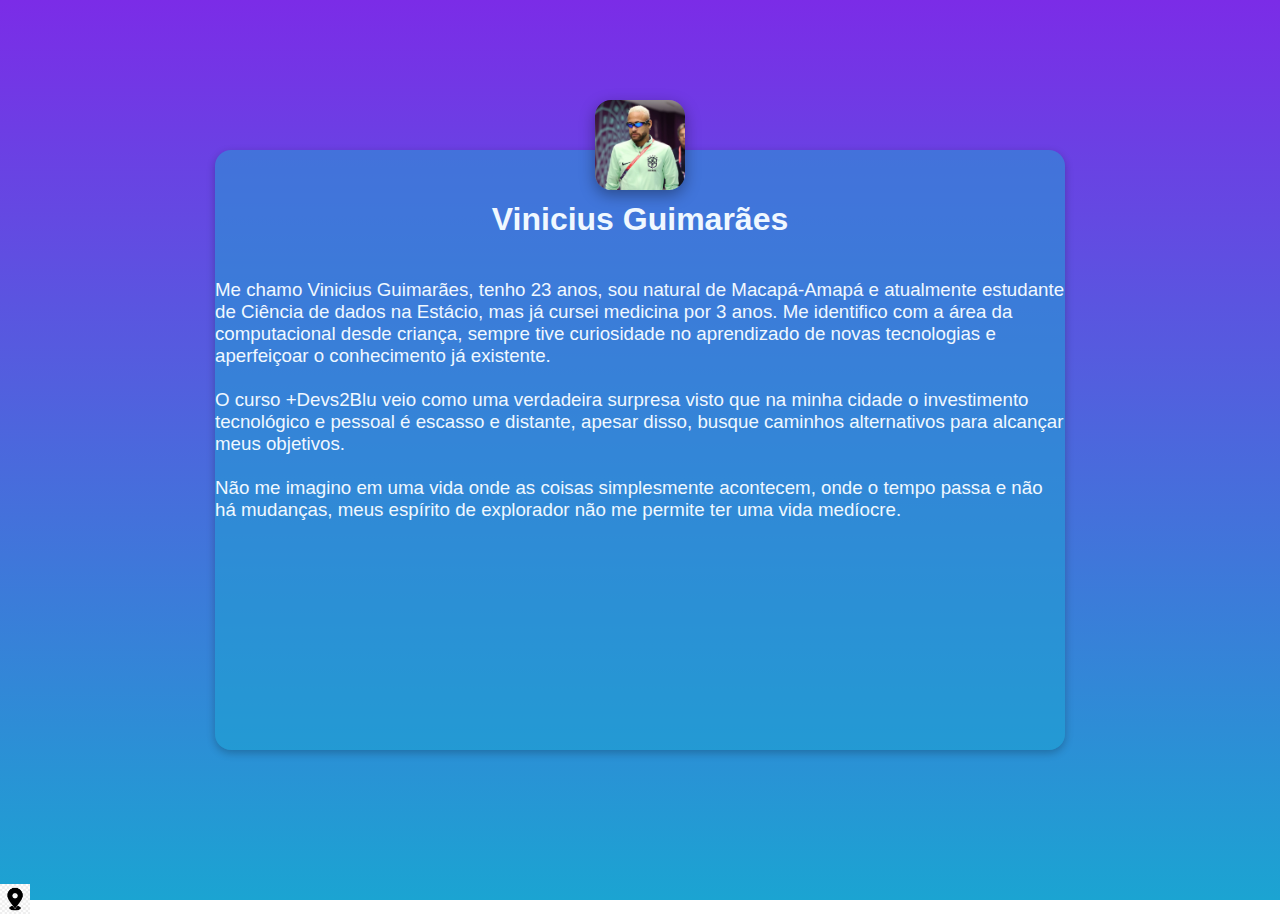
<file: Profile Html/index.html>
<!DOCTYPE html>
<html lang="pt-br">
<head>
    <meta charset="UTF-8">
    <meta http-equiv="X-UA-Compatible" content="IE=edge">
    <meta name="viewport" content="width=device-width, initial-scale=1.0">
    <title>Document</title>
    <link rel="stylesheet" href="./Styles.css">
</head>
<body>
    <div class = "container">
        <div class="card">
            <img src="./assets/foto_perfil.jpg" alt="perfil" class="profile-img">

              <div class="container-text">
                 <h1>
                    Vinicius Guimarães
                </h1>
                 </div> 
                  <h3 class="desc">
                    Me chamo Vinicius Guimarães, tenho 23 anos, sou natural de Macapá-Amapá e atualmente estudante de Ciência de dados na Estácio, mas já cursei medicina por 3 anos.
                    Me identifico com a área da computacional desde criança, sempre tive curiosidade no aprendizado de novas tecnologias e aperfeiçoar o conhecimento já existente. <br> <br>
                    O curso +Devs2Blu veio como uma verdadeira surpresa visto que na minha cidade o investimento tecnológico e pessoal é escasso e distante, apesar disso, busque caminhos alternativos para alcançar meus objetivos. <br><br>
                    Não me imagino em uma vida onde as coisas simplesmente acontecem, onde o tempo passa e não há mudanças, meus espírito de explorador não me permite ter uma vida medíocre.
                  </h3>
                  
              </div>
        </div>
    </div>
  <img src="./assets/location icon.png" alt="localização" class="adress-icon">

</body>
</html>
</file>
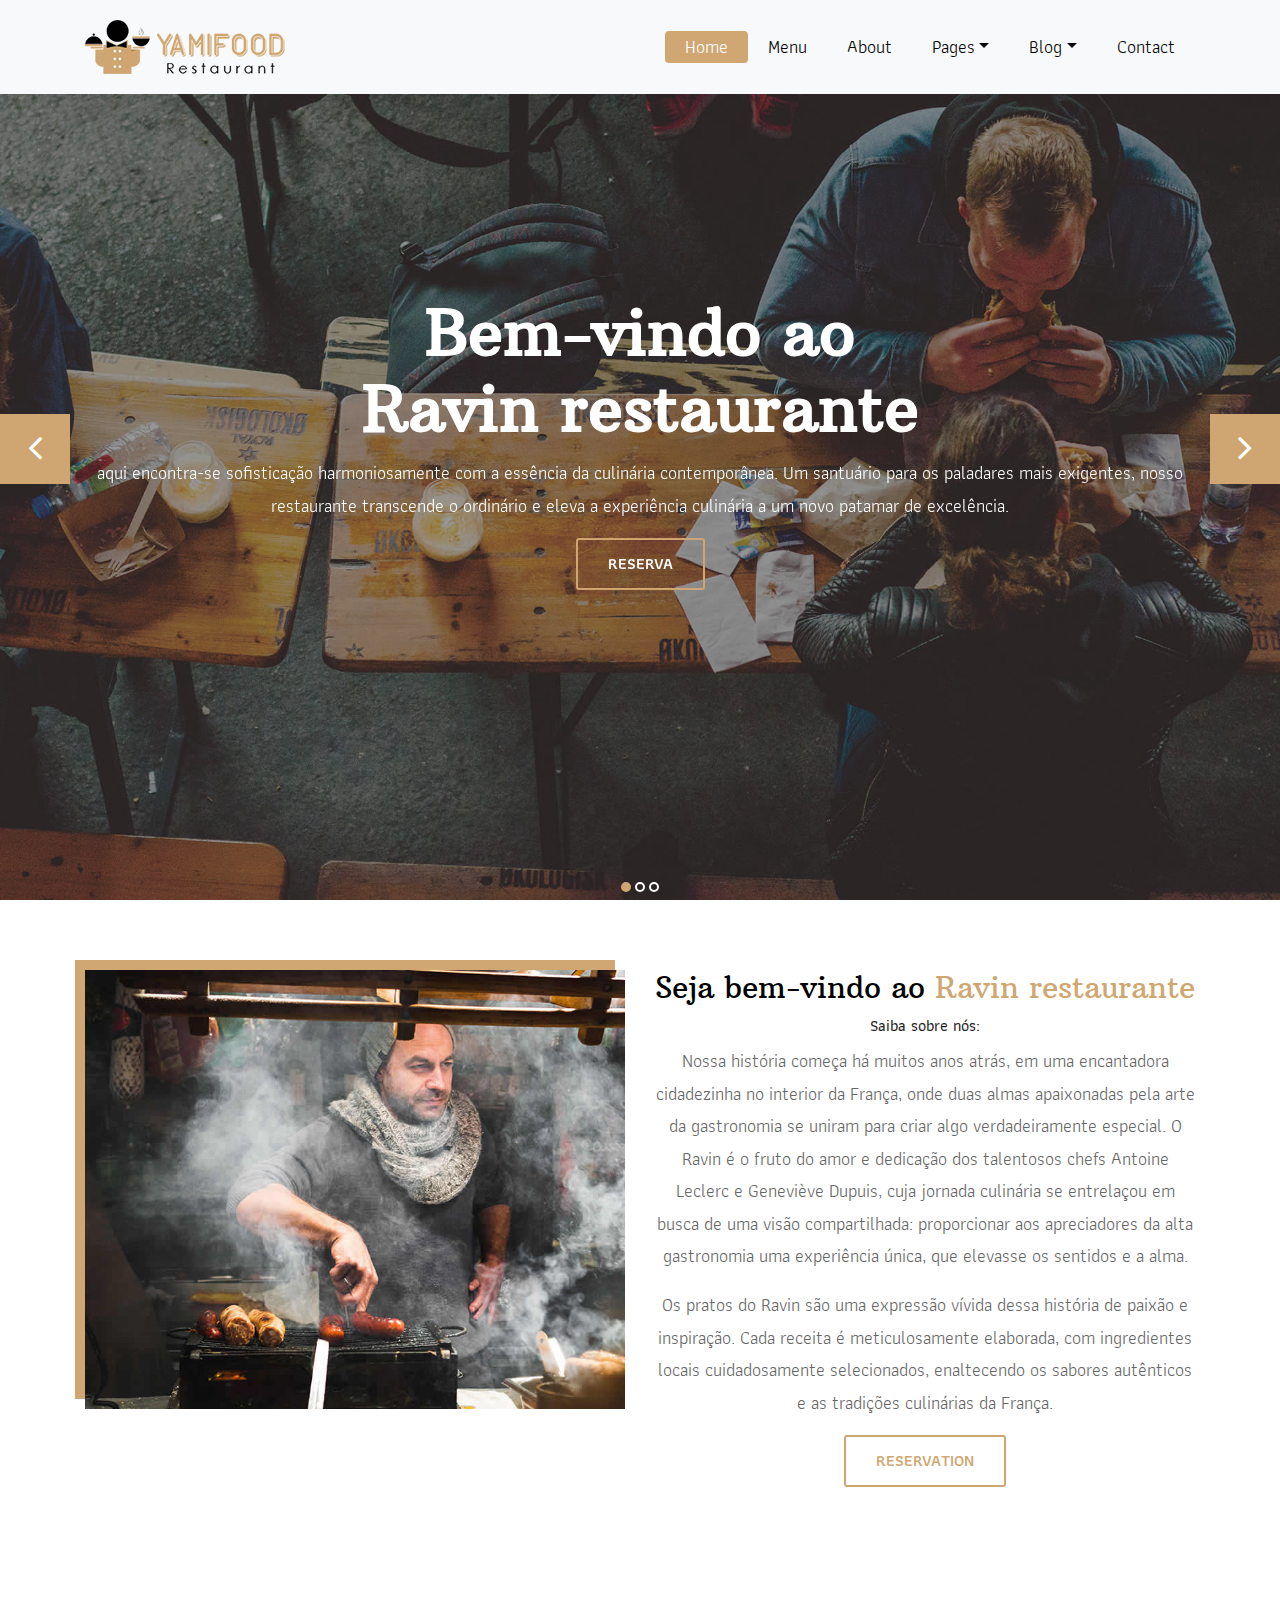
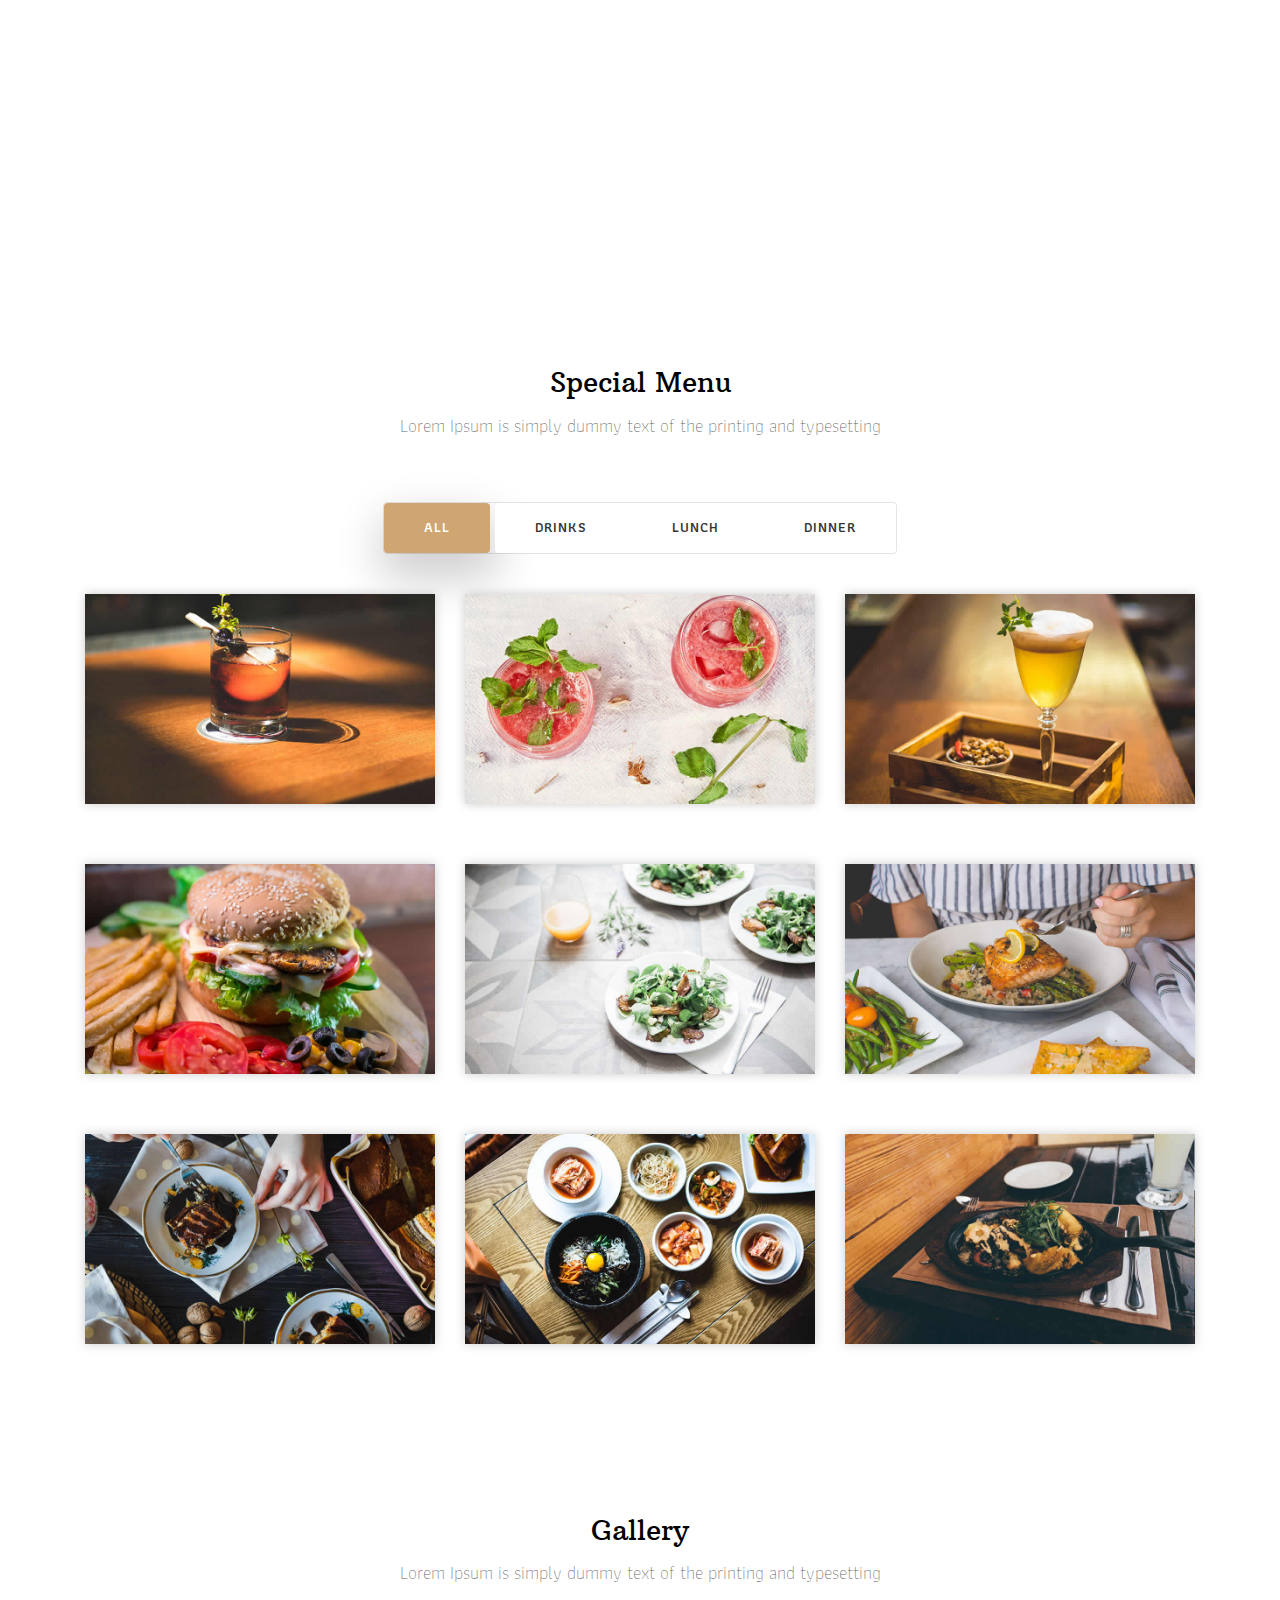
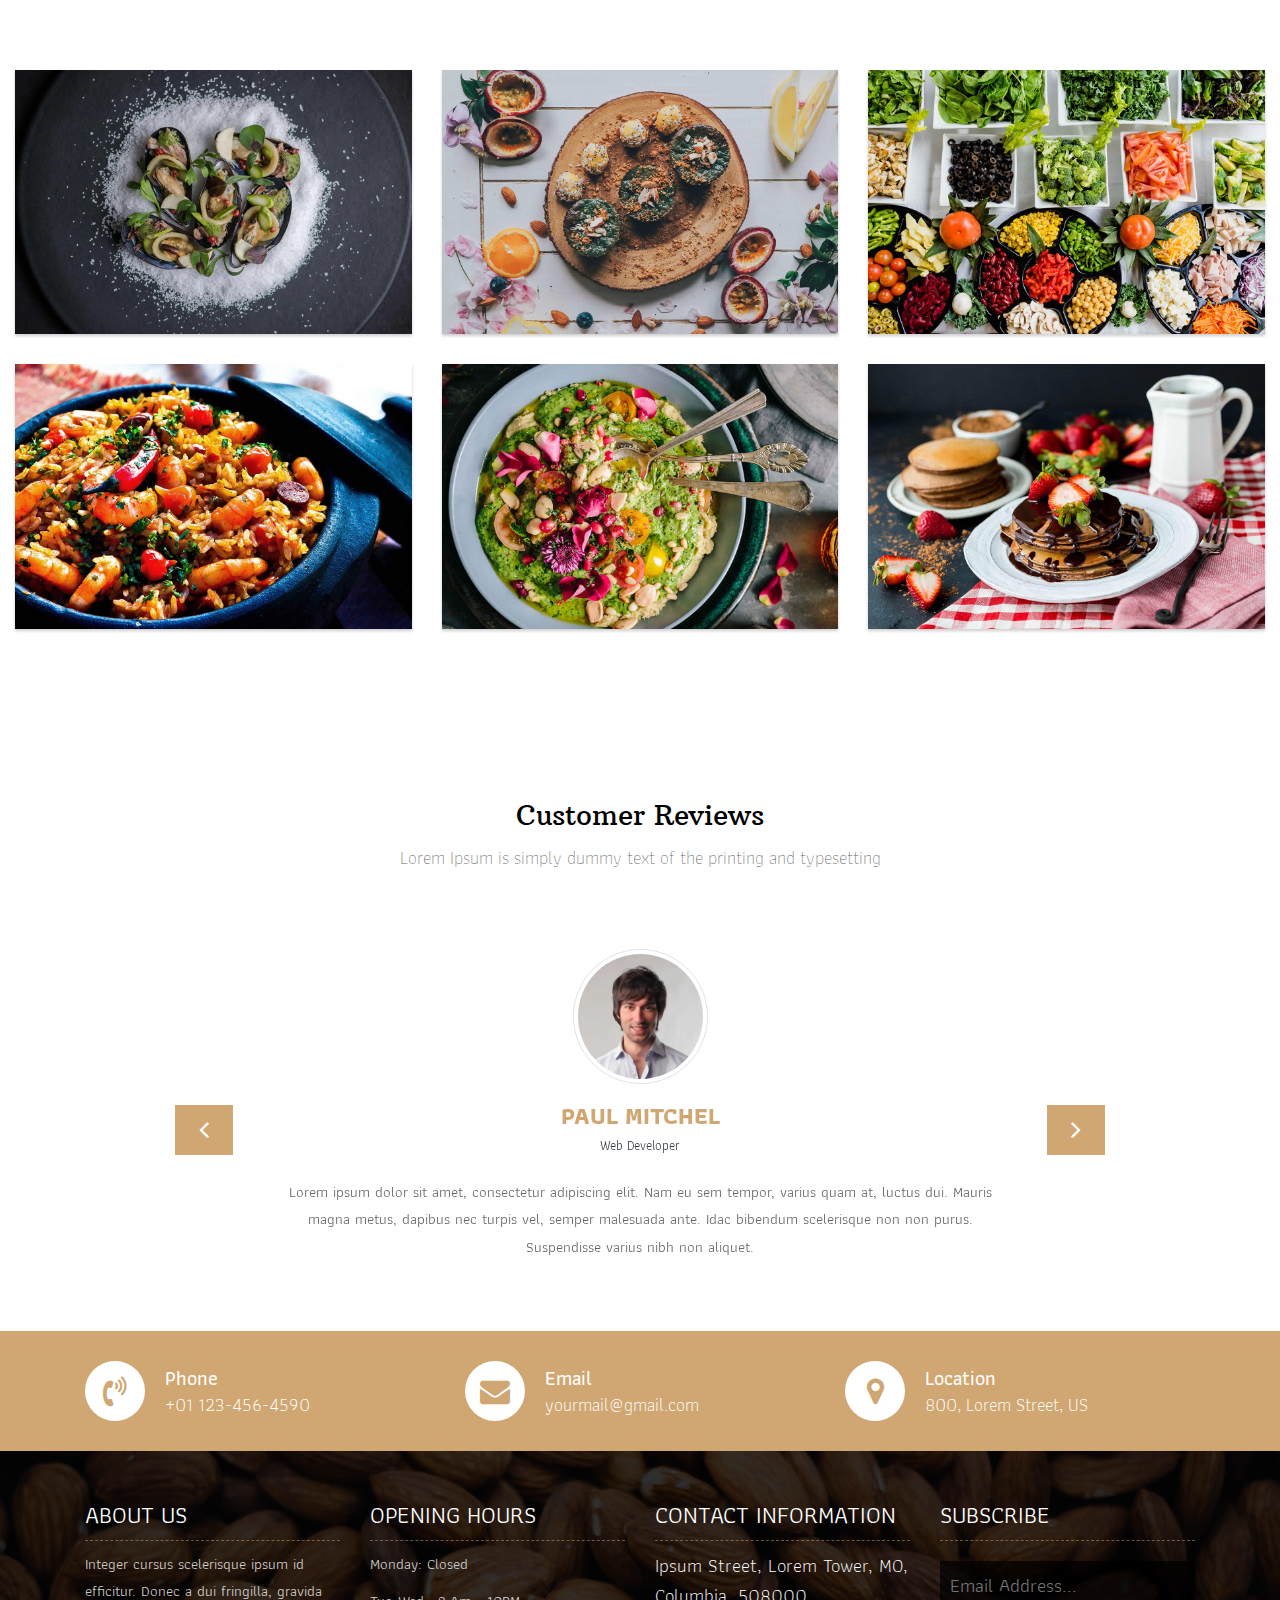
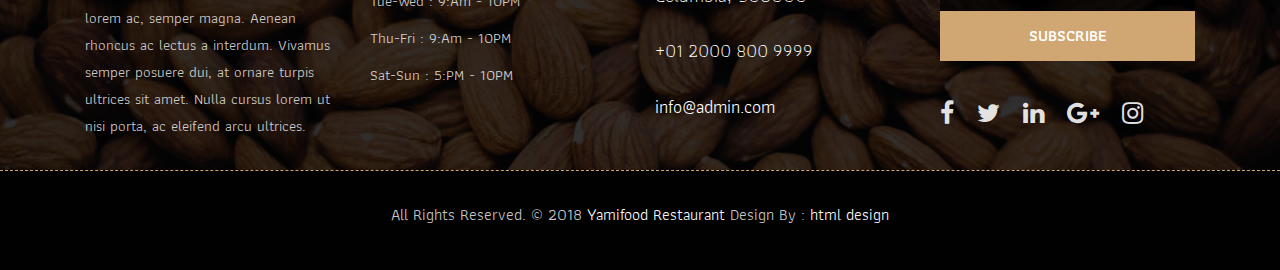
<file: Ravin/index.html>
<!DOCTYPE html>
<html lang="en"><!-- Basic -->
<head>
	<meta charset="utf-8">
    <meta http-equiv="X-UA-Compatible" content="IE=edge">   
   
    <!-- Mobile Metas -->
    <meta name="viewport" content="width=device-width, initial-scale=1">
 
     <!-- Site Metas -->
    <title>Yamifood Restaurant - Responsive HTML5 Template</title>  
    <meta name="keywords" content="">
    <meta name="description" content="">
    <meta name="author" content="">

    <!-- Site Icons -->
    <link rel="shortcut icon" href="images/favicon.ico" type="image/x-icon">
    <link rel="apple-touch-icon" href="images/apple-touch-icon.png">

    <!-- Bootstrap CSS -->
    <link rel="stylesheet" href="css/bootstrap.min.css">    
	<!-- Site CSS -->
    <link rel="stylesheet" href="css/style.css">    
    <!-- Responsive CSS -->
    <link rel="stylesheet" href="css/responsive.css">
    <!-- Custom CSS -->
    <link rel="stylesheet" href="css/custom.css">

    <!--[if lt IE 9]>
      <script src="https://oss.maxcdn.com/libs/html5shiv/3.7.0/html5shiv.js"></script>
      <script src="https://oss.maxcdn.com/libs/respond.js/1.4.2/respond.min.js"></script>
    <![endif]-->

</head>

<body>
	<!-- Start header -->
	<header class="top-navbar">
		<nav class="navbar navbar-expand-lg navbar-light bg-light">
			<div class="container">
				<a class="navbar-brand" href="index.html">
					<img src="images/logo.png" alt="" />
				</a>
				<button class="navbar-toggler" type="button" data-toggle="collapse" data-target="#navbars-rs-food" aria-controls="navbars-rs-food" aria-expanded="false" aria-label="Toggle navigation">
				  <span class="navbar-toggler-icon"></span>
				</button>
				<div class="collapse navbar-collapse" id="navbars-rs-food">
					<ul class="navbar-nav ml-auto">
						<li class="nav-item active"><a class="nav-link" href="index.html">Home</a></li>
						<li class="nav-item"><a class="nav-link" href="menu.html">Menu</a></li>
						<li class="nav-item"><a class="nav-link" href="about.html">About</a></li>
						<li class="nav-item dropdown">
							<a class="nav-link dropdown-toggle" href="#" id="dropdown-a" data-toggle="dropdown">Pages</a>
							<div class="dropdown-menu" aria-labelledby="dropdown-a">
								<a class="dropdown-item" href="reservation.html">Reservation</a>
								<a class="dropdown-item" href="stuff.html">Stuff</a>
								<a class="dropdown-item" href="gallery.html">Gallery</a>
							</div>
						</li>
						<li class="nav-item dropdown">
							<a class="nav-link dropdown-toggle" href="#" id="dropdown-a" data-toggle="dropdown">Blog</a>
							<div class="dropdown-menu" aria-labelledby="dropdown-a">
								<a class="dropdown-item" href="blog.html">blog</a>
								<a class="dropdown-item" href="blog-details.html">blog Single</a>
							</div>
						</li>
						<li class="nav-item"><a class="nav-link" href="contact.html">Contact</a></li>
					</ul>
				</div>
			</div>
		</nav>
	</header>
	<!-- End header -->
	
	<!-- Start slides -->
	<div id="slides" class="cover-slides">
		<ul class="slides-container">
			<li class="text-center">
				<img src="images/slider-01.jpg" alt="">
				<div class="container">
					<div class="row">
						<div class="col-md-12">
							<h1 class="m-b-20"><strong>Bem-vindo ao <br> Ravin restaurante</strong></h1>
							<p class="m-b-40">aqui encontra-se sofisticação harmoniosamente com a essência da culinária contemporânea. Um santuário para os paladares mais exigentes, nosso restaurante transcende o ordinário e eleva a experiência culinária a um novo patamar de excelência.</p>
							<p><a class="btn btn-lg btn-circle btn-outline-new-white" href="#">Reserva</a></p>
						</div>
					</div>
				</div>
			</li>
			<li class="text-center">
				<img src="images/slider-02.jpg" alt="">
				<div class="container">
					<div class="row">
						<div class="col-md-12">
							<h1 class="m-b-20"><strong>Bem-vindo ao <br> Ravin restaurante</strong></h1>
							<p class="m-b-40">Adentre em um ambiente elegantemente concebido, onde a luz suave e a decoração sutilmente luxuosa criam uma atmosfera envolvente que convida à celebração dos sentidos.</p>
							<p><a class="btn btn-lg btn-circle btn-outline-new-white" href="#">Reserva</a></p>
						</div>
					</div>
				</div>
			</li>
			<li class="text-center">
				<img src="images/slider-03.jpg" alt="">
				<div class="container">
					<div class="row">
						<div class="col-md-12">
							<h1 class="m-b-20"><strong>bem vindo ao <br>Ravin restaurante</strong></h1>
							<p class="m-b-40">Seja você um apaixonado por clássicos revisitados ou um aventureiro em busca de novas experiências gastronômicas, o Ravin oferece um cardápio diversificado, repleto de surpresas gustativas, que cativam e inspiram.</p>
							<p><a class="btn btn-lg btn-circle btn-outline-new-white" href="#">Reserva</a></p>
						</div>
					</div>
				</div>
			</li>
		</ul>
		<div class="slides-navigation">
			<a href="#" class="next"><i class="fa fa-angle-right" aria-hidden="true"></i></a>
			<a href="#" class="prev"><i class="fa fa-angle-left" aria-hidden="true"></i></a>
		</div>
	</div>
	<!-- End slides -->
	
	<!-- Start About -->
	<div class="about-section-box">
		<div class="container">
			<div class="row">
				<div class="col-lg-6 col-md-6 col-sm-12">
					<img src="images/about-img.jpg" alt="" class="img-fluid">
				</div>
				<div class="col-lg-6 col-md-6 col-sm-12 text-center">
					<div class="inner-column">
						<h1>Seja bem-vindo ao <span>Ravin restaurante</span></h1>
						<h4>Saiba sobre nós:</h4>
						<p>Nossa história começa há muitos anos atrás, em uma encantadora cidadezinha no interior da França, onde duas almas apaixonadas pela arte da gastronomia se uniram para criar algo verdadeiramente especial. O Ravin é o fruto do amor e dedicação dos talentosos chefs Antoine Leclerc e Geneviève Dupuis, cuja jornada culinária se entrelaçou em busca de uma visão compartilhada: proporcionar aos apreciadores da alta gastronomia uma experiência única, que elevasse os sentidos e a alma. </p>
						<p>Os pratos do Ravin são uma expressão vívida dessa história de paixão e inspiração. Cada receita é meticulosamente elaborada, com ingredientes locais cuidadosamente selecionados, enaltecendo os sabores autênticos e as tradições culinárias da França. </p>
						<a class="btn btn-lg btn-circle btn-outline-new-white" href="#">Reservation</a>
					</div>
				</div>
			</div>
		</div>
	</div>
	<!-- End About -->
	
	<!-- Start QT -->
	<div class="qt-box qt-background">
		<div class="container">
			<div class="row">
				<div class="col-md-8 ml-auto mr-auto text-left">
					<p class="lead ">
						" If you're not the one cooking, stay out of the way and compliment the chef. "
					</p>
					<span class="lead">Michael Strahan</span>
				</div>
			</div>
		</div>
	</div>
	<!-- End QT -->
	
	<!-- Start Menu -->
	<div class="menu-box">
		<div class="container">
			<div class="row">
				<div class="col-lg-12">
					<div class="heading-title text-center">
						<h2>Special Menu</h2>
						<p>Lorem Ipsum is simply dummy text of the printing and typesetting</p>
					</div>
				</div>
			</div>
			<div class="row">
				<div class="col-lg-12">
					<div class="special-menu text-center">
						<div class="button-group filter-button-group">
							<button class="active" data-filter="*">All</button>
							<button data-filter=".drinks">Drinks</button>
							<button data-filter=".lunch">Lunch</button>
							<button data-filter=".dinner">Dinner</button>
						</div>
					</div>
				</div>
			</div>
				
			<div class="row special-list">
				<div class="col-lg-4 col-md-6 special-grid drinks">
					<div class="gallery-single fix">
						<img src="images/img-01.jpg" class="img-fluid" alt="Image">
						<div class="why-text">
							<h4>Special Drinks 1</h4>
							<p>Sed id magna vitae eros sagittis euismod.</p>
							<h5> $7.79</h5>
						</div>
					</div>
				</div>
				
				<div class="col-lg-4 col-md-6 special-grid drinks">
					<div class="gallery-single fix">
						<img src="images/img-02.jpg" class="img-fluid" alt="Image">
						<div class="why-text">
							<h4>Êxtase de Rosas</h4>
							<p>A doçura sutil das pétalas de rosas em infusão mistura-se harmoniosamente com o frescor cítrico do suco de limão</p>
							<h5> R$14,90</h5>
						</div>
					</div>
				</div>
				
				<div class="col-lg-4 col-md-6 special-grid drinks">
					<div class="gallery-single fix">
						<img src="images/img-03.jpg" class="img-fluid" alt="Image">
						<div class="why-text">
							<h4>Crepúsculo de maracujá</h4>
							<p>a paixão do maracujá se funde com o toque suave do rum, proporcionando uma combinação tropical irresistível. </p>
							<h5> R$12,90</h5>
						</div>
					</div>
				</div>
				
				<div class="col-lg-4 col-md-6 special-grid lunch">
					<div class="gallery-single fix">
						<img src="images/img-04.jpg" class="img-fluid" alt="Image">
						<div class="why-text">
							<h4>Special Lunch 1</h4>
							<p>Sed id magna vitae eros sagittis euismod.</p>
							<h5> $15.79</h5>
						</div>
					</div>
				</div>
				
				<div class="col-lg-4 col-md-6 special-grid lunch">
					<div class="gallery-single fix">
						<img src="images/img-05.jpg" class="img-fluid" alt="Image">
						<div class="why-text">
							<h4>Special Lunch 2</h4>
							<p>Sed id magna vitae eros sagittis euismod.</p>
							<h5> $18.79</h5>
						</div>
					</div>
				</div>
				
				<div class="col-lg-4 col-md-6 special-grid lunch">
					<div class="gallery-single fix">
						<img src="images/img-06.jpg" class="img-fluid" alt="Image">
						<div class="why-text">
							<h4>Special Lunch 3</h4>
							<p>Sed id magna vitae eros sagittis euismod.</p>
							<h5> $20.79</h5>
						</div>
					</div>
				</div>
				
				<div class="col-lg-4 col-md-6 special-grid dinner">
					<div class="gallery-single fix">
						<img src="images/img-07.jpg" class="img-fluid" alt="Image">
						<div class="why-text">
							<h4>Special Dinner 1</h4>
							<p>Sed id magna vitae eros sagittis euismod.</p>
							<h5> $25.79</h5>
						</div>
					</div>
				</div>
				
				<div class="col-lg-4 col-md-6 special-grid dinner">
					<div class="gallery-single fix">
						<img src="images/img-08.jpg" class="img-fluid" alt="Image">
						<div class="why-text">
							<h4>Special Dinner 2</h4>
							<p>Sed id magna vitae eros sagittis euismod.</p>
							<h5> $22.79</h5>
						</div>
					</div>
				</div>
				
				<div class="col-lg-4 col-md-6 special-grid dinner">
					<div class="gallery-single fix">
						<img src="images/img-09.jpg" class="img-fluid" alt="Image">
						<div class="why-text">
							<h4>Special Dinner 3</h4>
							<p>Sed id magna vitae eros sagittis euismod.</p>
							<h5> $24.79</h5>
						</div>
					</div>
				</div>
				
			</div>
		</div>
	</div>
	<!-- End Menu -->
	
	<!-- Start Gallery -->
	<div class="gallery-box">
		<div class="container-fluid">
			<div class="row">
				<div class="col-lg-12">
					<div class="heading-title text-center">
						<h2>Gallery</h2>
						<p>Lorem Ipsum is simply dummy text of the printing and typesetting</p>
					</div>
				</div>
			</div>
			<div class="tz-gallery">
				<div class="row">
					<div class="col-sm-12 col-md-4 col-lg-4">
						<a class="lightbox" href="images/gallery-img-01.jpg">
							<img class="img-fluid" src="images/gallery-img-01.jpg" alt="Gallery Images">
						</a>
					</div>
					<div class="col-sm-6 col-md-4 col-lg-4">
						<a class="lightbox" href="images/gallery-img-02.jpg">
							<img class="img-fluid" src="images/gallery-img-02.jpg" alt="Gallery Images">
						</a>
					</div>
					<div class="col-sm-6 col-md-4 col-lg-4">
						<a class="lightbox" href="images/gallery-img-03.jpg">
							<img class="img-fluid" src="images/gallery-img-03.jpg" alt="Gallery Images">
						</a>
					</div>
					<div class="col-sm-12 col-md-4 col-lg-4">
						<a class="lightbox" href="images/gallery-img-04.jpg">
							<img class="img-fluid" src="images/gallery-img-04.jpg" alt="Gallery Images">
						</a>
					</div>
					<div class="col-sm-6 col-md-4 col-lg-4">
						<a class="lightbox" href="images/gallery-img-05.jpg">
							<img class="img-fluid" src="images/gallery-img-05.jpg" alt="Gallery Images">
						</a>
					</div> 
					<div class="col-sm-6 col-md-4 col-lg-4">
						<a class="lightbox" href="images/gallery-img-06.jpg">
							<img class="img-fluid" src="images/gallery-img-06.jpg" alt="Gallery Images">
						</a>
					</div>
				</div>
			</div>
		</div>
	</div>
	<!-- End Gallery -->
	
	<!-- Start Customer Reviews -->
	<div class="customer-reviews-box">
		<div class="container">
			<div class="row">
				<div class="col-lg-12">
					<div class="heading-title text-center">
						<h2>Customer Reviews</h2>
						<p>Lorem Ipsum is simply dummy text of the printing and typesetting</p>
					</div>
				</div>
			</div>
			<div class="row">
				<div class="col-md-8 mr-auto ml-auto text-center">
					<div id="reviews" class="carousel slide" data-ride="carousel">
						<div class="carousel-inner mt-4">
							<div class="carousel-item text-center active">
								<div class="img-box p-1 border rounded-circle m-auto">
									<img class="d-block w-100 rounded-circle" src="images/profile-1.jpg" alt="">
								</div>
								<h5 class="mt-4 mb-0"><strong class="text-warning text-uppercase">Paul Mitchel</strong></h5>
								<h6 class="text-dark m-0">Web Developer</h6>
								<p class="m-0 pt-3">Lorem ipsum dolor sit amet, consectetur adipiscing elit. Nam eu sem tempor, varius quam at, luctus dui. Mauris magna metus, dapibus nec turpis vel, semper malesuada ante. Idac bibendum scelerisque non non purus. Suspendisse varius nibh non aliquet.</p>
							</div>
							<div class="carousel-item text-center">
								<div class="img-box p-1 border rounded-circle m-auto">
									<img class="d-block w-100 rounded-circle" src="images/profile-3.jpg" alt="">
								</div>
								<h5 class="mt-4 mb-0"><strong class="text-warning text-uppercase">Steve Fonsi</strong></h5>
								<h6 class="text-dark m-0">Web Designer</h6>
								<p class="m-0 pt-3">Lorem ipsum dolor sit amet, consectetur adipiscing elit. Nam eu sem tempor, varius quam at, luctus dui. Mauris magna metus, dapibus nec turpis vel, semper malesuada ante. Idac bibendum scelerisque non non purus. Suspendisse varius nibh non aliquet.</p>
							</div>
							<div class="carousel-item text-center">
								<div class="img-box p-1 border rounded-circle m-auto">
									<img class="d-block w-100 rounded-circle" src="images/profile-7.jpg" alt="">
								</div>
								<h5 class="mt-4 mb-0"><strong class="text-warning text-uppercase">Daniel vebar</strong></h5>
								<h6 class="text-dark m-0">Seo Analyst</h6>
								<p class="m-0 pt-3">Lorem ipsum dolor sit amet, consectetur adipiscing elit. Nam eu sem tempor, varius quam at, luctus dui. Mauris magna metus, dapibus nec turpis vel, semper malesuada ante. Idac bibendum scelerisque non non purus. Suspendisse varius nibh non aliquet.</p>
							</div>
						</div>
						<a class="carousel-control-prev" href="#reviews" role="button" data-slide="prev">
							<i class="fa fa-angle-left" aria-hidden="true"></i>
							<span class="sr-only">Previous</span>
						</a>
						<a class="carousel-control-next" href="#reviews" role="button" data-slide="next">
							<i class="fa fa-angle-right" aria-hidden="true"></i>
							<span class="sr-only">Next</span>
						</a>
                    </div>
				</div>
			</div>
		</div>
	</div>
	<!-- End Customer Reviews -->
	
	<!-- Start Contact info -->
	<div class="contact-imfo-box">
		<div class="container">
			<div class="row">
				<div class="col-md-4">
					<i class="fa fa-volume-control-phone"></i>
					<div class="overflow-hidden">
						<h4>Phone</h4>
						<p class="lead">
							+01 123-456-4590
						</p>
					</div>
				</div>
				<div class="col-md-4">
					<i class="fa fa-envelope"></i>
					<div class="overflow-hidden">
						<h4>Email</h4>
						<p class="lead">
							yourmail@gmail.com
						</p>
					</div>
				</div>
				<div class="col-md-4">
					<i class="fa fa-map-marker"></i>
					<div class="overflow-hidden">
						<h4>Location</h4>
						<p class="lead">
							800, Lorem Street, US
						</p>
					</div>
				</div>
			</div>
		</div>
	</div>
	<!-- End Contact info -->
	
	<!-- Start Footer -->
	<footer class="footer-area bg-f">
		<div class="container">
			<div class="row">
				<div class="col-lg-3 col-md-6">
					<h3>About Us</h3>
					<p>Integer cursus scelerisque ipsum id efficitur. Donec a dui fringilla, gravida lorem ac, semper magna. Aenean rhoncus ac lectus a interdum. Vivamus semper posuere dui, at ornare turpis ultrices sit amet. Nulla cursus lorem ut nisi porta, ac eleifend arcu ultrices.</p>
				</div>
				<div class="col-lg-3 col-md-6">
					<h3>Opening hours</h3>
					<p><span class="text-color">Monday: </span>Closed</p>
					<p><span class="text-color">Tue-Wed :</span> 9:Am - 10PM</p>
					<p><span class="text-color">Thu-Fri :</span> 9:Am - 10PM</p>
					<p><span class="text-color">Sat-Sun :</span> 5:PM - 10PM</p>
				</div>
				<div class="col-lg-3 col-md-6">
					<h3>Contact information</h3>
					<p class="lead">Ipsum Street, Lorem Tower, MO, Columbia, 508000</p>
					<p class="lead"><a href="#">+01 2000 800 9999</a></p>
					<p><a href="#"> info@admin.com</a></p>
				</div>
				<div class="col-lg-3 col-md-6">
					<h3>Subscribe</h3>
					<div class="subscribe_form">
						<form class="subscribe_form">
							<input name="EMAIL" id="subs-email" class="form_input" placeholder="Email Address..." type="email">
							<button type="submit" class="submit">SUBSCRIBE</button>
							<div class="clearfix"></div>
						</form>
					</div>
					<ul class="list-inline f-social">
						<li class="list-inline-item"><a href="#"><i class="fa fa-facebook" aria-hidden="true"></i></a></li>
						<li class="list-inline-item"><a href="#"><i class="fa fa-twitter" aria-hidden="true"></i></a></li>
						<li class="list-inline-item"><a href="#"><i class="fa fa-linkedin" aria-hidden="true"></i></a></li>
						<li class="list-inline-item"><a href="#"><i class="fa fa-google-plus" aria-hidden="true"></i></a></li>
						<li class="list-inline-item"><a href="#"><i class="fa fa-instagram" aria-hidden="true"></i></a></li>
					</ul>
				</div>
			</div>
		</div>
		
		<div class="copyright">
			<div class="container">
				<div class="row">
					<div class="col-lg-12">
						<p class="company-name">All Rights Reserved. &copy; 2018 <a href="#">Yamifood Restaurant</a> Design By : 
					<a href="https://html.design/">html design</a></p>
					</div>
				</div>
			</div>
		</div>
		
	</footer>
	<!-- End Footer -->
	
	<a href="#" id="back-to-top" title="Back to top" style="display: none;">&uarr;</a>

	<!-- ALL JS FILES -->
	<script src="js/jquery-3.2.1.min.js"></script>
	<script src="js/popper.min.js"></script>
	<script src="js/bootstrap.min.js"></script>
    <!-- ALL PLUGINS -->
	<script src="js/jquery.superslides.min.js"></script>
	<script src="js/images-loded.min.js"></script>
	<script src="js/isotope.min.js"></script>
	<script src="js/baguetteBox.min.js"></script>
	<script src="js/form-validator.min.js"></script>
    <script src="js/contact-form-script.js"></script>
    <script src="js/custom.js"></script>
</body>
</html>
</file>
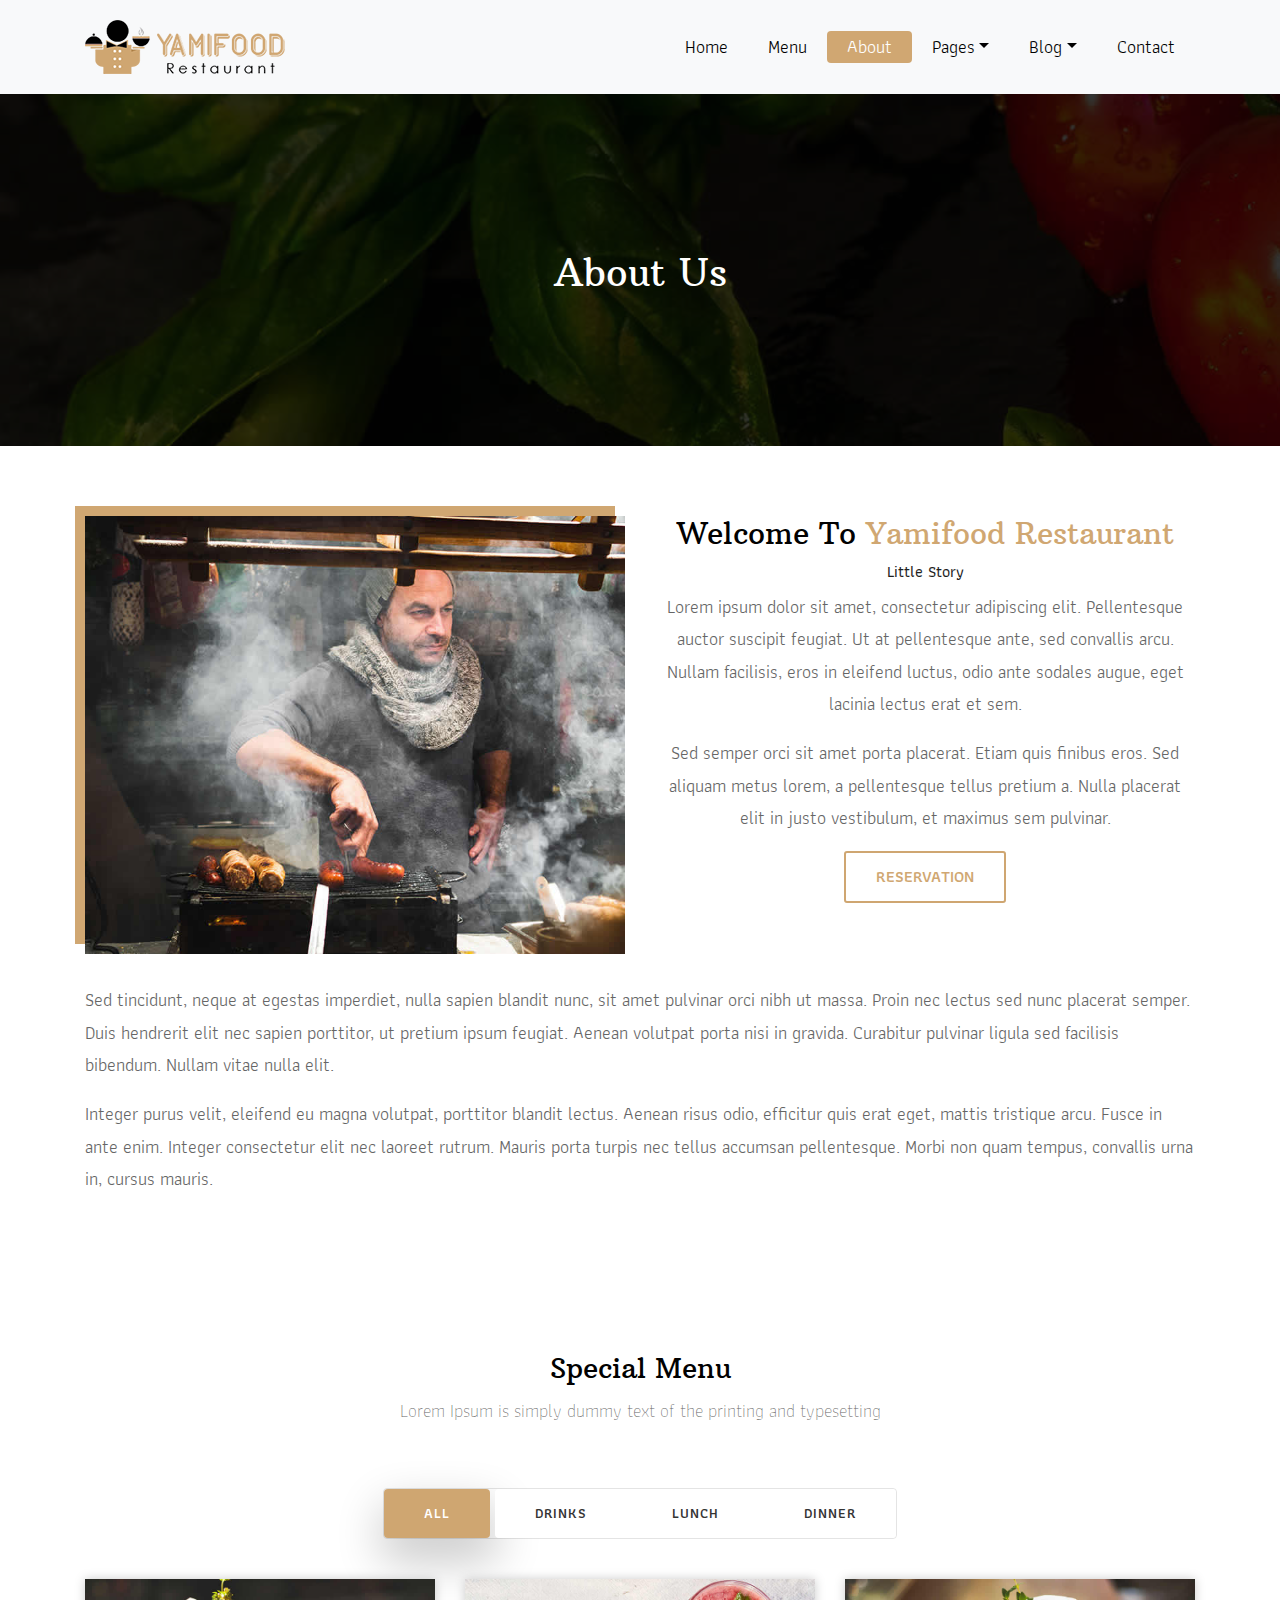
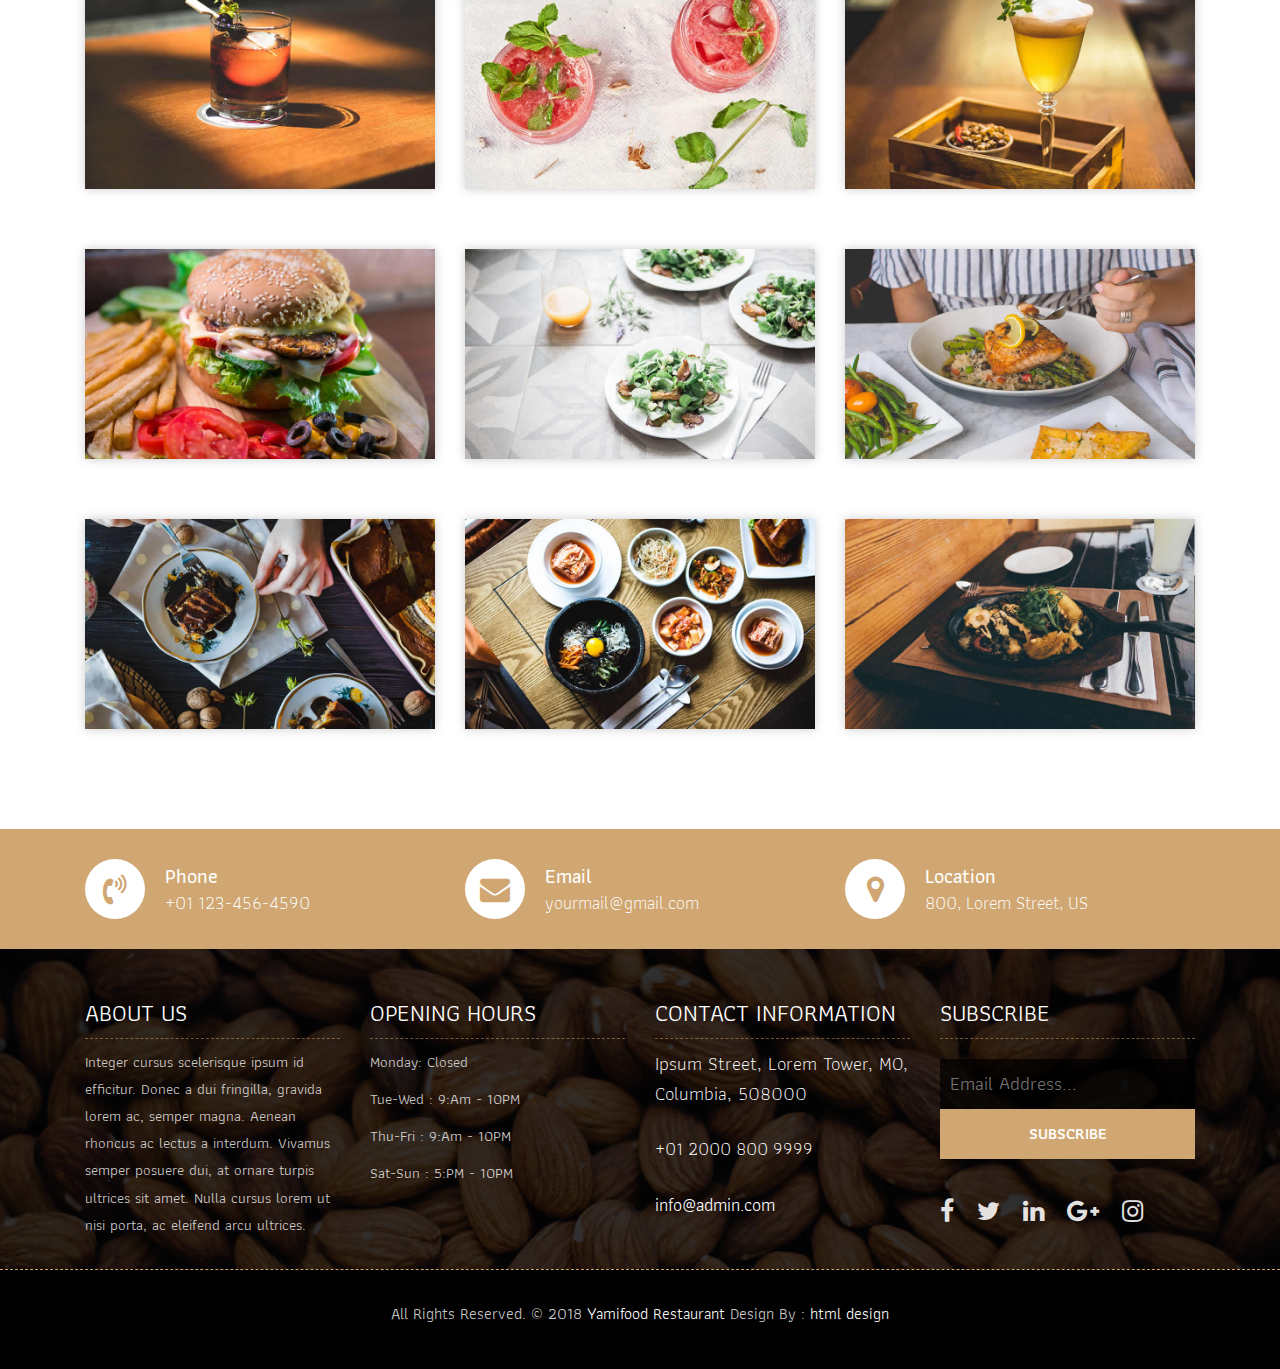
<file: Ravin/about.html>
<!DOCTYPE html>
<html lang="en"><!-- Basic -->
<head>
	<meta charset="utf-8">
    <meta http-equiv="X-UA-Compatible" content="IE=edge">   
   
    <!-- Mobile Metas -->
    <meta name="viewport" content="width=device-width, initial-scale=1">
 
     <!-- Site Metas -->
    <title>Yamifood Restaurant - Responsive HTML5 Template</title>  
    <meta name="keywords" content="">
    <meta name="description" content="">
    <meta name="author" content="">

    <!-- Site Icons -->
    <link rel="shortcut icon" href="images/favicon.ico" type="image/x-icon">
    <link rel="apple-touch-icon" href="images/apple-touch-icon.png">

    <!-- Bootstrap CSS -->
    <link rel="stylesheet" href="css/bootstrap.min.css">    
	<!-- Site CSS -->
    <link rel="stylesheet" href="css/style.css">    
    <!-- Responsive CSS -->
    <link rel="stylesheet" href="css/responsive.css">
    <!-- Custom CSS -->
    <link rel="stylesheet" href="css/custom.css">

    <!--[if lt IE 9]>
      <script src="https://oss.maxcdn.com/libs/html5shiv/3.7.0/html5shiv.js"></script>
      <script src="https://oss.maxcdn.com/libs/respond.js/1.4.2/respond.min.js"></script>
    <![endif]-->

</head>

<body>
	<!-- Start header -->
	<header class="top-navbar">
		<nav class="navbar navbar-expand-lg navbar-light bg-light">
			<div class="container">
				<a class="navbar-brand" href="index.html">
					<img src="images/logo.png" alt="" />
				</a>
				<button class="navbar-toggler" type="button" data-toggle="collapse" data-target="#navbars-rs-food" aria-controls="navbars-rs-food" aria-expanded="false" aria-label="Toggle navigation">
				  <span class="navbar-toggler-icon"></span>
				</button>
				<div class="collapse navbar-collapse" id="navbars-rs-food">
					<ul class="navbar-nav ml-auto">
						<li class="nav-item"><a class="nav-link" href="index.html">Home</a></li>
						<li class="nav-item"><a class="nav-link" href="menu.html">Menu</a></li>
						<li class="nav-item active"><a class="nav-link" href="about.html">About</a></li>
						<li class="nav-item dropdown">
							<a class="nav-link dropdown-toggle" href="#" id="dropdown-a" data-toggle="dropdown">Pages</a>
							<div class="dropdown-menu" aria-labelledby="dropdown-a">
								<a class="dropdown-item" href="reservation.html">Reservation</a>
								<a class="dropdown-item" href="stuff.html">Stuff</a>
								<a class="dropdown-item" href="gallery.html">Gallery</a>
							</div>
						</li>
						<li class="nav-item dropdown">
							<a class="nav-link dropdown-toggle" href="#" id="dropdown-a" data-toggle="dropdown">Blog</a>
							<div class="dropdown-menu" aria-labelledby="dropdown-a">
								<a class="dropdown-item" href="blog.html">blog</a>
								<a class="dropdown-item" href="blog-details.html">blog Single</a>
							</div>
						</li>
						<li class="nav-item"><a class="nav-link" href="contact.html">Contact</a></li>
					</ul>
				</div>
			</div>
		</nav>
	</header>
	<!-- End header -->
	
	<!-- Start header -->
	<div class="all-page-title page-breadcrumb">
		<div class="container text-center">
			<div class="row">
				<div class="col-lg-12">
					<h1>About Us</h1>
				</div>
			</div>
		</div>
	</div>
	<!-- End header -->
	
	<!-- Start About -->
	<div class="about-section-box">
		<div class="container">
			<div class="row">
				<div class="col-lg-6 col-md-6">
					<img src="images/about-img.jpg" alt="" class="img-fluid">
				</div>
				<div class="col-lg-6 col-md-6 text-center">
					<div class="inner-column">
						<h1>Welcome To <span>Yamifood Restaurant</span></h1>
						<h4>Little Story</h4>
						<p>Lorem ipsum dolor sit amet, consectetur adipiscing elit. Pellentesque auctor suscipit feugiat. Ut at pellentesque ante, sed convallis arcu. Nullam facilisis, eros in eleifend luctus, odio ante sodales augue, eget lacinia lectus erat et sem. </p>
						<p>Sed semper orci sit amet porta placerat. Etiam quis finibus eros. Sed aliquam metus lorem, a pellentesque tellus pretium a. Nulla placerat elit in justo vestibulum, et maximus sem pulvinar.</p>
						<a class="btn btn-lg btn-circle btn-outline-new-white" href="#">Reservation</a>
					</div>
				</div>
				<div class="col-md-12">
					<div class="inner-pt">
						<p>Sed tincidunt, neque at egestas imperdiet, nulla sapien blandit nunc, sit amet pulvinar orci nibh ut massa. Proin nec lectus sed nunc placerat semper. Duis hendrerit elit nec sapien porttitor, ut pretium ipsum feugiat. Aenean volutpat porta nisi in gravida. Curabitur pulvinar ligula sed facilisis bibendum. Nullam vitae nulla elit. </p>
						<p>Integer purus velit, eleifend eu magna volutpat, porttitor blandit lectus. Aenean risus odio, efficitur quis erat eget, mattis tristique arcu. Fusce in ante enim. Integer consectetur elit nec laoreet rutrum. Mauris porta turpis nec tellus accumsan pellentesque. Morbi non quam tempus, convallis urna in, cursus mauris. </p>
					</div>
				</div>
			</div>
		</div>
	</div>
	<!-- End About -->
	
	<!-- Start Menu -->
	<div class="menu-box">
		<div class="container">
			<div class="row">
				<div class="col-lg-12">
					<div class="heading-title text-center">
						<h2>Special Menu</h2>
						<p>Lorem Ipsum is simply dummy text of the printing and typesetting</p>
					</div>
				</div>
			</div>
			<div class="row">
				<div class="col-lg-12">
					<div class="special-menu text-center">
						<div class="button-group filter-button-group">
							<button class="active" data-filter="*">All</button>
							<button data-filter=".drinks">Drinks</button>
							<button data-filter=".lunch">Lunch</button>
							<button data-filter=".dinner">Dinner</button>
						</div>
					</div>
				</div>
			</div>
				
			<div class="row special-list">
				<div class="col-lg-4 col-md-6 special-grid drinks">
					<div class="gallery-single fix">
						<img src="images/img-01.jpg" class="img-fluid" alt="Image">
						<div class="why-text">
							<h4>Special Drinks 1</h4>
							<p>Sed id magna vitae eros sagittis euismod.</p>
							<h5> $7.79</h5>
						</div>
					</div>
				</div>
				
				<div class="col-lg-4 col-md-6 special-grid drinks">
					<div class="gallery-single fix">
						<img src="images/img-02.jpg" class="img-fluid" alt="Image">
						<div class="why-text">
							<h4>Special Drinks 2</h4>
							<p>Sed id magna vitae eros sagittis euismod.</p>
							<h5> $9.79</h5>
						</div>
					</div>
				</div>
				
				<div class="col-lg-4 col-md-6 special-grid drinks">
					<div class="gallery-single fix">
						<img src="images/img-03.jpg" class="img-fluid" alt="Image">
						<div class="why-text">
							<h4>Special Drinks 3</h4>
							<p>Sed id magna vitae eros sagittis euismod.</p>
							<h5> $10.79</h5>
						</div>
					</div>
				</div>
				
				<div class="col-lg-4 col-md-6 special-grid lunch">
					<div class="gallery-single fix">
						<img src="images/img-04.jpg" class="img-fluid" alt="Image">
						<div class="why-text">
							<h4>Special Lunch 1</h4>
							<p>Sed id magna vitae eros sagittis euismod.</p>
							<h5> $15.79</h5>
						</div>
					</div>
				</div>
				
				<div class="col-lg-4 col-md-6 special-grid lunch">
					<div class="gallery-single fix">
						<img src="images/img-05.jpg" class="img-fluid" alt="Image">
						<div class="why-text">
							<h4>Special Lunch 2</h4>
							<p>Sed id magna vitae eros sagittis euismod.</p>
							<h5> $18.79</h5>
						</div>
					</div>
				</div>
				
				<div class="col-lg-4 col-md-6 special-grid lunch">
					<div class="gallery-single fix">
						<img src="images/img-06.jpg" class="img-fluid" alt="Image">
						<div class="why-text">
							<h4>Special Lunch 3</h4>
							<p>Sed id magna vitae eros sagittis euismod.</p>
							<h5> $20.79</h5>
						</div>
					</div>
				</div>
				
				<div class="col-lg-4 col-md-6 special-grid dinner">
					<div class="gallery-single fix">
						<img src="images/img-07.jpg" class="img-fluid" alt="Image">
						<div class="why-text">
							<h4>Special Dinner 1</h4>
							<p>Sed id magna vitae eros sagittis euismod.</p>
							<h5> $25.79</h5>
						</div>
					</div>
				</div>
				
				<div class="col-lg-4 col-md-6 special-grid dinner">
					<div class="gallery-single fix">
						<img src="images/img-08.jpg" class="img-fluid" alt="Image">
						<div class="why-text">
							<h4>Special Dinner 2</h4>
							<p>Sed id magna vitae eros sagittis euismod.</p>
							<h5> $22.79</h5>
						</div>
					</div>
				</div>
				
				<div class="col-lg-4 col-md-6 special-grid dinner">
					<div class="gallery-single fix">
						<img src="images/img-09.jpg" class="img-fluid" alt="Image">
						<div class="why-text">
							<h4>Special Dinner 3</h4>
							<p>Sed id magna vitae eros sagittis euismod.</p>
							<h5> $24.79</h5>
						</div>
					</div>
				</div>
				
			</div>
		</div>
	</div>
	<!-- End Menu -->
	
	<!-- Start Contact info -->
	<div class="contact-imfo-box">
		<div class="container">
			<div class="row">
				<div class="col-md-4">
					<i class="fa fa-volume-control-phone"></i>
					<div class="overflow-hidden">
						<h4>Phone</h4>
						<p class="lead">
							+01 123-456-4590
						</p>
					</div>
				</div>
				<div class="col-md-4">
					<i class="fa fa-envelope"></i>
					<div class="overflow-hidden">
						<h4>Email</h4>
						<p class="lead">
							yourmail@gmail.com
						</p>
					</div>
				</div>
				<div class="col-md-4">
					<i class="fa fa-map-marker"></i>
					<div class="overflow-hidden">
						<h4>Location</h4>
						<p class="lead">
							800, Lorem Street, US
						</p>
					</div>
				</div>
			</div>
		</div>
	</div>
	<!-- End Contact info -->
	
	<!-- Start Footer -->
	<footer class="footer-area bg-f">
		<div class="container">
			<div class="row">
				<div class="col-lg-3 col-md-6">
					<h3>About Us</h3>
					<p>Integer cursus scelerisque ipsum id efficitur. Donec a dui fringilla, gravida lorem ac, semper magna. Aenean rhoncus ac lectus a interdum. Vivamus semper posuere dui, at ornare turpis ultrices sit amet. Nulla cursus lorem ut nisi porta, ac eleifend arcu ultrices.</p>
				</div>
				<div class="col-lg-3 col-md-6">
					<h3>Opening hours</h3>
					<p><span class="text-color">Monday: </span>Closed</p>
					<p><span class="text-color">Tue-Wed :</span> 9:Am - 10PM</p>
					<p><span class="text-color">Thu-Fri :</span> 9:Am - 10PM</p>
					<p><span class="text-color">Sat-Sun :</span> 5:PM - 10PM</p>
				</div>
				<div class="col-lg-3 col-md-6">
					<h3>Contact information</h3>
					<p class="lead">Ipsum Street, Lorem Tower, MO, Columbia, 508000</p>
					<p class="lead"><a href="#">+01 2000 800 9999</a></p>
					<p><a href="#"> info@admin.com</a></p>
				</div>
				<div class="col-lg-3 col-md-6">
					<h3>Subscribe</h3>
					<div class="subscribe_form">
						<form class="subscribe_form">
							<input name="EMAIL" id="subs-email" class="form_input" placeholder="Email Address..." type="email">
							<button type="submit" class="submit">SUBSCRIBE</button>
							<div class="clearfix"></div>
						</form>
					</div>
					<ul class="list-inline f-social">
						<li class="list-inline-item"><a href="#"><i class="fa fa-facebook" aria-hidden="true"></i></a></li>
						<li class="list-inline-item"><a href="#"><i class="fa fa-twitter" aria-hidden="true"></i></a></li>
						<li class="list-inline-item"><a href="#"><i class="fa fa-linkedin" aria-hidden="true"></i></a></li>
						<li class="list-inline-item"><a href="#"><i class="fa fa-google-plus" aria-hidden="true"></i></a></li>
						<li class="list-inline-item"><a href="#"><i class="fa fa-instagram" aria-hidden="true"></i></a></li>
					</ul>
				</div>
			</div>
		</div>
		
		<div class="copyright">
			<div class="container">
				<div class="row">
					<div class="col-lg-12">
						<p class="company-name">All Rights Reserved. &copy; 2018 <a href="#">Yamifood Restaurant</a> Design By : 
					<a href="https://html.design/">html design</a></p>
					</div>
				</div>
			</div>
		</div>
		
	</footer>
	<!-- End Footer -->
	
	<a href="#" id="back-to-top" title="Back to top" style="display: none;">&uarr;</a>

	<!-- ALL JS FILES -->
	<script src="js/jquery-3.2.1.min.js"></script>
	<script src="js/popper.min.js"></script>
	<script src="js/bootstrap.min.js"></script>
    <!-- ALL PLUGINS -->
	<script src="js/jquery.superslides.min.js"></script>
	<script src="js/images-loded.min.js"></script>
	<script src="js/isotope.min.js"></script>
	<script src="js/baguetteBox.min.js"></script>
	<script src="js/form-validator.min.js"></script>
    <script src="js/contact-form-script.js"></script>
    <script src="js/custom.js"></script>
</body>
</html>
</file>
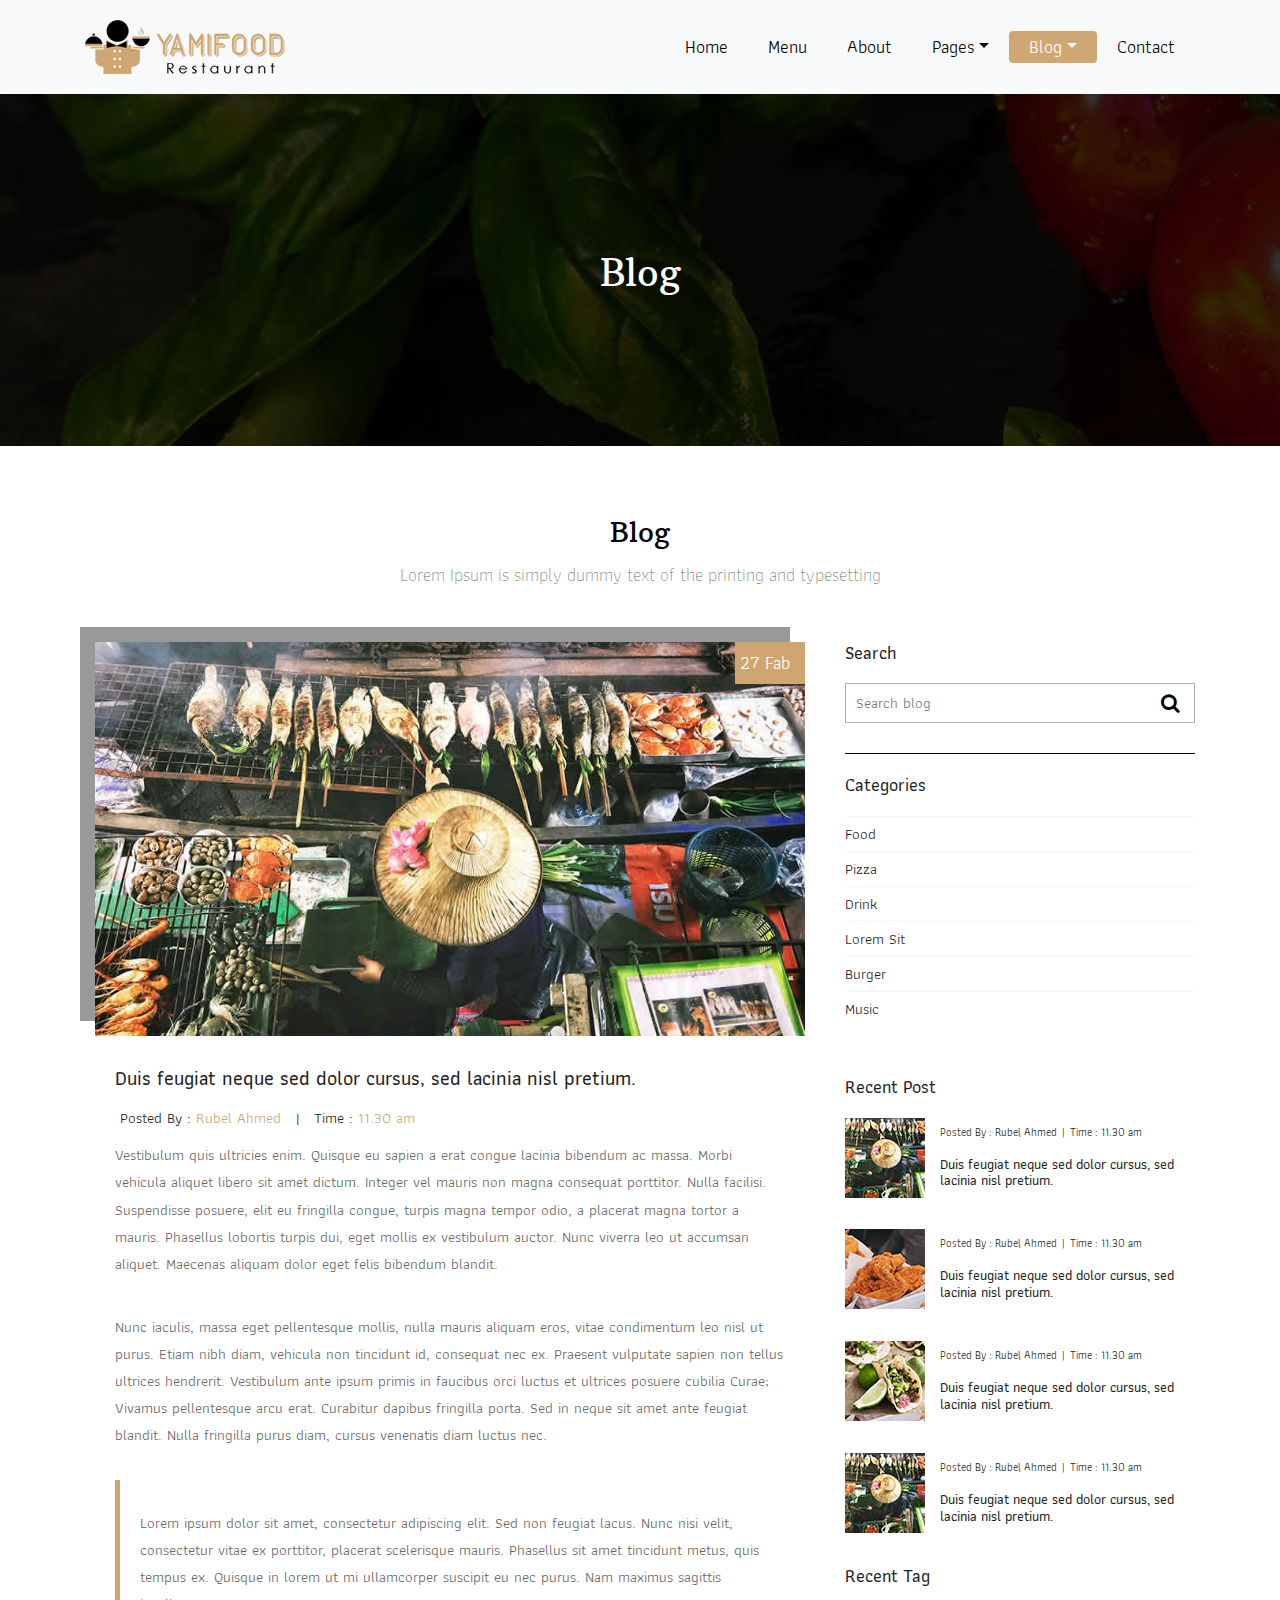
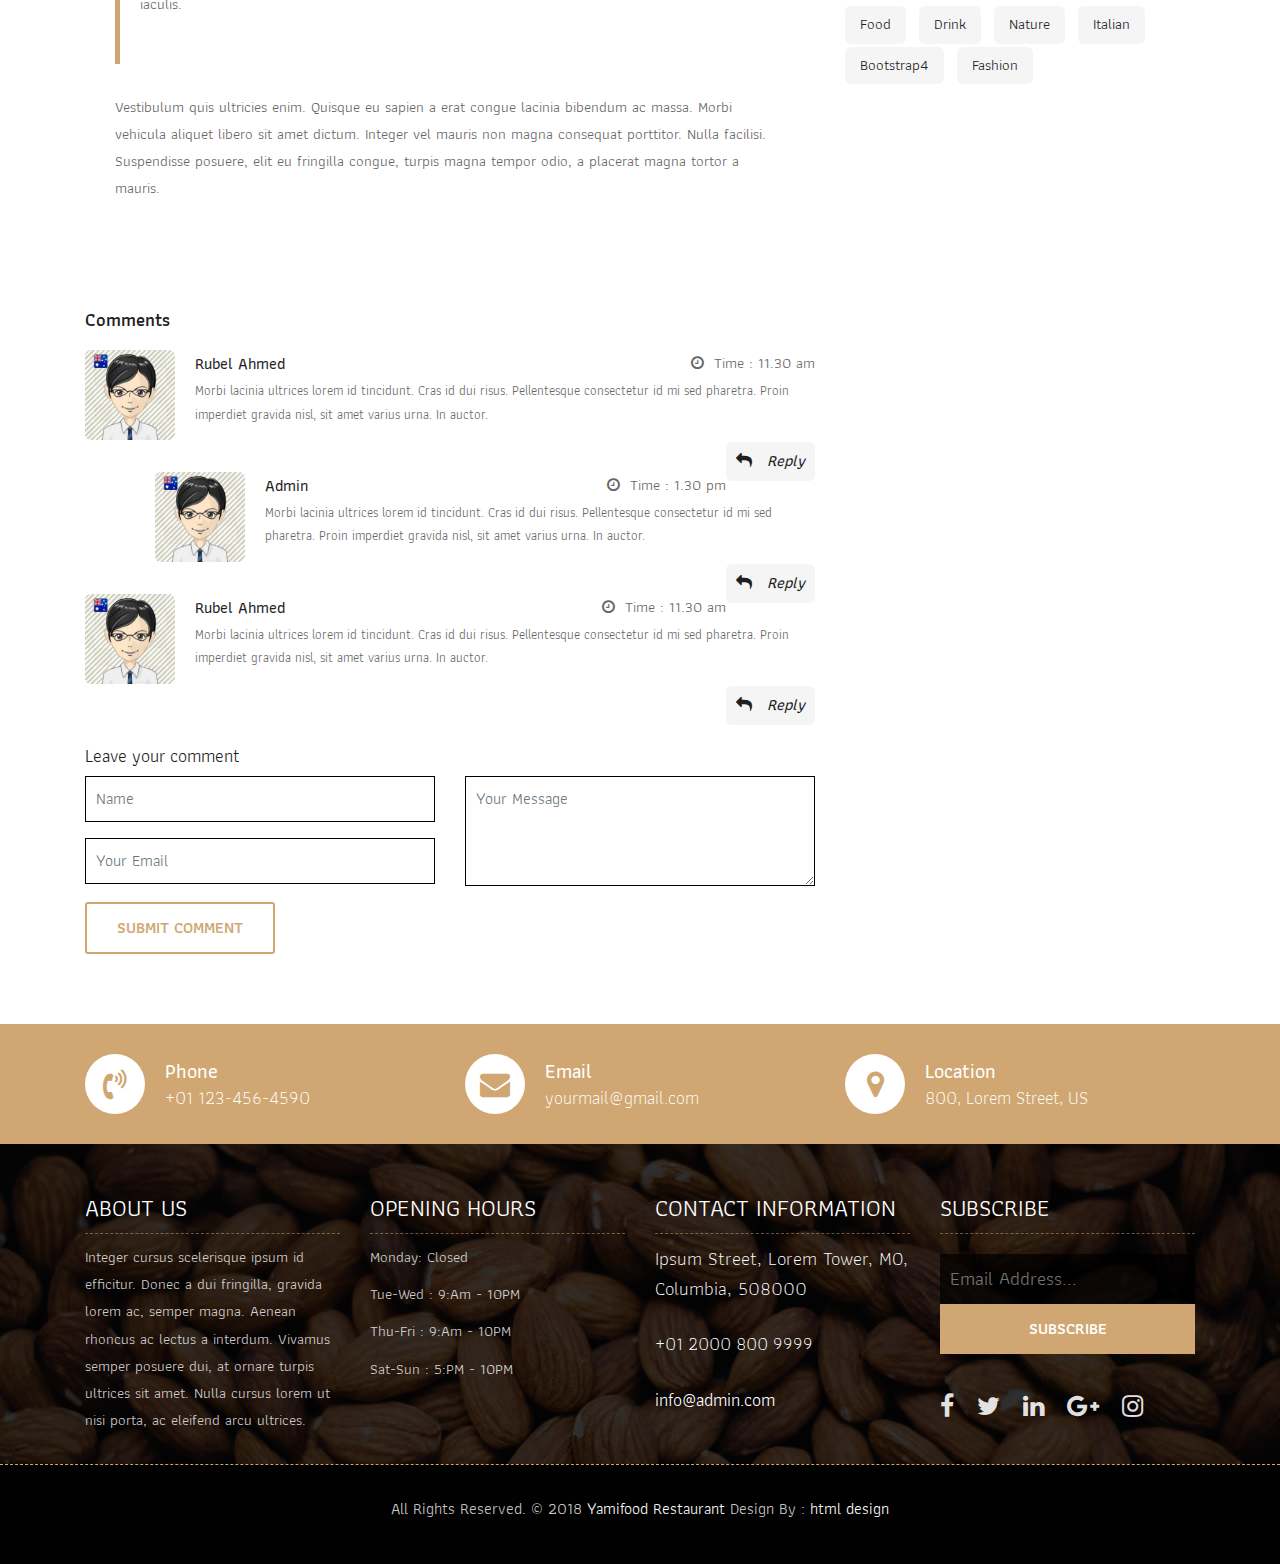
<file: Ravin/blog-details.html>
<!DOCTYPE html>
<html lang="en"><!-- Basic -->
<head>
	<meta charset="utf-8">
    <meta http-equiv="X-UA-Compatible" content="IE=edge">   
   
    <!-- Mobile Metas -->
    <meta name="viewport" content="width=device-width, initial-scale=1">
 
     <!-- Site Metas -->
    <title>Yamifood Restaurant - Responsive HTML5 Template</title>  
    <meta name="keywords" content="">
    <meta name="description" content="">
    <meta name="author" content="">

    <!-- Site Icons -->
    <link rel="shortcut icon" href="images/favicon.ico" type="image/x-icon">
    <link rel="apple-touch-icon" href="images/apple-touch-icon.png">

    <!-- Bootstrap CSS -->
    <link rel="stylesheet" href="css/bootstrap.min.css">    
	<!-- Site CSS -->
    <link rel="stylesheet" href="css/style.css">    
    <!-- Responsive CSS -->
    <link rel="stylesheet" href="css/responsive.css">
    <!-- Custom CSS -->
    <link rel="stylesheet" href="css/custom.css">

    <!--[if lt IE 9]>
      <script src="https://oss.maxcdn.com/libs/html5shiv/3.7.0/html5shiv.js"></script>
      <script src="https://oss.maxcdn.com/libs/respond.js/1.4.2/respond.min.js"></script>
    <![endif]-->

</head>

<body>
	<!-- Start header -->
	<header class="top-navbar">
		<nav class="navbar navbar-expand-lg navbar-light bg-light">
			<div class="container">
				<a class="navbar-brand" href="index.html">
					<img src="images/logo.png" alt="" />
				</a>
				<button class="navbar-toggler" type="button" data-toggle="collapse" data-target="#navbars-rs-food" aria-controls="navbars-rs-food" aria-expanded="false" aria-label="Toggle navigation">
				  <span class="navbar-toggler-icon"></span>
				</button>
				<div class="collapse navbar-collapse" id="navbars-rs-food">
					<ul class="navbar-nav ml-auto">
						<li class="nav-item"><a class="nav-link" href="index.html">Home</a></li>
						<li class="nav-item"><a class="nav-link" href="menu.html">Menu</a></li>
						<li class="nav-item"><a class="nav-link" href="about.html">About</a></li>
						<li class="nav-item dropdown">
							<a class="nav-link dropdown-toggle" href="#" id="dropdown-a" data-toggle="dropdown">Pages</a>
							<div class="dropdown-menu" aria-labelledby="dropdown-a">
								<a class="dropdown-item" href="reservation.html">Reservation</a>
								<a class="dropdown-item" href="stuff.html">Stuff</a>
								<a class="dropdown-item" href="gallery.html">Gallery</a>
							</div>
						</li>
						<li class="nav-item active dropdown">
							<a class="nav-link dropdown-toggle" href="#" id="dropdown-a" data-toggle="dropdown">Blog</a>
							<div class="dropdown-menu" aria-labelledby="dropdown-a">
								<a class="dropdown-item" href="blog.html">blog</a>
								<a class="dropdown-item" href="blog-details.html">blog Single</a>
							</div>
						</li>
						<li class="nav-item"><a class="nav-link" href="contact.html">Contact</a></li>
					</ul>
				</div>
			</div>
		</nav>
	</header>
	<!-- End header -->
	
	<!-- Start All Pages -->
	<div class="all-page-title page-breadcrumb">
		<div class="container text-center">
			<div class="row">
				<div class="col-lg-12">
					<h1>Blog</h1>
				</div>
			</div>
		</div>
	</div>
	<!-- End All Pages -->
	
	<!-- Start blog details -->
	<div class="blog-box">
		<div class="container">
			<div class="row">
				<div class="col-lg-12">
					<div class="heading-title text-center">
						<h2>Blog</h2>
						<p>Lorem Ipsum is simply dummy text of the printing and typesetting</p>
					</div>
				</div>
			</div>
			<div class="row">
				<div class="col-xl-8 col-lg-8 col-12">
					<div class="blog-inner-details-page">
						<div class="blog-inner-box">
							<div class="side-blog-img">
								<img class="img-fluid" src="images/inner-blog-img.jpg" alt="">							
								<div class="date-blog-up">
									27 Fab
								</div>
							</div>
							<div class="inner-blog-detail details-page">
								<h3>Duis feugiat neque sed dolor cursus, sed lacinia nisl pretium.</h3>
								<ul>
									<li><i class="zmdi zmdi-account"></i>Posted By : <span>Rubel Ahmed</span></li>
									<li>|</li>
									<li><i class="zmdi zmdi-time"></i>Time : <span>11.30 am</span></li>
								</ul>
								<p>Vestibulum quis ultricies enim. Quisque eu sapien a erat congue lacinia bibendum ac massa. Morbi vehicula aliquet libero sit amet dictum. Integer vel mauris non magna consequat porttitor. Nulla facilisi. Suspendisse posuere, elit eu fringilla congue, turpis magna tempor odio, a placerat magna tortor a mauris. Phasellus lobortis turpis dui, eget mollis ex vestibulum auctor. Nunc viverra leo ut accumsan aliquet. Maecenas aliquam dolor eget felis bibendum blandit.</p>
								<p>Nunc iaculis, massa eget pellentesque mollis, nulla mauris aliquam eros, vitae condimentum leo nisl ut purus. Etiam nibh diam, vehicula non tincidunt id, consequat nec ex. Praesent vulputate sapien non tellus ultrices hendrerit. Vestibulum ante ipsum primis in faucibus orci luctus et ultrices posuere cubilia Curae; Vivamus pellentesque arcu erat. Curabitur dapibus fringilla porta. Sed in neque sit amet ante feugiat blandit. Nulla fringilla purus diam, cursus venenatis diam luctus nec.</p>
								<blockquote>
									<p>Lorem ipsum dolor sit amet, consectetur adipiscing elit. Sed non feugiat lacus. Nunc nisi velit, consectetur vitae ex porttitor, placerat scelerisque mauris. Phasellus sit amet tincidunt metus, quis tempus ex. Quisque in lorem ut mi ullamcorper suscipit eu nec purus. Nam maximus sagittis iaculis.</p>
								</blockquote>
								<p>Vestibulum quis ultricies enim. Quisque eu sapien a erat congue lacinia bibendum ac massa. Morbi vehicula aliquet libero sit amet dictum. Integer vel mauris non magna consequat porttitor. Nulla facilisi. Suspendisse posuere, elit eu fringilla congue, turpis magna tempor odio, a placerat magna tortor a mauris.</p>
							</div>
						</div>
						<div class="blog-comment-box">
							<h3>Comments</h3>
							<div class="comment-item">
								<div class="comment-item-left">
									<img src="images/avt-img.jpg" alt="">
								</div>
								<div class="comment-item-right">
									<div class="pull-left">
										<a href="#">Rubel Ahmed</a>
									</div>
									<div class="pull-right">
										<i class="fa fa-clock-o" aria-hidden="true"></i>Time : <span>11.30 am</span>
									</div>
									<div class="des-l">
										<p>Morbi lacinia ultrices lorem id tincidunt. Cras id dui risus. Pellentesque consectetur id mi sed pharetra. Proin imperdiet gravida nisl, sit amet varius urna. In auctor.</p>
									</div>
									<a href="#" class="right-btn-re"><i class="fa fa-reply" aria-hidden="true"></i> Reply</a>
								</div>
							</div>
							<div class="comment-item children">
								<div class="comment-item-left">
									<img src="images/avt-img.jpg" alt="">
								</div>
								<div class="comment-item-right">
									<div class="pull-left">
										<a href="#">Admin</a>
									</div>
									<div class="pull-right">
										<i class="fa fa-clock-o" aria-hidden="true"></i>Time : <span>1.30 pm</span>
									</div>
									<div class="des-l">
										<p>Morbi lacinia ultrices lorem id tincidunt. Cras id dui risus. Pellentesque consectetur id mi sed pharetra. Proin imperdiet gravida nisl, sit amet varius urna. In auctor.</p>
									</div>
									<a href="#" class="right-btn-re"><i class="fa fa-reply" aria-hidden="true"></i> Reply</a>
								</div>
							</div>
							<div class="comment-item">
								<div class="comment-item-left">
									<img src="images/avt-img.jpg" alt="">
								</div>
								<div class="comment-item-right">
									<div class="pull-left">
										<a href="#">Rubel Ahmed</a>
									</div>
									<div class="pull-right">
										<i class="fa fa-clock-o" aria-hidden="true"></i>Time : <span>11.30 am</span>
									</div>
									<div class="des-l">
										<p>Morbi lacinia ultrices lorem id tincidunt. Cras id dui risus. Pellentesque consectetur id mi sed pharetra. Proin imperdiet gravida nisl, sit amet varius urna. In auctor.</p>
									</div>
									<a href="#" class="right-btn-re"><i class="fa fa-reply" aria-hidden="true"></i> Reply</a>
								</div>
							</div>
						</div>
						<div class="comment-respond-box">
							<h3>Leave your comment </h3>
							<div class="comment-respond-form">
								<form id="commentrespondform" class="comment-form-respond row" method="post">
									<div class="col-lg-6 col-md-6 col-sm-6">
										<div class="form-group">
											<input id="name_com" class="form-control" name="name" placeholder="Name" type="text">
										</div>
										<div class="form-group">
											<input id="email_com" class="form-control" name="email" placeholder="Your Email" type="email">
										</div>
									</div>
									<div class="col-lg-6 col-md-6 col-sm-6">
										<div class="form-group">
											<textarea class="form-control" id="textarea_com" placeholder="Your Message" rows="2"></textarea>
										</div>
									</div>
									<div class="col-lg-12 col-md-12 col-sm-12">
										<button class="btn btn-submit">Submit comment</button>
									</div>
								</form>
							</div>
						</div>
					</div>
				</div>
			
				<div class="col-xl-4 col-lg-4 col-md-6 col-sm-8 col-12 blog-sidebar">
					<div class="right-side-blog">
						<h3>Search</h3>
						<div class="blog-search-form">
							<input name="search" placeholder="Search blog" type="text">
							<button class="search-btn">
								<i class="fa fa-search" aria-hidden="true"></i>
							</button>
						</div>
						<h3>Categories</h3>
						<div class="blog-categories">
							<ul>
								<li><a href="#"><span>Food</span></a></li>
								<li><a href="#"><span>Pizza</span></a></li>
								<li><a href="#"><span>Drink</span></a></li>
								<li><a href="#"><span>Lorem Sit</span></a></li>
								<li><a href="#"><span>Burger</span></a></li>
								<li><a href="#"><span>Music</span></a></li>
							</ul>
						</div>
						<h3>Recent Post</h3>
						<div class="post-box-blog">
							<div class="recent-post-box">
								<div class="recent-box-blog">
									<div class="recent-img">
										<img class="img-fluid" src="images/post-img-01.jpg" alt="">
									</div>
									<div class="recent-info">
										<ul>
											<li><i class="zmdi zmdi-account"></i>Posted By : <span>Rubel Ahmed</span></li>
											<li>|</li>
											<li><i class="zmdi zmdi-time"></i>Time : <span>11.30 am</span></li>
										</ul>
										<h4>Duis feugiat neque sed dolor cursus, sed lacinia nisl pretium.</h4>
									</div>
								</div>
								<div class="recent-box-blog">
									<div class="recent-img">
										<img class="img-fluid" src="images/post-img-02.jpg" alt="">
									</div>
									<div class="recent-info">
										<ul>
											<li><i class="zmdi zmdi-account"></i>Posted By : <span>Rubel Ahmed</span></li>
											<li>|</li>
											<li><i class="zmdi zmdi-time"></i>Time : <span>11.30 am</span></li>
										</ul>
										<h4>Duis feugiat neque sed dolor cursus, sed lacinia nisl pretium.</h4>
									</div>
								</div>
								<div class="recent-box-blog">
									<div class="recent-img">
										<img class="img-fluid" src="images/post-img-03.jpg" alt="">
									</div>
									<div class="recent-info">
										<ul>
											<li><i class="zmdi zmdi-account"></i>Posted By : <span>Rubel Ahmed</span></li>
											<li>|</li>
											<li><i class="zmdi zmdi-time"></i>Time : <span>11.30 am</span></li>
										</ul>
										<h4>Duis feugiat neque sed dolor cursus, sed lacinia nisl pretium.</h4>
									</div>
								</div>
								<div class="recent-box-blog">
									<div class="recent-img">
										<img class="img-fluid" src="images/post-img-01.jpg" alt="">
									</div>
									<div class="recent-info">
										<ul>
											<li><i class="zmdi zmdi-account"></i>Posted By : <span>Rubel Ahmed</span></li>
											<li>|</li>
											<li><i class="zmdi zmdi-time"></i>Time : <span>11.30 am</span></li>
										</ul>
										<h4>Duis feugiat neque sed dolor cursus, sed lacinia nisl pretium.</h4>
									</div>
								</div>
							</div>
						</div>
						<h3>Recent Tag</h3>
						<div class="blog-tag-box">
							<ul class="list-inline tag-list">
								<li class="list-inline-item"><a href="#">Food</a></li>
								<li class="list-inline-item"><a href="#">Drink</a></li>
								<li class="list-inline-item"><a href="#">Nature</a></li>
								<li class="list-inline-item"><a href="#">Italian</a></li>
								<li class="list-inline-item"><a href="#">Bootstrap4</a></li>
								<li class="list-inline-item"><a href="#">Fashion</a></li>
							</ul>
						</div>
					</div>
				</div>
			
			</div>
		</div>
	</div>
	<!-- End details -->
	
	<!-- Start Contact info -->
	<div class="contact-imfo-box">
		<div class="container">
			<div class="row">
				<div class="col-md-4">
					<i class="fa fa-volume-control-phone"></i>
					<div class="overflow-hidden">
						<h4>Phone</h4>
						<p class="lead">
							+01 123-456-4590
						</p>
					</div>
				</div>
				<div class="col-md-4">
					<i class="fa fa-envelope"></i>
					<div class="overflow-hidden">
						<h4>Email</h4>
						<p class="lead">
							yourmail@gmail.com
						</p>
					</div>
				</div>
				<div class="col-md-4">
					<i class="fa fa-map-marker"></i>
					<div class="overflow-hidden">
						<h4>Location</h4>
						<p class="lead">
							800, Lorem Street, US
						</p>
					</div>
				</div>
			</div>
		</div>
	</div>
	<!-- End Contact info -->
	
	<!-- Start Footer -->
	<footer class="footer-area bg-f">
		<div class="container">
			<div class="row">
				<div class="col-lg-3 col-md-6">
					<h3>About Us</h3>
					<p>Integer cursus scelerisque ipsum id efficitur. Donec a dui fringilla, gravida lorem ac, semper magna. Aenean rhoncus ac lectus a interdum. Vivamus semper posuere dui, at ornare turpis ultrices sit amet. Nulla cursus lorem ut nisi porta, ac eleifend arcu ultrices.</p>
				</div>
				<div class="col-lg-3 col-md-6">
					<h3>Opening hours</h3>
					<p><span class="text-color">Monday: </span>Closed</p>
					<p><span class="text-color">Tue-Wed :</span> 9:Am - 10PM</p>
					<p><span class="text-color">Thu-Fri :</span> 9:Am - 10PM</p>
					<p><span class="text-color">Sat-Sun :</span> 5:PM - 10PM</p>
				</div>
				<div class="col-lg-3 col-md-6">
					<h3>Contact information</h3>
					<p class="lead">Ipsum Street, Lorem Tower, MO, Columbia, 508000</p>
					<p class="lead"><a href="#">+01 2000 800 9999</a></p>
					<p><a href="#"> info@admin.com</a></p>
				</div>
				<div class="col-lg-3 col-md-6">
					<h3>Subscribe</h3>
					<div class="subscribe_form">
						<form class="subscribe_form">
							<input name="EMAIL" id="subs-email" class="form_input" placeholder="Email Address..." type="email">
							<button type="submit" class="submit">SUBSCRIBE</button>
							<div class="clearfix"></div>
						</form>
					</div>
					<ul class="list-inline f-social">
						<li class="list-inline-item"><a href="#"><i class="fa fa-facebook" aria-hidden="true"></i></a></li>
						<li class="list-inline-item"><a href="#"><i class="fa fa-twitter" aria-hidden="true"></i></a></li>
						<li class="list-inline-item"><a href="#"><i class="fa fa-linkedin" aria-hidden="true"></i></a></li>
						<li class="list-inline-item"><a href="#"><i class="fa fa-google-plus" aria-hidden="true"></i></a></li>
						<li class="list-inline-item"><a href="#"><i class="fa fa-instagram" aria-hidden="true"></i></a></li>
					</ul>
				</div>
			</div>
		</div>
		
		<div class="copyright">
			<div class="container">
				<div class="row">
					<div class="col-lg-12">
						<p class="company-name">All Rights Reserved. &copy; 2018 <a href="#">Yamifood Restaurant</a> Design By : 
					<a href="https://html.design/">html design</a></p>
					</div>
				</div>
			</div>
		</div>
		
	</footer>
	<!-- End Footer -->
	
	<a href="#" id="back-to-top" title="Back to top" style="display: none;">&uarr;</a>

	<!-- ALL JS FILES -->
	<script src="js/jquery-3.2.1.min.js"></script>
	<script src="js/popper.min.js"></script>
	<script src="js/bootstrap.min.js"></script>
    <!-- ALL PLUGINS -->
	
	<script src="js/jquery.superslides.min.js"></script>
	<script src="js/images-loded.min.js"></script>
	<script src="js/isotope.min.js"></script>
	<script src="js/baguetteBox.min.js"></script>
	<script src="js/form-validator.min.js"></script>
    <script src="js/contact-form-script.js"></script>
    <script src="js/custom.js"></script>
</body>
</html>
</file>
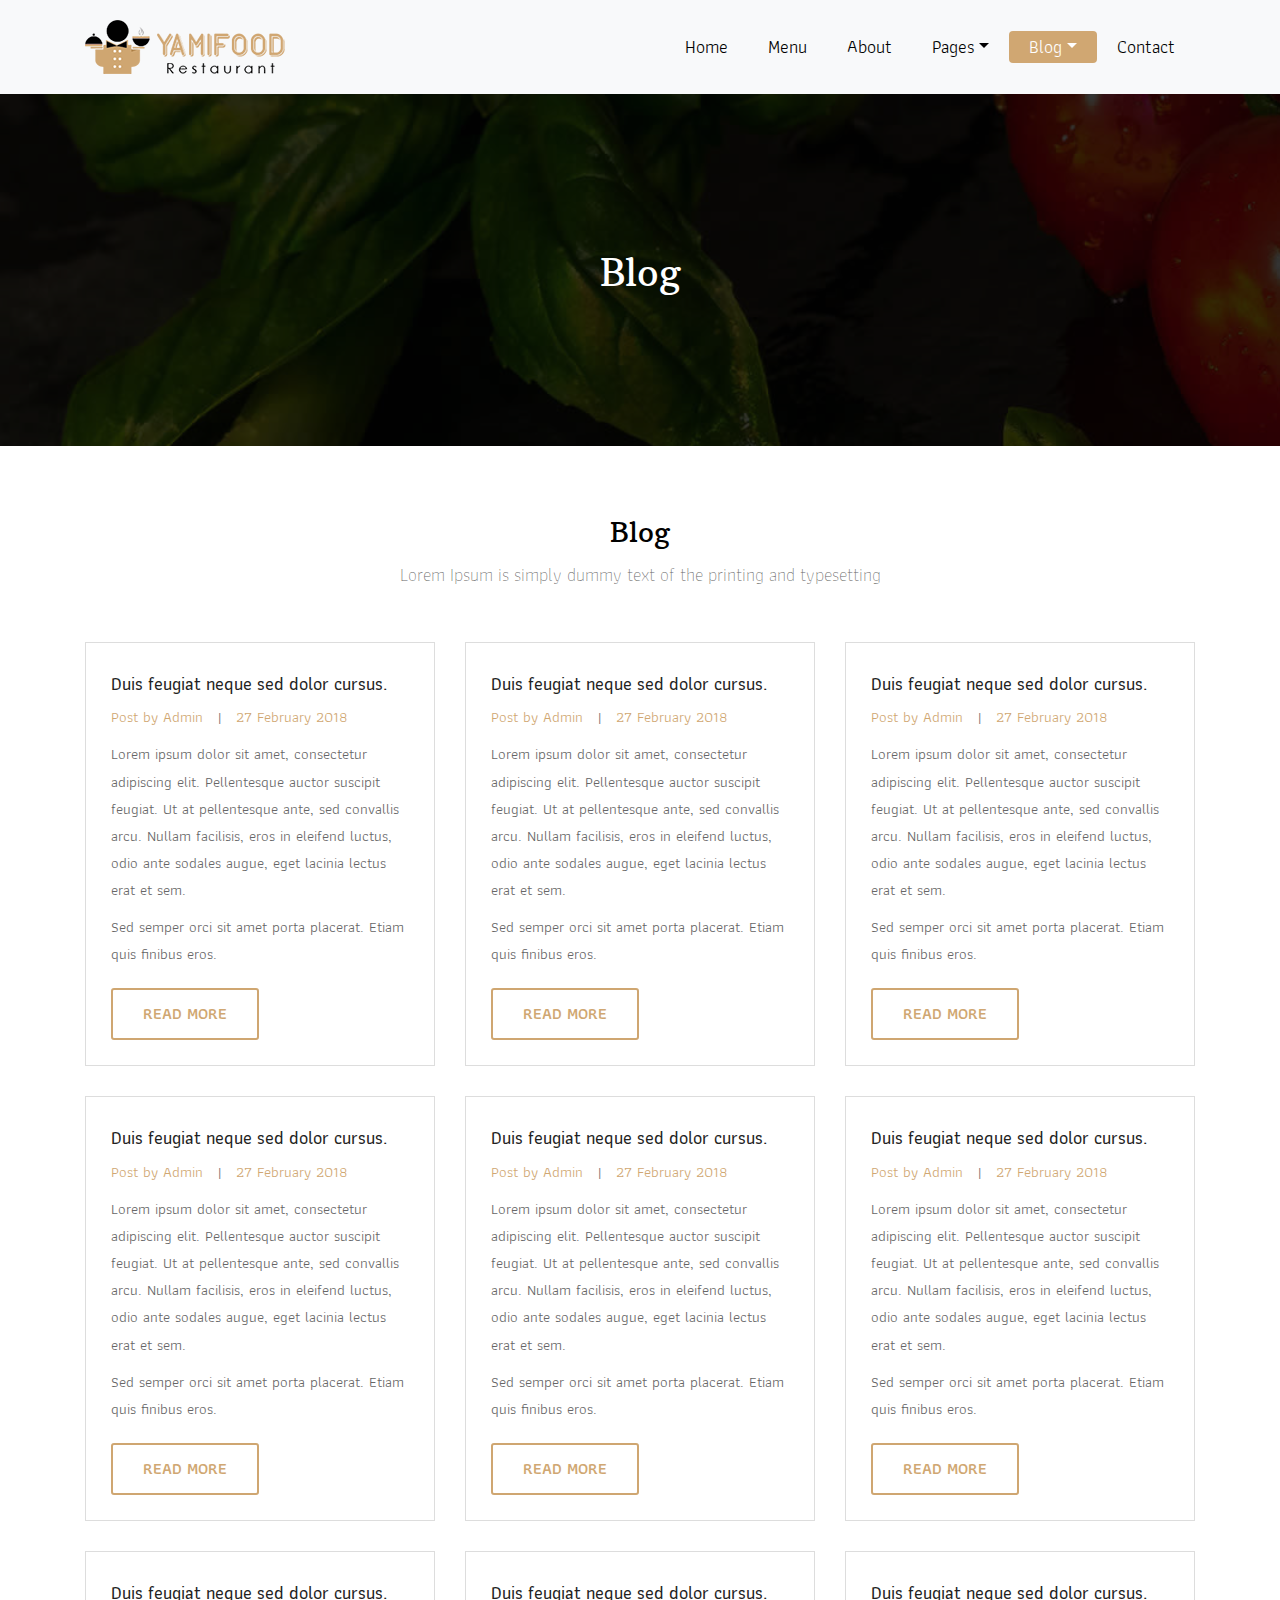
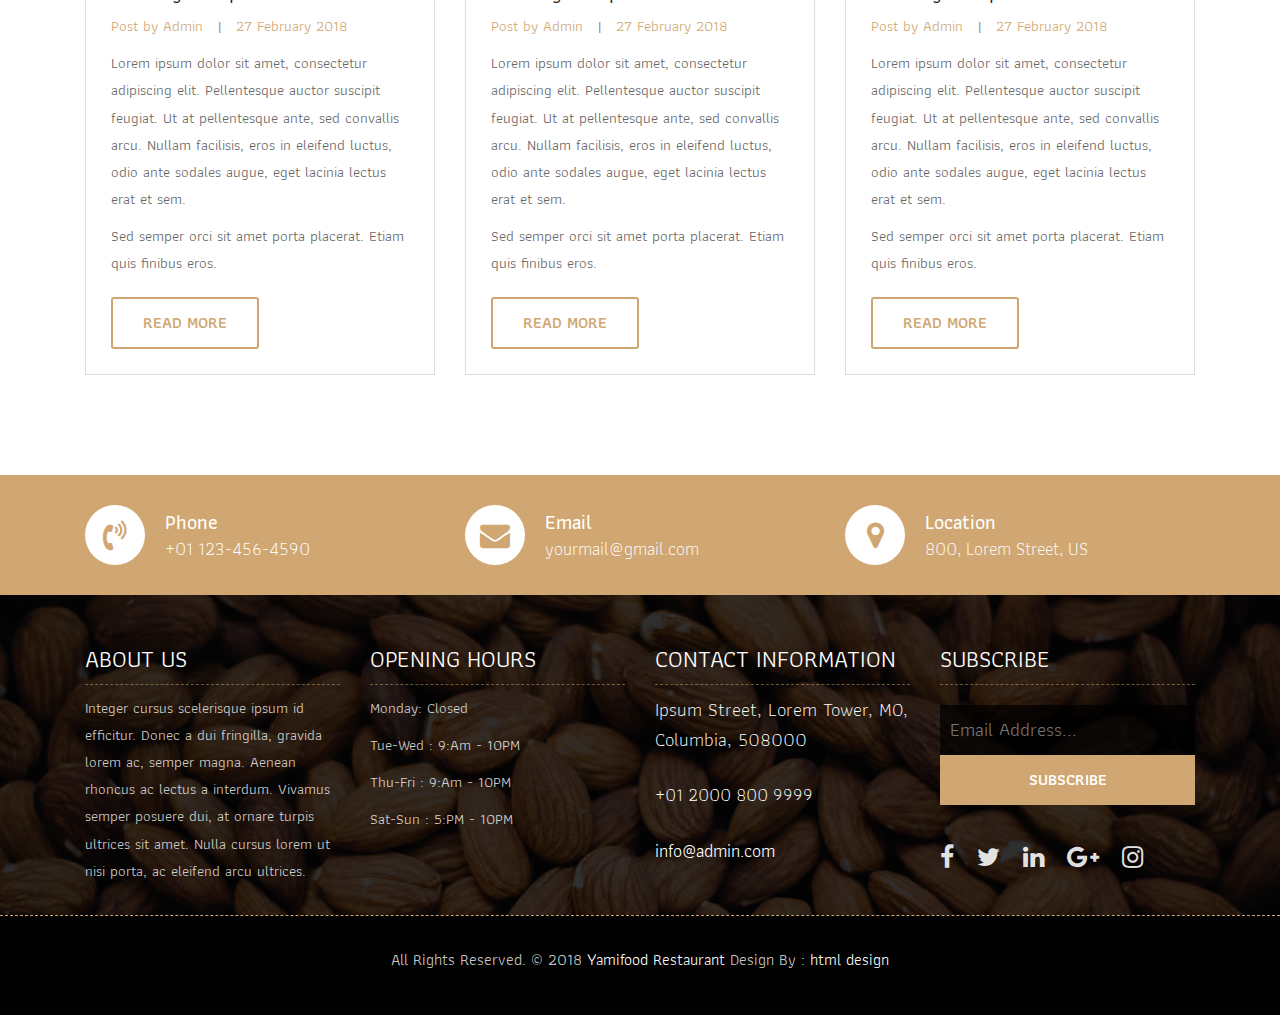
<file: Ravin/blog.html>
<!DOCTYPE html>
<html lang="en"><!-- Basic -->
<head>
	<meta charset="utf-8">
    <meta http-equiv="X-UA-Compatible" content="IE=edge">   
   
    <!-- Mobile Metas -->
    <meta name="viewport" content="width=device-width, initial-scale=1">
 
     <!-- Site Metas -->
    <title>Yamifood Restaurant - Responsive HTML5 Template</title>  
    <meta name="keywords" content="">
    <meta name="description" content="">
    <meta name="author" content="">

    <!-- Site Icons -->
    <link rel="shortcut icon" href="images/favicon.ico" type="image/x-icon">
    <link rel="apple-touch-icon" href="images/apple-touch-icon.png">

    <!-- Bootstrap CSS -->
    <link rel="stylesheet" href="css/bootstrap.min.css">    
	<!-- Site CSS -->
    <link rel="stylesheet" href="css/style.css">    
    <!-- Responsive CSS -->
    <link rel="stylesheet" href="css/responsive.css">
    <!-- Custom CSS -->
    <link rel="stylesheet" href="css/custom.css">

    <!--[if lt IE 9]>
      <script src="https://oss.maxcdn.com/libs/html5shiv/3.7.0/html5shiv.js"></script>
      <script src="https://oss.maxcdn.com/libs/respond.js/1.4.2/respond.min.js"></script>
    <![endif]-->

</head>

<body>
	<!-- Start header -->
	<header class="top-navbar">
		<nav class="navbar navbar-expand-lg navbar-light bg-light">
			<div class="container">
				<a class="navbar-brand" href="index.html">
					<img src="images/logo.png" alt="" />
				</a>
				<button class="navbar-toggler" type="button" data-toggle="collapse" data-target="#navbars-rs-food" aria-controls="navbars-rs-food" aria-expanded="false" aria-label="Toggle navigation">
				  <span class="navbar-toggler-icon"></span>
				</button>
				<div class="collapse navbar-collapse" id="navbars-rs-food">
					<ul class="navbar-nav ml-auto">
						<li class="nav-item"><a class="nav-link" href="index.html">Home</a></li>
						<li class="nav-item"><a class="nav-link" href="menu.html">Menu</a></li>
						<li class="nav-item"><a class="nav-link" href="about.html">About</a></li>
						<li class="nav-item dropdown">
							<a class="nav-link dropdown-toggle" href="#" id="dropdown-a" data-toggle="dropdown">Pages</a>
							<div class="dropdown-menu" aria-labelledby="dropdown-a">
								<a class="dropdown-item" href="reservation.html">Reservation</a>
								<a class="dropdown-item" href="stuff.html">Stuff</a>
								<a class="dropdown-item" href="gallery.html">Gallery</a>
							</div>
						</li>
						<li class="nav-item active dropdown">
							<a class="nav-link dropdown-toggle" href="#" id="dropdown-a" data-toggle="dropdown">Blog</a>
							<div class="dropdown-menu" aria-labelledby="dropdown-a">
								<a class="dropdown-item" href="blog.html">blog</a>
								<a class="dropdown-item" href="blog-details.html">blog Single</a>
							</div>
						</li>
						<li class="nav-item"><a class="nav-link" href="contact.html">Contact</a></li>
					</ul>
				</div>
			</div>
		</nav>
	</header>
	<!-- End header -->
	
	<!-- Start All Pages -->
	<div class="all-page-title page-breadcrumb">
		<div class="container text-center">
			<div class="row">
				<div class="col-lg-12">
					<h1>Blog</h1>
				</div>
			</div>
		</div>
	</div>
	<!-- End All Pages -->
	
	<!-- Start blog -->
	<div class="blog-box">
		<div class="container">
			<div class="row">
				<div class="col-lg-12">
					<div class="heading-title text-center">
						<h2>Blog</h2>
						<p>Lorem Ipsum is simply dummy text of the printing and typesetting</p>
					</div>
				</div>
			</div>
			<div class="row">
				<div class="col-lg-4 col-md-6 col-12">
					<div class="blog-box-inner">
						<div class="blog-img-box">
							<img class="img-fluid" src="images/blog-img-01.jpg" alt="">
						</div>
						<div class="blog-detail">
							<h4>Duis feugiat neque sed dolor cursus.</h4>
							<ul>
								<li><span>Post by Admin</span></li>
								<li>|</li>
								<li><span>27 February 2018</span></li>
							</ul>
							<p>Lorem ipsum dolor sit amet, consectetur adipiscing elit. Pellentesque auctor suscipit feugiat. Ut at pellentesque ante, sed convallis arcu. Nullam facilisis, eros in eleifend luctus, odio ante sodales augue, eget lacinia lectus erat et sem. </p>
							<p>Sed semper orci sit amet porta placerat. Etiam quis finibus eros. </p>
							<a class="btn btn-lg btn-circle btn-outline-new-white" href="#">Read More</a>
						</div>
					</div>
				</div>
				<div class="col-lg-4 col-md-6 col-12">
					<div class="blog-box-inner">
						<div class="blog-img-box">
							<img class="img-fluid" src="images/blog-img-02.jpg" alt="">
						</div>
						<div class="blog-detail">
							<h4>Duis feugiat neque sed dolor cursus.</h4>
							<ul>
								<li><span>Post by Admin</span></li>
								<li>|</li>
								<li><span>27 February 2018</span></li>
							</ul>
							<p>Lorem ipsum dolor sit amet, consectetur adipiscing elit. Pellentesque auctor suscipit feugiat. Ut at pellentesque ante, sed convallis arcu. Nullam facilisis, eros in eleifend luctus, odio ante sodales augue, eget lacinia lectus erat et sem. </p>
							<p>Sed semper orci sit amet porta placerat. Etiam quis finibus eros. </p>
							<a class="btn btn-lg btn-circle btn-outline-new-white" href="#">Read More</a>
						</div>
					</div>
				</div>
				<div class="col-lg-4 col-md-6 col-12">
					<div class="blog-box-inner">
						<div class="blog-img-box">
							<img class="img-fluid" src="images/blog-img-03.jpg" alt="">
						</div>
						<div class="blog-detail">
							<h4>Duis feugiat neque sed dolor cursus.</h4>
							<ul>
								<li><span>Post by Admin</span></li>
								<li>|</li>
								<li><span>27 February 2018</span></li>
							</ul>
							<p>Lorem ipsum dolor sit amet, consectetur adipiscing elit. Pellentesque auctor suscipit feugiat. Ut at pellentesque ante, sed convallis arcu. Nullam facilisis, eros in eleifend luctus, odio ante sodales augue, eget lacinia lectus erat et sem. </p>
							<p>Sed semper orci sit amet porta placerat. Etiam quis finibus eros. </p>
							<a class="btn btn-lg btn-circle btn-outline-new-white" href="#">Read More</a>
						</div>
					</div>
				</div>
				<div class="col-lg-4 col-md-6 col-12">
					<div class="blog-box-inner">
						<div class="blog-img-box">
							<img class="img-fluid" src="images/blog-img-04.jpg" alt="">
						</div>
						<div class="blog-detail">
							<h4>Duis feugiat neque sed dolor cursus.</h4>
							<ul>
								<li><span>Post by Admin</span></li>
								<li>|</li>
								<li><span>27 February 2018</span></li>
							</ul>
							<p>Lorem ipsum dolor sit amet, consectetur adipiscing elit. Pellentesque auctor suscipit feugiat. Ut at pellentesque ante, sed convallis arcu. Nullam facilisis, eros in eleifend luctus, odio ante sodales augue, eget lacinia lectus erat et sem. </p>
							<p>Sed semper orci sit amet porta placerat. Etiam quis finibus eros. </p>
							<a class="btn btn-lg btn-circle btn-outline-new-white" href="#">Read More</a>
						</div>
					</div>
				</div>
				<div class="col-lg-4 col-md-6 col-12">
					<div class="blog-box-inner">
						<div class="blog-img-box">
							<img class="img-fluid" src="images/blog-img-05.jpg" alt="">
						</div>
						<div class="blog-detail">
							<h4>Duis feugiat neque sed dolor cursus.</h4>
							<ul>
								<li><span>Post by Admin</span></li>
								<li>|</li>
								<li><span>27 February 2018</span></li>
							</ul>
							<p>Lorem ipsum dolor sit amet, consectetur adipiscing elit. Pellentesque auctor suscipit feugiat. Ut at pellentesque ante, sed convallis arcu. Nullam facilisis, eros in eleifend luctus, odio ante sodales augue, eget lacinia lectus erat et sem. </p>
							<p>Sed semper orci sit amet porta placerat. Etiam quis finibus eros. </p>
							<a class="btn btn-lg btn-circle btn-outline-new-white" href="#">Read More</a>
						</div>
					</div>
				</div>
				<div class="col-lg-4 col-md-6 col-12">
					<div class="blog-box-inner">
						<div class="blog-img-box">
							<img class="img-fluid" src="images/blog-img-06.jpg" alt="">
						</div>
						<div class="blog-detail">
							<h4>Duis feugiat neque sed dolor cursus.</h4>
							<ul>
								<li><span>Post by Admin</span></li>
								<li>|</li>
								<li><span>27 February 2018</span></li>
							</ul>
							<p>Lorem ipsum dolor sit amet, consectetur adipiscing elit. Pellentesque auctor suscipit feugiat. Ut at pellentesque ante, sed convallis arcu. Nullam facilisis, eros in eleifend luctus, odio ante sodales augue, eget lacinia lectus erat et sem. </p>
							<p>Sed semper orci sit amet porta placerat. Etiam quis finibus eros. </p>
							<a class="btn btn-lg btn-circle btn-outline-new-white" href="#">Read More</a>
						</div>
					</div>
				</div>
				<div class="col-lg-4 col-md-6 col-12">
					<div class="blog-box-inner">
						<div class="blog-img-box">
							<img class="img-fluid" src="images/blog-img-07.jpg" alt="">
						</div>
						<div class="blog-detail">
							<h4>Duis feugiat neque sed dolor cursus.</h4>
							<ul>
								<li><span>Post by Admin</span></li>
								<li>|</li>
								<li><span>27 February 2018</span></li>
							</ul>
							<p>Lorem ipsum dolor sit amet, consectetur adipiscing elit. Pellentesque auctor suscipit feugiat. Ut at pellentesque ante, sed convallis arcu. Nullam facilisis, eros in eleifend luctus, odio ante sodales augue, eget lacinia lectus erat et sem. </p>
							<p>Sed semper orci sit amet porta placerat. Etiam quis finibus eros. </p>
							<a class="btn btn-lg btn-circle btn-outline-new-white" href="#">Read More</a>
						</div>
					</div>
				</div>
				<div class="col-lg-4 col-md-6 col-12">
					<div class="blog-box-inner">
						<div class="blog-img-box">
							<img class="img-fluid" src="images/blog-img-08.jpg" alt="">
						</div>
						<div class="blog-detail">
							<h4>Duis feugiat neque sed dolor cursus.</h4>
							<ul>
								<li><span>Post by Admin</span></li>
								<li>|</li>
								<li><span>27 February 2018</span></li>
							</ul>
							<p>Lorem ipsum dolor sit amet, consectetur adipiscing elit. Pellentesque auctor suscipit feugiat. Ut at pellentesque ante, sed convallis arcu. Nullam facilisis, eros in eleifend luctus, odio ante sodales augue, eget lacinia lectus erat et sem. </p>
							<p>Sed semper orci sit amet porta placerat. Etiam quis finibus eros. </p>
							<a class="btn btn-lg btn-circle btn-outline-new-white" href="#">Read More</a>
						</div>
					</div>
				</div>
				<div class="col-lg-4 col-md-6 col-12">
					<div class="blog-box-inner">
						<div class="blog-img-box">
							<img class="img-fluid" src="images/blog-img-09.jpg" alt="">
						</div>
						<div class="blog-detail">
							<h4>Duis feugiat neque sed dolor cursus.</h4>
							<ul>
								<li><span>Post by Admin</span></li>
								<li>|</li>
								<li><span>27 February 2018</span></li>
							</ul>
							<p>Lorem ipsum dolor sit amet, consectetur adipiscing elit. Pellentesque auctor suscipit feugiat. Ut at pellentesque ante, sed convallis arcu. Nullam facilisis, eros in eleifend luctus, odio ante sodales augue, eget lacinia lectus erat et sem. </p>
							<p>Sed semper orci sit amet porta placerat. Etiam quis finibus eros. </p>
							<a class="btn btn-lg btn-circle btn-outline-new-white" href="#">Read More</a>
						</div>
					</div>
				</div>
			</div>
		</div>
	</div>
	<!-- End blog -->
	
	<!-- Start Contact info -->
	<div class="contact-imfo-box">
		<div class="container">
			<div class="row">
				<div class="col-md-4">
					<i class="fa fa-volume-control-phone"></i>
					<div class="overflow-hidden">
						<h4>Phone</h4>
						<p class="lead">
							+01 123-456-4590
						</p>
					</div>
				</div>
				<div class="col-md-4">
					<i class="fa fa-envelope"></i>
					<div class="overflow-hidden">
						<h4>Email</h4>
						<p class="lead">
							yourmail@gmail.com
						</p>
					</div>
				</div>
				<div class="col-md-4">
					<i class="fa fa-map-marker"></i>
					<div class="overflow-hidden">
						<h4>Location</h4>
						<p class="lead">
							800, Lorem Street, US
						</p>
					</div>
				</div>
			</div>
		</div>
	</div>
	<!-- End Contact info -->
	
	<!-- Start Footer -->
	<footer class="footer-area bg-f">
		<div class="container">
			<div class="row">
				<div class="col-lg-3 col-md-6">
					<h3>About Us</h3>
					<p>Integer cursus scelerisque ipsum id efficitur. Donec a dui fringilla, gravida lorem ac, semper magna. Aenean rhoncus ac lectus a interdum. Vivamus semper posuere dui, at ornare turpis ultrices sit amet. Nulla cursus lorem ut nisi porta, ac eleifend arcu ultrices.</p>
				</div>
				<div class="col-lg-3 col-md-6">
					<h3>Opening hours</h3>
					<p><span class="text-color">Monday: </span>Closed</p>
					<p><span class="text-color">Tue-Wed :</span> 9:Am - 10PM</p>
					<p><span class="text-color">Thu-Fri :</span> 9:Am - 10PM</p>
					<p><span class="text-color">Sat-Sun :</span> 5:PM - 10PM</p>
				</div>
				<div class="col-lg-3 col-md-6">
					<h3>Contact information</h3>
					<p class="lead">Ipsum Street, Lorem Tower, MO, Columbia, 508000</p>
					<p class="lead"><a href="#">+01 2000 800 9999</a></p>
					<p><a href="#"> info@admin.com</a></p>
				</div>
				<div class="col-lg-3 col-md-6">
					<h3>Subscribe</h3>
					<div class="subscribe_form">
						<form class="subscribe_form">
							<input name="EMAIL" id="subs-email" class="form_input" placeholder="Email Address..." type="email">
							<button type="submit" class="submit">SUBSCRIBE</button>
							<div class="clearfix"></div>
						</form>
					</div>
					<ul class="list-inline f-social">
						<li class="list-inline-item"><a href="#"><i class="fa fa-facebook" aria-hidden="true"></i></a></li>
						<li class="list-inline-item"><a href="#"><i class="fa fa-twitter" aria-hidden="true"></i></a></li>
						<li class="list-inline-item"><a href="#"><i class="fa fa-linkedin" aria-hidden="true"></i></a></li>
						<li class="list-inline-item"><a href="#"><i class="fa fa-google-plus" aria-hidden="true"></i></a></li>
						<li class="list-inline-item"><a href="#"><i class="fa fa-instagram" aria-hidden="true"></i></a></li>
					</ul>
				</div>
			</div>
		</div>
		
		<div class="copyright">
			<div class="container">
				<div class="row">
					<div class="col-lg-12">
						<p class="company-name">All Rights Reserved. &copy; 2018 <a href="#">Yamifood Restaurant</a> Design By : 
					<a href="https://html.design/">html design</a></p>
					</div>
				</div>
			</div>
		</div>
		
	</footer>
	<!-- End Footer -->
	
	<a href="#" id="back-to-top" title="Back to top" style="display: none;">&uarr;</a>

	<!-- ALL JS FILES -->
	<script src="js/jquery-3.2.1.min.js"></script>
	<script src="js/popper.min.js"></script>
	<script src="js/bootstrap.min.js"></script>
    <!-- ALL PLUGINS -->
	
	<script src="js/jquery.superslides.min.js"></script>
	<script src="js/images-loded.min.js"></script>
	<script src="js/isotope.min.js"></script>
	<script src="js/baguetteBox.min.js"></script>
	<script src="js/form-validator.min.js"></script>
    <script src="js/contact-form-script.js"></script>
    <script src="js/custom.js"></script>
</body>
</html>
</file>
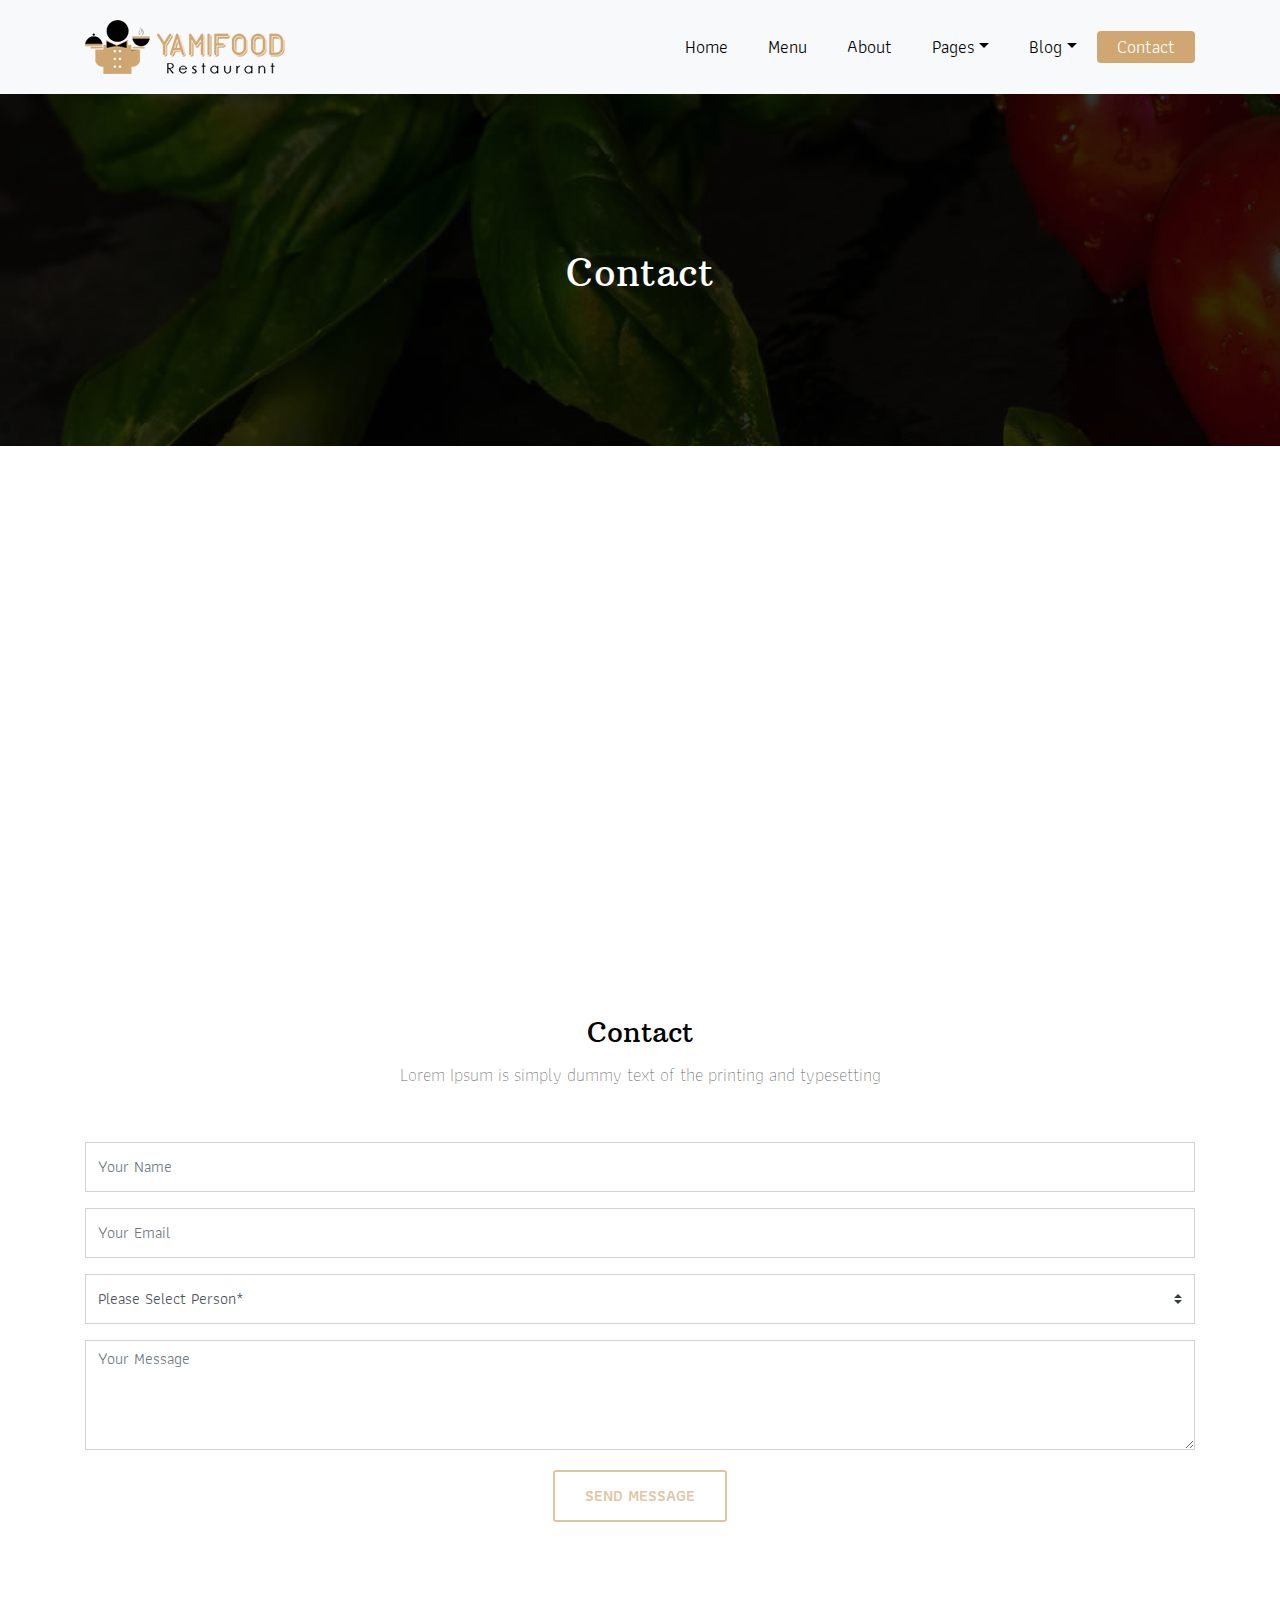
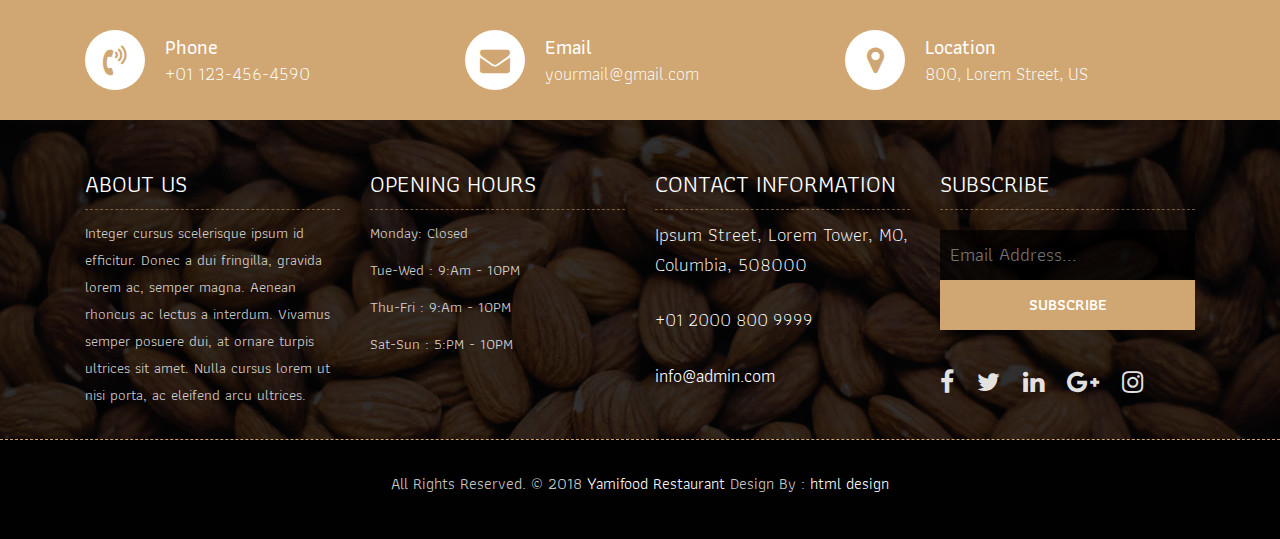
<file: Ravin/contact.html>
<!DOCTYPE html>
<html lang="en"><!-- Basic -->
<head>
	<meta charset="utf-8">
    <meta http-equiv="X-UA-Compatible" content="IE=edge">   
   
    <!-- Mobile Metas -->
    <meta name="viewport" content="width=device-width, initial-scale=1">
 
     <!-- Site Metas -->
    <title>Yamifood Restaurant - Responsive HTML5 Template</title>  
    <meta name="keywords" content="">
    <meta name="description" content="">
    <meta name="author" content="">

    <!-- Site Icons -->
    <link rel="shortcut icon" href="images/favicon.ico" type="image/x-icon">
    <link rel="apple-touch-icon" href="images/apple-touch-icon.png">

    <!-- Bootstrap CSS -->
    <link rel="stylesheet" href="css/bootstrap.min.css">    
	<!-- Site CSS -->
    <link rel="stylesheet" href="css/style.css">    
    <!-- Responsive CSS -->
    <link rel="stylesheet" href="css/responsive.css">
    <!-- Custom CSS -->
    <link rel="stylesheet" href="css/custom.css">

    <!--[if lt IE 9]>
      <script src="https://oss.maxcdn.com/libs/html5shiv/3.7.0/html5shiv.js"></script>
      <script src="https://oss.maxcdn.com/libs/respond.js/1.4.2/respond.min.js"></script>
    <![endif]-->

</head>

<body>
	<!-- Start header -->
	<header class="top-navbar">
		<nav class="navbar navbar-expand-lg navbar-light bg-light">
			<div class="container">
				<a class="navbar-brand" href="index.html">
					<img src="images/logo.png" alt="" />
				</a>
				<button class="navbar-toggler" type="button" data-toggle="collapse" data-target="#navbars-rs-food" aria-controls="navbars-rs-food" aria-expanded="false" aria-label="Toggle navigation">
				  <span class="navbar-toggler-icon"></span>
				</button>
				<div class="collapse navbar-collapse" id="navbars-rs-food">
					<ul class="navbar-nav ml-auto">
						<li class="nav-item"><a class="nav-link" href="index.html">Home</a></li>
						<li class="nav-item"><a class="nav-link" href="menu.html">Menu</a></li>
						<li class="nav-item"><a class="nav-link" href="about.html">About</a></li>
						<li class="nav-item dropdown">
							<a class="nav-link dropdown-toggle" href="#" id="dropdown-a" data-toggle="dropdown">Pages</a>
							<div class="dropdown-menu" aria-labelledby="dropdown-a">
								<a class="dropdown-item" href="reservation.html">Reservation</a>
								<a class="dropdown-item" href="stuff.html">Stuff</a>
								<a class="dropdown-item" href="gallery.html">Gallery</a>
							</div>
						</li>
						<li class="nav-item dropdown">
							<a class="nav-link dropdown-toggle" href="#" id="dropdown-a" data-toggle="dropdown">Blog</a>
							<div class="dropdown-menu" aria-labelledby="dropdown-a">
								<a class="dropdown-item" href="blog.html">blog</a>
								<a class="dropdown-item" href="blog-details.html">blog Single</a>
							</div>
						</li>
						<li class="nav-item active"><a class="nav-link" href="contact.html">Contact</a></li>
					</ul>
				</div>
			</div>
		</nav>
	</header>
	<!-- End header -->
	
	<!-- Start All Pages -->
	<div class="all-page-title page-breadcrumb">
		<div class="container text-center">
			<div class="row">
				<div class="col-lg-12">
					<h1>Contact</h1>
				</div>
			</div>
		</div>
	</div>
	<!-- End All Pages -->
	
	<!-- Start Contact -->
	<div class="map-full"></div>
	<div class="contact-box">
		<div class="container">
			<div class="row">
				<div class="col-lg-12">
					<div class="heading-title text-center">
						<h2>Contact</h2>
						<p>Lorem Ipsum is simply dummy text of the printing and typesetting</p>
					</div>
				</div>
			</div>
			<div class="row">
				<div class="col-lg-12">
					<form id="contactForm">
						<div class="row">
							<div class="col-md-12">
								<div class="form-group">
									<input type="text" class="form-control" id="name" name="name" placeholder="Your Name" required data-error="Please enter your name">
									<div class="help-block with-errors"></div>
								</div>                                 
							</div>
							<div class="col-md-12">
								<div class="form-group">
									<input type="text" placeholder="Your Email" id="email" class="form-control" name="name" required data-error="Please enter your email">
									<div class="help-block with-errors"></div>
								</div> 
							</div>
							<div class="col-md-12">
								<div class="form-group">
									<select class="custom-select d-block form-control" id="guest" required data-error="Please Select Person">
									  <option disabled selected>Please Select Person*</option>
									  <option value="1">1</option>
									  <option value="2">2</option>
									  <option value="3">3</option>
									  <option value="4">4</option>
									  <option value="5">5</option>
									</select>
									<div class="help-block with-errors"></div>
								</div> 
							</div>
							<div class="col-md-12">
								<div class="form-group"> 
									<textarea class="form-control" id="message" placeholder="Your Message" rows="4" data-error="Write your message" required></textarea>
									<div class="help-block with-errors"></div>
								</div>
								<div class="submit-button text-center">
									<button class="btn btn-common" id="submit" type="submit">Send Message</button>
									<div id="msgSubmit" class="h3 text-center hidden"></div> 
									<div class="clearfix"></div> 
								</div>
							</div>
						</div>            
					</form>
				</div>
			</div>
		</div>
	</div>
	<!-- End Contact -->
	
	<!-- Start Contact info -->
	<div class="contact-imfo-box">
		<div class="container">
			<div class="row">
				<div class="col-md-4">
					<i class="fa fa-volume-control-phone"></i>
					<div class="overflow-hidden">
						<h4>Phone</h4>
						<p class="lead">
							+01 123-456-4590
						</p>
					</div>
				</div>
				<div class="col-md-4">
					<i class="fa fa-envelope"></i>
					<div class="overflow-hidden">
						<h4>Email</h4>
						<p class="lead">
							yourmail@gmail.com
						</p>
					</div>
				</div>
				<div class="col-md-4">
					<i class="fa fa-map-marker"></i>
					<div class="overflow-hidden">
						<h4>Location</h4>
						<p class="lead">
							800, Lorem Street, US
						</p>
					</div>
				</div>
			</div>
		</div>
	</div>
	<!-- End Contact info -->
	
	<!-- Start Footer -->
	<footer class="footer-area bg-f">
		<div class="container">
			<div class="row">
				<div class="col-lg-3 col-md-6">
					<h3>About Us</h3>
					<p>Integer cursus scelerisque ipsum id efficitur. Donec a dui fringilla, gravida lorem ac, semper magna. Aenean rhoncus ac lectus a interdum. Vivamus semper posuere dui, at ornare turpis ultrices sit amet. Nulla cursus lorem ut nisi porta, ac eleifend arcu ultrices.</p>
				</div>
				<div class="col-lg-3 col-md-6">
					<h3>Opening hours</h3>
					<p><span class="text-color">Monday: </span>Closed</p>
					<p><span class="text-color">Tue-Wed :</span> 9:Am - 10PM</p>
					<p><span class="text-color">Thu-Fri :</span> 9:Am - 10PM</p>
					<p><span class="text-color">Sat-Sun :</span> 5:PM - 10PM</p>
				</div>
				<div class="col-lg-3 col-md-6">
					<h3>Contact information</h3>
					<p class="lead">Ipsum Street, Lorem Tower, MO, Columbia, 508000</p>
					<p class="lead"><a href="#">+01 2000 800 9999</a></p>
					<p><a href="#"> info@admin.com</a></p>
				</div>
				<div class="col-lg-3 col-md-6">
					<h3>Subscribe</h3>
					<div class="subscribe_form">
						<form class="subscribe_form">
							<input name="EMAIL" id="subs-email" class="form_input" placeholder="Email Address..." type="email">
							<button type="submit" class="submit">SUBSCRIBE</button>
							<div class="clearfix"></div>
						</form>
					</div>
					<ul class="list-inline f-social">
						<li class="list-inline-item"><a href="#"><i class="fa fa-facebook" aria-hidden="true"></i></a></li>
						<li class="list-inline-item"><a href="#"><i class="fa fa-twitter" aria-hidden="true"></i></a></li>
						<li class="list-inline-item"><a href="#"><i class="fa fa-linkedin" aria-hidden="true"></i></a></li>
						<li class="list-inline-item"><a href="#"><i class="fa fa-google-plus" aria-hidden="true"></i></a></li>
						<li class="list-inline-item"><a href="#"><i class="fa fa-instagram" aria-hidden="true"></i></a></li>
					</ul>
				</div>
			</div>
		</div>
		
		<div class="copyright">
			<div class="container">
				<div class="row">
					<div class="col-lg-12">
						<p class="company-name">All Rights Reserved. &copy; 2018 <a href="#">Yamifood Restaurant</a> Design By : 
					<a href="https://html.design/">html design</a></p>
					</div>
				</div>
			</div>
		</div>
		
	</footer>
	<!-- End Footer -->
	
	<a href="#" id="back-to-top" title="Back to top" style="display: none;">&uarr;</a>

	<!-- ALL JS FILES -->
	<script src="js/jquery-3.2.1.min.js"></script>
	<script src="js/popper.min.js"></script>
	<script src="js/bootstrap.min.js"></script>
    <!-- ALL PLUGINS -->
	
	<script src="js/jquery.superslides.min.js"></script>
	<script src="js/images-loded.min.js"></script>
	<script src="js/isotope.min.js"></script>
	<script src="js/baguetteBox.min.js"></script>
	<script src="js/jquery.mapify.js"></script>
	<script src="js/form-validator.min.js"></script>
    <script src="js/contact-form-script.js"></script>
    <script src="js/custom.js"></script>
	<script>
		$('.map-full').mapify({
			points: [
				{
					lat: 40.7143528,
					lng: -74.0059731,
					marker: true,
					title: 'Marker title',
					infoWindow: 'Yamifood Restaurant'
				}
			]
		});	
	</script>
</body>
</html>
</file>
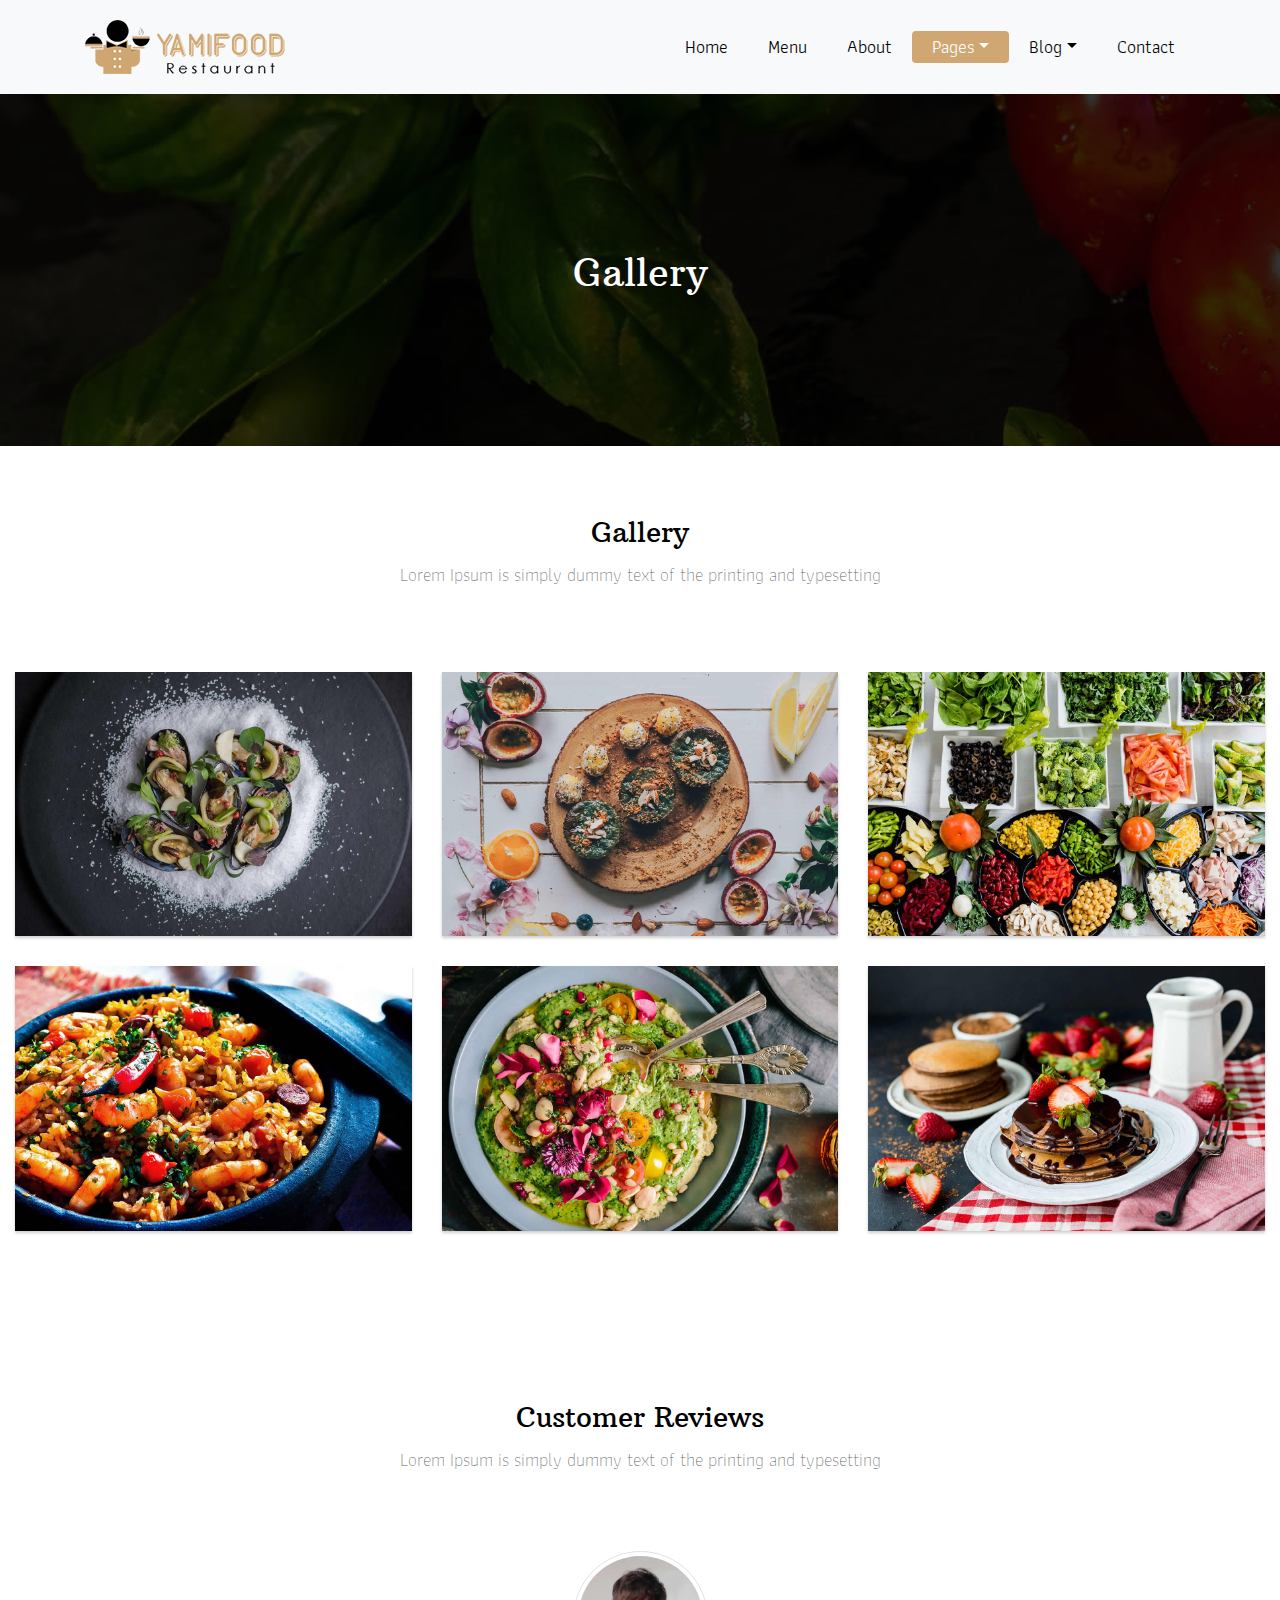
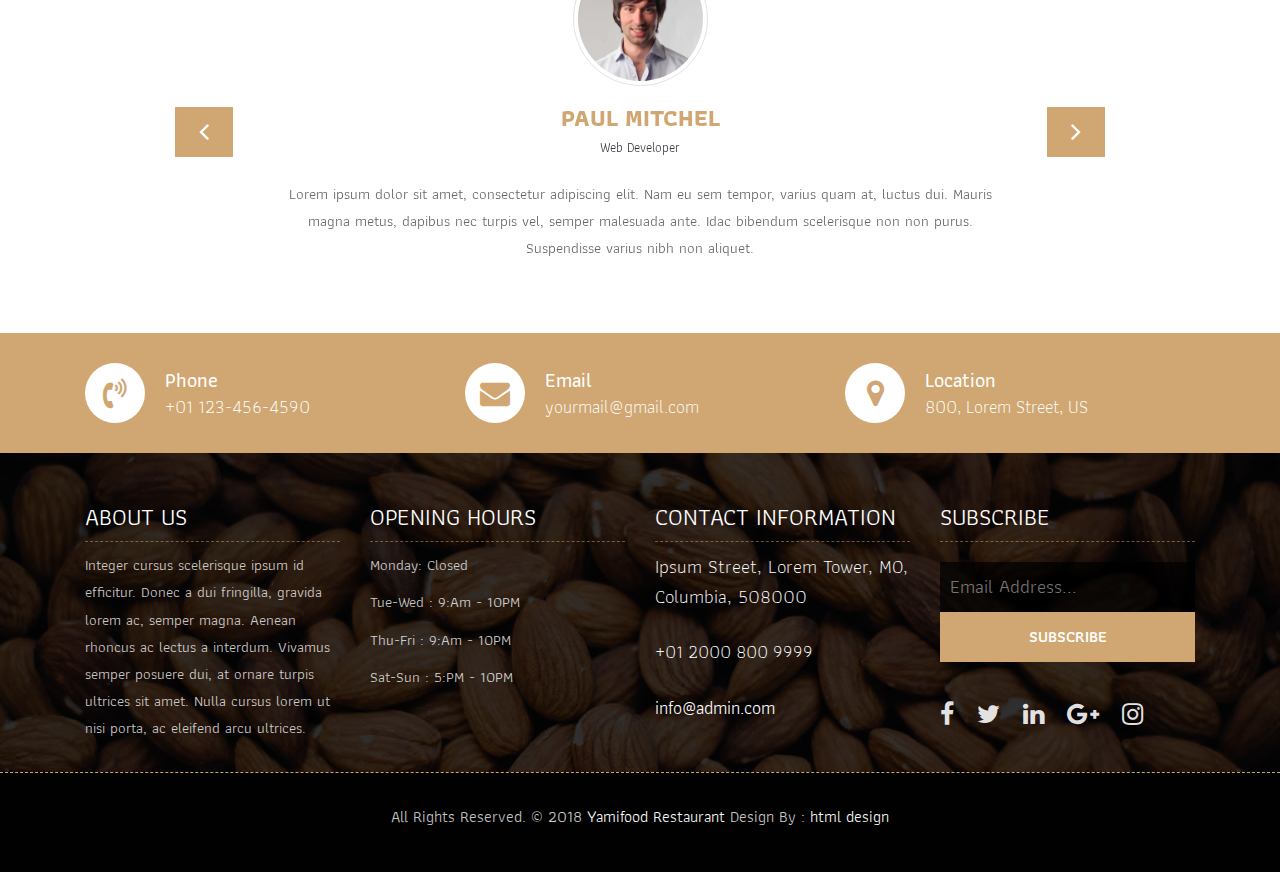
<file: Ravin/gallery.html>
<!DOCTYPE html>
<html lang="en"><!-- Basic -->
<head>
	<meta charset="utf-8">
    <meta http-equiv="X-UA-Compatible" content="IE=edge">   
   
    <!-- Mobile Metas -->
    <meta name="viewport" content="width=device-width, initial-scale=1">
 
     <!-- Site Metas -->
    <title>Yamifood Restaurant - Responsive HTML5 Template</title>  
    <meta name="keywords" content="">
    <meta name="description" content="">
    <meta name="author" content="">

    <!-- Site Icons -->
    <link rel="shortcut icon" href="images/favicon.ico" type="image/x-icon">
    <link rel="apple-touch-icon" href="images/apple-touch-icon.png">

    <!-- Bootstrap CSS -->
    <link rel="stylesheet" href="css/bootstrap.min.css">    
	<!-- Site CSS -->
    <link rel="stylesheet" href="css/style.css">    
    <!-- Responsive CSS -->
    <link rel="stylesheet" href="css/responsive.css">
    <!-- Custom CSS -->
    <link rel="stylesheet" href="css/custom.css">

    <!--[if lt IE 9]>
      <script src="https://oss.maxcdn.com/libs/html5shiv/3.7.0/html5shiv.js"></script>
      <script src="https://oss.maxcdn.com/libs/respond.js/1.4.2/respond.min.js"></script>
    <![endif]-->

</head>

<body>
	<!-- Start header -->
	<header class="top-navbar">
		<nav class="navbar navbar-expand-lg navbar-light bg-light">
			<div class="container">
				<a class="navbar-brand" href="index.html">
					<img src="images/logo.png" alt="" />
				</a>
				<button class="navbar-toggler" type="button" data-toggle="collapse" data-target="#navbars-rs-food" aria-controls="navbars-rs-food" aria-expanded="false" aria-label="Toggle navigation">
				  <span class="navbar-toggler-icon"></span>
				</button>
				<div class="collapse navbar-collapse" id="navbars-rs-food">
					<ul class="navbar-nav ml-auto">
						<li class="nav-item"><a class="nav-link" href="index.html">Home</a></li>
						<li class="nav-item"><a class="nav-link" href="menu.html">Menu</a></li>
						<li class="nav-item"><a class="nav-link" href="about.html">About</a></li>
						<li class="nav-item active dropdown">
							<a class="nav-link dropdown-toggle" href="#" id="dropdown-a" data-toggle="dropdown">Pages</a>
							<div class="dropdown-menu" aria-labelledby="dropdown-a">
								<a class="dropdown-item" href="reservation.html">Reservation</a>
								<a class="dropdown-item" href="stuff.html">Stuff</a>
								<a class="dropdown-item" href="gallery.html">Gallery</a>
							</div>
						</li>
						<li class="nav-item dropdown">
							<a class="nav-link dropdown-toggle" href="#" id="dropdown-a" data-toggle="dropdown">Blog</a>
							<div class="dropdown-menu" aria-labelledby="dropdown-a">
								<a class="dropdown-item" href="blog.html">blog</a>
								<a class="dropdown-item" href="blog-details.html">blog Single</a>
							</div>
						</li>
						<li class="nav-item"><a class="nav-link" href="contact.html">Contact</a></li>
					</ul>
				</div>
			</div>
		</nav>
	</header>
	<!-- End header -->
	
	<!-- Start All Pages -->
	<div class="all-page-title page-breadcrumb">
		<div class="container text-center">
			<div class="row">
				<div class="col-lg-12">
					<h1>Gallery</h1>
				</div>
			</div>
		</div>
	</div>
	<!-- End All Pages -->
	
	<!-- Start Gallery -->
	<div class="gallery-box">
		<div class="container-fluid">
			<div class="row">
				<div class="col-lg-12">
					<div class="heading-title text-center">
						<h2>Gallery</h2>
						<p>Lorem Ipsum is simply dummy text of the printing and typesetting</p>
					</div>
				</div>
			</div>
			<div class="tz-gallery">
				<div class="row">
					<div class="col-sm-12 col-md-4 col-lg-4">
						<a class="lightbox" href="images/gallery-img-01.jpg">
							<img class="img-fluid" src="images/gallery-img-01.jpg" alt="Gallery Images">
						</a>
					</div>
					<div class="col-sm-6 col-md-4 col-lg-4">
						<a class="lightbox" href="images/gallery-img-02.jpg">
							<img class="img-fluid" src="images/gallery-img-02.jpg" alt="Gallery Images">
						</a>
					</div>
					<div class="col-sm-6 col-md-4 col-lg-4">
						<a class="lightbox" href="images/gallery-img-03.jpg">
							<img class="img-fluid" src="images/gallery-img-03.jpg" alt="Gallery Images">
						</a>
					</div>
					<div class="col-sm-12 col-md-4 col-lg-4">
						<a class="lightbox" href="images/gallery-img-04.jpg">
							<img class="img-fluid" src="images/gallery-img-04.jpg" alt="Gallery Images">
						</a>
					</div>
					<div class="col-sm-6 col-md-4 col-lg-4">
						<a class="lightbox" href="images/gallery-img-05.jpg">
							<img class="img-fluid" src="images/gallery-img-05.jpg" alt="Gallery Images">
						</a>
					</div> 
					<div class="col-sm-6 col-md-4 col-lg-4">
						<a class="lightbox" href="images/gallery-img-06.jpg">
							<img class="img-fluid" src="images/gallery-img-06.jpg" alt="Gallery Images">
						</a>
					</div>
				</div>
			</div>
		</div>
	</div>
	<!-- End Gallery -->
	
	<!-- Start Customer Reviews -->
	<div class="customer-reviews-box">
		<div class="container">
			<div class="row">
				<div class="col-lg-12">
					<div class="heading-title text-center">
						<h2>Customer Reviews</h2>
						<p>Lorem Ipsum is simply dummy text of the printing and typesetting</p>
					</div>
				</div>
			</div>
			<div class="row">
				<div class="col-md-8 mr-auto ml-auto text-center">
					<div id="reviews" class="carousel slide" data-ride="carousel">
						<div class="carousel-inner mt-4">
							<div class="carousel-item text-center active">
								<div class="img-box p-1 border rounded-circle m-auto">
									<img class="d-block w-100 rounded-circle" src="images/profile-1.jpg" alt="">
								</div>
								<h5 class="mt-4 mb-0"><strong class="text-warning text-uppercase">Paul Mitchel</strong></h5>
								<h6 class="text-dark m-0">Web Developer</h6>
								<p class="m-0 pt-3">Lorem ipsum dolor sit amet, consectetur adipiscing elit. Nam eu sem tempor, varius quam at, luctus dui. Mauris magna metus, dapibus nec turpis vel, semper malesuada ante. Idac bibendum scelerisque non non purus. Suspendisse varius nibh non aliquet.</p>
							</div>
							<div class="carousel-item text-center">
								<div class="img-box p-1 border rounded-circle m-auto">
									<img class="d-block w-100 rounded-circle" src="images/profile-3.jpg" alt="">
								</div>
								<h5 class="mt-4 mb-0"><strong class="text-warning text-uppercase">Steve Fonsi</strong></h5>
								<h6 class="text-dark m-0">Web Designer</h6>
								<p class="m-0 pt-3">Lorem ipsum dolor sit amet, consectetur adipiscing elit. Nam eu sem tempor, varius quam at, luctus dui. Mauris magna metus, dapibus nec turpis vel, semper malesuada ante. Idac bibendum scelerisque non non purus. Suspendisse varius nibh non aliquet.</p>
							</div>
							<div class="carousel-item text-center">
								<div class="img-box p-1 border rounded-circle m-auto">
									<img class="d-block w-100 rounded-circle" src="images/profile-7.jpg" alt="">
								</div>
								<h5 class="mt-4 mb-0"><strong class="text-warning text-uppercase">Daniel vebar</strong></h5>
								<h6 class="text-dark m-0">Seo Analyst</h6>
								<p class="m-0 pt-3">Lorem ipsum dolor sit amet, consectetur adipiscing elit. Nam eu sem tempor, varius quam at, luctus dui. Mauris magna metus, dapibus nec turpis vel, semper malesuada ante. Idac bibendum scelerisque non non purus. Suspendisse varius nibh non aliquet.</p>
							</div>
						</div>
						<a class="carousel-control-prev" href="#reviews" role="button" data-slide="prev">
							<i class="fa fa-angle-left" aria-hidden="true"></i>
							<span class="sr-only">Previous</span>
						</a>
						<a class="carousel-control-next" href="#reviews" role="button" data-slide="next">
							<i class="fa fa-angle-right" aria-hidden="true"></i>
							<span class="sr-only">Next</span>
						</a>
                    </div>
				</div>
			</div>
		</div>
	</div>
	<!-- End Customer Reviews -->
	
	<!-- Start Contact info -->
	<div class="contact-imfo-box">
		<div class="container">
			<div class="row">
				<div class="col-md-4">
					<i class="fa fa-volume-control-phone"></i>
					<div class="overflow-hidden">
						<h4>Phone</h4>
						<p class="lead">
							+01 123-456-4590
						</p>
					</div>
				</div>
				<div class="col-md-4">
					<i class="fa fa-envelope"></i>
					<div class="overflow-hidden">
						<h4>Email</h4>
						<p class="lead">
							yourmail@gmail.com
						</p>
					</div>
				</div>
				<div class="col-md-4">
					<i class="fa fa-map-marker"></i>
					<div class="overflow-hidden">
						<h4>Location</h4>
						<p class="lead">
							800, Lorem Street, US
						</p>
					</div>
				</div>
			</div>
		</div>
	</div>
	<!-- End Contact info -->
	
	<!-- Start Footer -->
	<footer class="footer-area bg-f">
		<div class="container">
			<div class="row">
				<div class="col-lg-3 col-md-6">
					<h3>About Us</h3>
					<p>Integer cursus scelerisque ipsum id efficitur. Donec a dui fringilla, gravida lorem ac, semper magna. Aenean rhoncus ac lectus a interdum. Vivamus semper posuere dui, at ornare turpis ultrices sit amet. Nulla cursus lorem ut nisi porta, ac eleifend arcu ultrices.</p>
				</div>
				<div class="col-lg-3 col-md-6">
					<h3>Opening hours</h3>
					<p><span class="text-color">Monday: </span>Closed</p>
					<p><span class="text-color">Tue-Wed :</span> 9:Am - 10PM</p>
					<p><span class="text-color">Thu-Fri :</span> 9:Am - 10PM</p>
					<p><span class="text-color">Sat-Sun :</span> 5:PM - 10PM</p>
				</div>
				<div class="col-lg-3 col-md-6">
					<h3>Contact information</h3>
					<p class="lead">Ipsum Street, Lorem Tower, MO, Columbia, 508000</p>
					<p class="lead"><a href="#">+01 2000 800 9999</a></p>
					<p><a href="#"> info@admin.com</a></p>
				</div>
				<div class="col-lg-3 col-md-6">
					<h3>Subscribe</h3>
					<div class="subscribe_form">
						<form class="subscribe_form">
							<input name="EMAIL" id="subs-email" class="form_input" placeholder="Email Address..." type="email">
							<button type="submit" class="submit">SUBSCRIBE</button>
							<div class="clearfix"></div>
						</form>
					</div>
					<ul class="list-inline f-social">
						<li class="list-inline-item"><a href="#"><i class="fa fa-facebook" aria-hidden="true"></i></a></li>
						<li class="list-inline-item"><a href="#"><i class="fa fa-twitter" aria-hidden="true"></i></a></li>
						<li class="list-inline-item"><a href="#"><i class="fa fa-linkedin" aria-hidden="true"></i></a></li>
						<li class="list-inline-item"><a href="#"><i class="fa fa-google-plus" aria-hidden="true"></i></a></li>
						<li class="list-inline-item"><a href="#"><i class="fa fa-instagram" aria-hidden="true"></i></a></li>
					</ul>
				</div>
			</div>
		</div>
		
		<div class="copyright">
			<div class="container">
				<div class="row">
					<div class="col-lg-12">
						<p class="company-name">All Rights Reserved. &copy; 2018 <a href="#">Yamifood Restaurant</a> Design By : 
					<a href="https://html.design/">html design</a></p>
					</div>
				</div>
			</div>
		</div>
		
	</footer>
	<!-- End Footer -->
	
	<a href="#" id="back-to-top" title="Back to top" style="display: none;">&uarr;</a>

	<!-- ALL JS FILES -->
	<script src="js/jquery-3.2.1.min.js"></script>
	<script src="js/popper.min.js"></script>
	<script src="js/bootstrap.min.js"></script>
    <!-- ALL PLUGINS -->
	<script src="js/jquery.superslides.min.js"></script>
	<script src="js/images-loded.min.js"></script>
	<script src="js/isotope.min.js"></script>
	<script src="js/baguetteBox.min.js"></script>
	<script src="js/form-validator.min.js"></script>
    <script src="js/contact-form-script.js"></script>
    <script src="js/custom.js"></script>
</body>
</html>
</file>
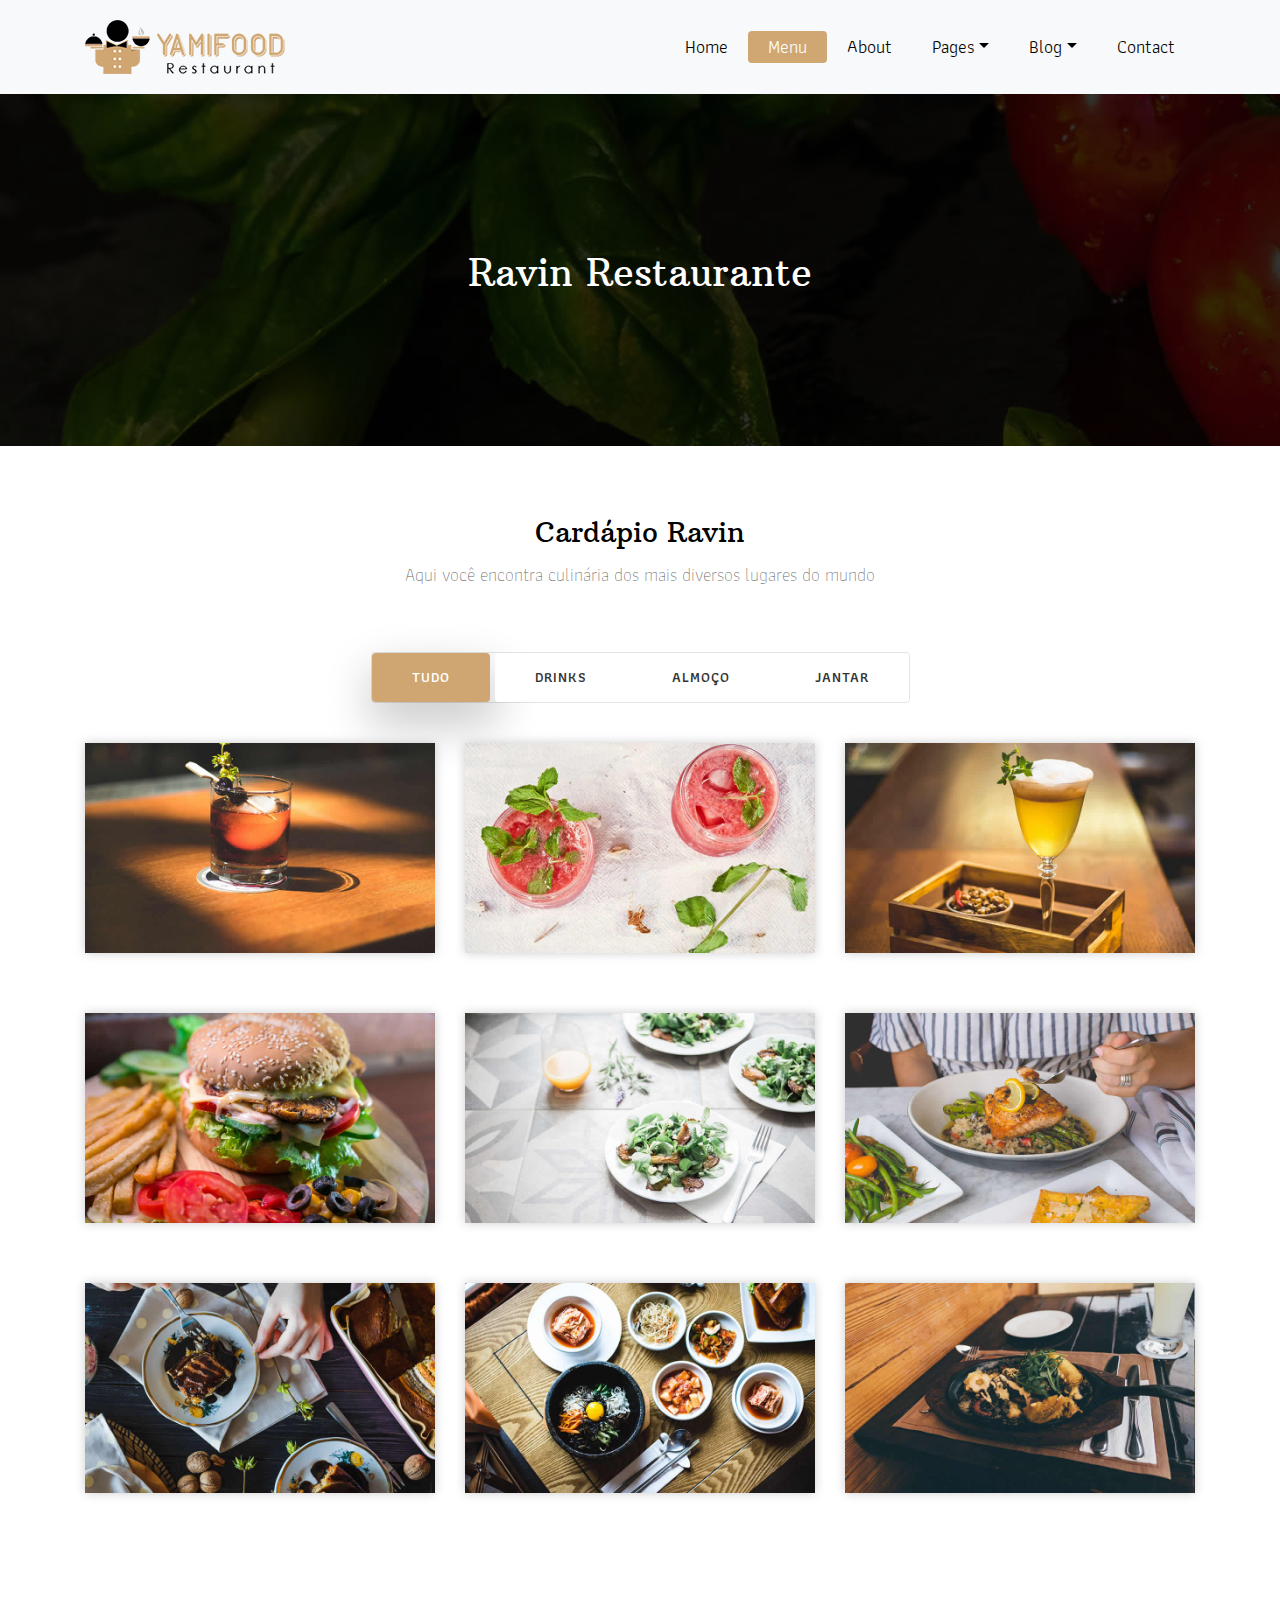
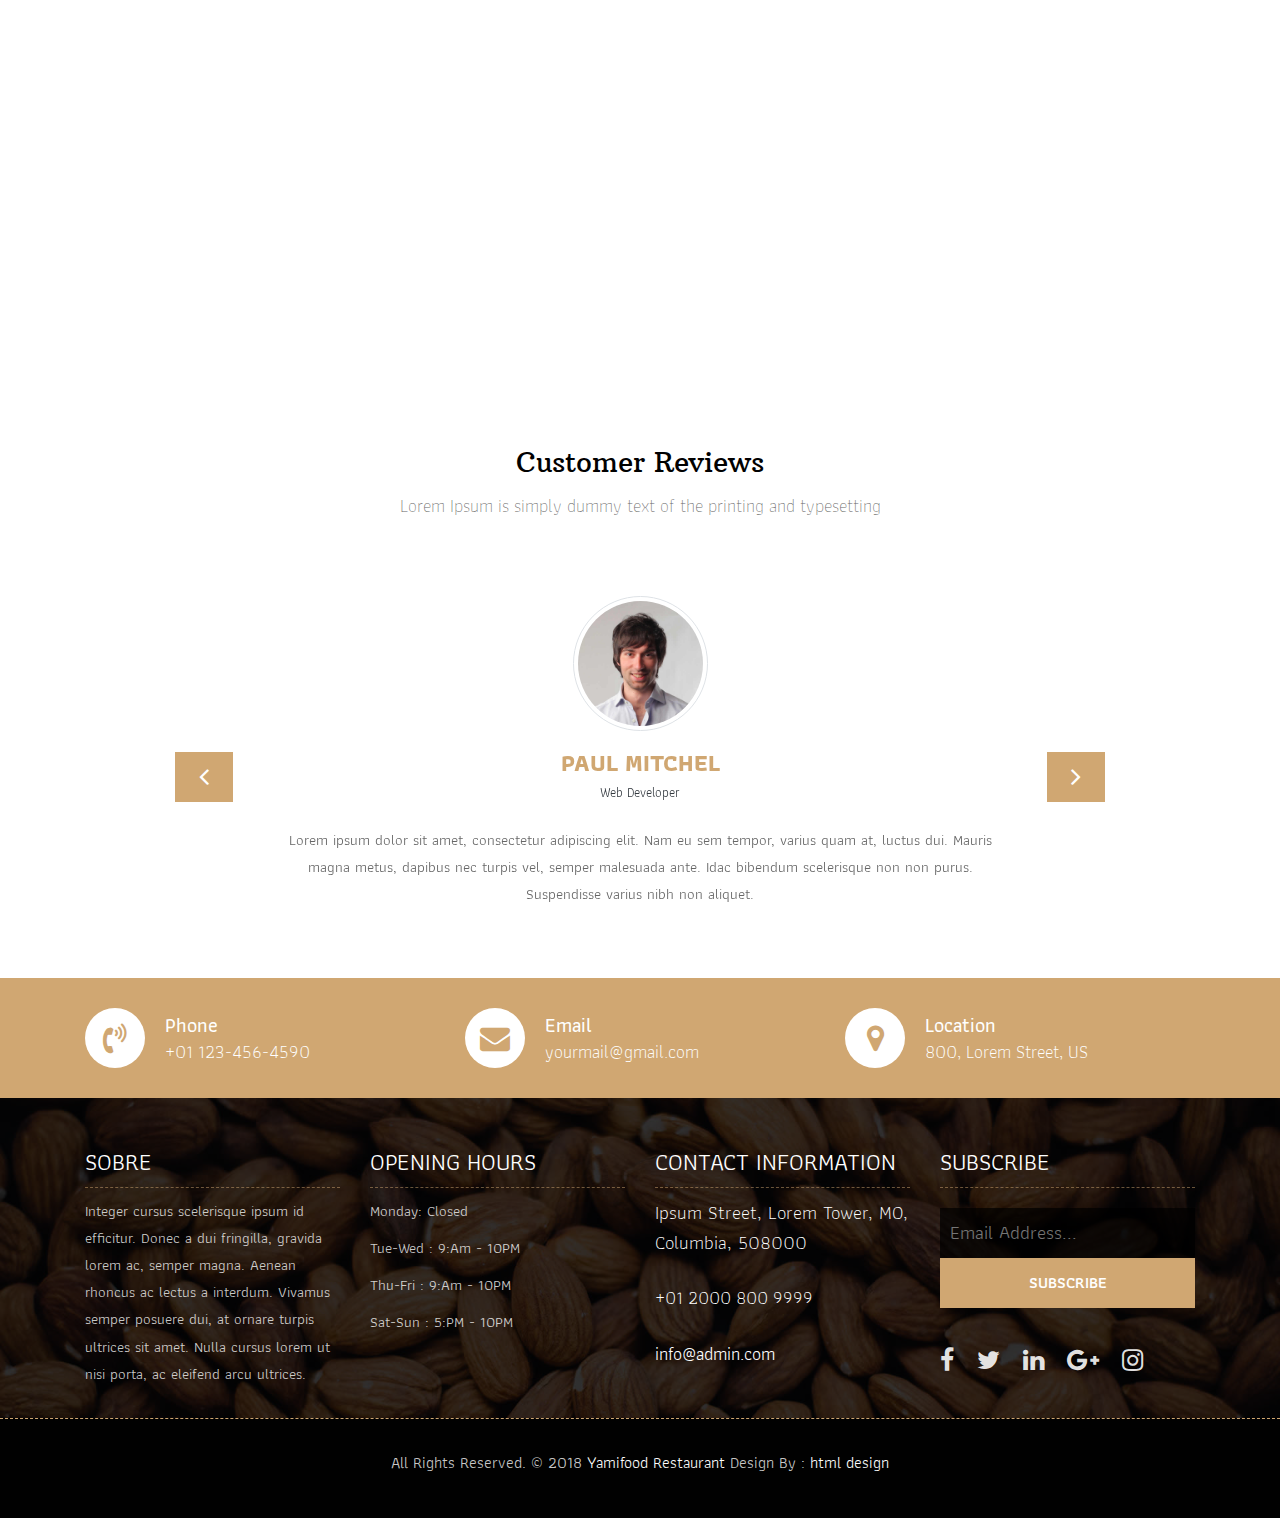
<file: Ravin/menu.html>
<!DOCTYPE html>
<html lang="pt-br"><!-- Basic -->
<head>
	<meta charset="utf-8">
    <meta http-equiv="X-UA-Compatible" content="IE=edge">   
   
    <!-- Mobile Metas -->
    <meta name="viewport" content="width=device-width, initial-scale=1">
 
     <!-- Site Metas -->
    <title>Ravin restaurante</title>  
    <meta name="keywords" content="">
    <meta name="description" content="">
    <meta name="author" content="">

    <!-- Site Icons -->
    <link rel="shortcut icon" href="images/favicon.ico" type="image/x-icon">
    <link rel="apple-touch-icon" href="images/apple-touch-icon.png">

    <!-- Bootstrap CSS -->
    <link rel="stylesheet" href="css/bootstrap.min.css">    
	<!-- Site CSS -->
    <link rel="stylesheet" href="css/style.css">    
    <!-- Responsive CSS -->
    <link rel="stylesheet" href="css/responsive.css">
    <!-- Custom CSS -->
    <link rel="stylesheet" href="css/custom.css">

    <!--[if lt IE 9]>
      <script src="https://oss.maxcdn.com/libs/html5shiv/3.7.0/html5shiv.js"></script>
      <script src="https://oss.maxcdn.com/libs/respond.js/1.4.2/respond.min.js"></script>
    <![endif]-->

</head>

<body>
	<!-- Start header -->
	<header class="top-navbar">
		<nav class="navbar navbar-expand-lg navbar-light bg-light">
			<div class="container">
				<a class="navbar-brand" href="index.html">
					<img src="images/logo.png" alt="" />
				</a>
				<button class="navbar-toggler" type="button" data-toggle="collapse" data-target="#navbars-rs-food" aria-controls="navbars-rs-food" aria-expanded="false" aria-label="Toggle navigation">
				  <span class="navbar-toggler-icon"></span>
				</button>
				<div class="collapse navbar-collapse" id="navbars-rs-food">
					<ul class="navbar-nav ml-auto">
						<li class="nav-item"><a class="nav-link" href="index.html">Home</a></li>
						<li class="nav-item active"><a class="nav-link" href="menu.html">Menu</a></li>
						<li class="nav-item"><a class="nav-link" href="about.html">About</a></li>
						<li class="nav-item dropdown">
							<a class="nav-link dropdown-toggle" href="#" id="dropdown-a" data-toggle="dropdown">Pages</a>
							<div class="dropdown-menu" aria-labelledby="dropdown-a">
								<a class="dropdown-item" href="reservation.html">Reservation</a>
								<a class="dropdown-item" href="stuff.html">Stuff</a>
								<a class="dropdown-item" href="gallery.html">Gallery</a>
							</div>
						</li>
						<li class="nav-item dropdown">
							<a class="nav-link dropdown-toggle" href="#" id="dropdown-a" data-toggle="dropdown">Blog</a>
							<div class="dropdown-menu" aria-labelledby="dropdown-a">
								<a class="dropdown-item" href="blog.html">blog</a>
								<a class="dropdown-item" href="blog-details.html">blog Single</a>
							</div>
						</li>
						<li class="nav-item"><a class="nav-link" href="contact.html">Contact</a></li>
					</ul>
				</div>
			</div>
		</nav>
	</header>
	<!-- End header -->
	
	<!-- Start All Pages -->
	<div class="all-page-title page-breadcrumb">
		<div class="container text-center">
			<div class="row">
				<div class="col-lg-12">
					<h1>Ravin Restaurante</h1>
				</div>
			</div>
		</div>
	</div>
	<!-- End All Pages -->
	
	<!-- Start Menu -->
	<div class="menu-box">
		<div class="container">
			<div class="row">
				<div class="col-lg-12">
					<div class="heading-title text-center">
						<h2>Cardápio Ravin</h2>
						<p>Aqui você encontra culinária dos mais diversos lugares do mundo</p>
					</div>
				</div>
			</div>
			<div class="row">
				<div class="col-lg-12">
					<div class="special-menu text-center">
						<div class="button-group filter-button-group">
							<button class="active" data-filter="*">Tudo</button>
							<button data-filter=".drinks">Drinks</button>
							<button data-filter=".lunch">Almoço</button>
							<button data-filter=".dinner">Jantar</button>
						</div>
					</div>
				</div>
			</div>
				
			<div class="row special-list">
				<div class="col-lg-4 col-md-6 special-grid drinks">
					<div class="gallery-single fix">
						<img src="images/img-01.jpg" class="img-fluid" alt="Image">
						<div class="why-text">
							<h4>Estrela da noite</h4>
							<p>o amargor do vermute e a doçura do licor de amora, um equilíbrio requintado.</p>
							<h5> $7.79</h5>
						</div>
					</div>
				</div>
				
				<div class="col-lg-4 col-md-6 special-grid drinks">
					<div class="gallery-single fix">
						<img src="images/img-02.jpg" class="img-fluid" alt="Image">
						<div class="why-text">
							<h4>Êxtase de rosas</h4>
							<p>A doçura sutil das pétalas de rosas mistura-se com o frescor do suco de limão.</p>
							<h5> R$14,90</h5>
						</div>
					</div>
				</div>
				
				<div class="col-lg-4 col-md-6 special-grid drinks">
					<div class="gallery-single fix">
						<img src="images/img-03.jpg" class="img-fluid" alt="Image">
						<div class="why-text">
							<h4>Crepúsculo de maracujá</h4>
							<p>O sabor do maracujá se funde com o toque do rum, uma combinação irresistível.</p>
							<h5> R$13,90</h5>
						</div>
					</div>
				</div>
				
				<div class="col-lg-4 col-md-6 special-grid lunch">
					<div class="gallery-single fix">
						<img src="images/img-04.jpg" class="img-fluid" alt="Image">
						<div class="why-text">
							<h4>Special Lunch 1</h4>
							<p>Sed id magna vitae eros sagittis euismod.</p>
							<h5> $15.79</h5>
						</div>
					</div>
				</div>
				
				<div class="col-lg-4 col-md-6 special-grid lunch">
					<div class="gallery-single fix">
						<img src="images/img-05.jpg" class="img-fluid" alt="Image">
						<div class="why-text">
							<h4>Special Lunch 2</h4>
							<p>Sed id magna vitae eros sagittis euismod.</p>
							<h5> $18.79</h5>
						</div>
					</div>
				</div>
				
				<div class="col-lg-4 col-md-6 special-grid lunch">
					<div class="gallery-single fix">
						<img src="images/img-06.jpg" class="img-fluid" alt="Image">
						<div class="why-text">
							<h4>Special Lunch 3</h4>
							<p>Sed id magna vitae eros sagittis euismod.</p>
							<h5> $20.79</h5>
						</div>
					</div>
				</div>
				
				<div class="col-lg-4 col-md-6 special-grid dinner">
					<div class="gallery-single fix">
						<img src="images/img-07.jpg" class="img-fluid" alt="Image">
						<div class="why-text">
							<h4>Special Dinner 1</h4>
							<p>Sed id magna vitae eros sagittis euismod.</p>
							<h5> $25.79</h5>
						</div>
					</div>
				</div>
				
				<div class="col-lg-4 col-md-6 special-grid dinner">
					<div class="gallery-single fix">
						<img src="images/img-08.jpg" class="img-fluid" alt="Image">
						<div class="why-text">
							<h4>Special Dinner 2</h4>
							<p>Sed id magna vitae eros sagittis euismod.</p>
							<h5> $22.79</h5>
						</div>
					</div>
				</div>
				
				<div class="col-lg-4 col-md-6 special-grid dinner">
					<div class="gallery-single fix">
						<img src="images/img-09.jpg" class="img-fluid" alt="Image">
						<div class="why-text">
							<h4>Special Dinner 3</h4>
							<p>Sed id magna vitae eros sagittis euismod.</p>
							<h5> $24.79</h5>
						</div>
					</div>
				</div>
				
			</div>
		</div>
	</div>
	<!-- End Menu -->
	
	<!-- Start QT -->
	<div class="qt-box qt-background">
		<div class="container">
			<div class="row">
				<div class="col-md-8 ml-auto mr-auto text-left">
					<p class="lead ">
						" Cozinhar é um ato de amor, um gesto de carinho que nutre a alma tanto quanto alimenta o corpo "
					</p>
					<span class="lead">Chef Julia Child</span>
				</div>
			</div>
		</div>
	</div>
	<!-- End QT -->
	
	<!-- Start Customer Reviews -->
	<div class="customer-reviews-box">
		<div class="container">
			<div class="row">
				<div class="col-lg-12">
					<div class="heading-title text-center">
						<h2>Customer Reviews</h2>
						<p>Lorem Ipsum is simply dummy text of the printing and typesetting</p>
					</div>
				</div>
			</div>
			<div class="row">
				<div class="col-md-8 mr-auto ml-auto text-center">
					<div id="reviews" class="carousel slide" data-ride="carousel">
						<div class="carousel-inner mt-4">
							<div class="carousel-item text-center active">
								<div class="img-box p-1 border rounded-circle m-auto">
									<img class="d-block w-100 rounded-circle" src="images/profile-1.jpg" alt="">
								</div>
								<h5 class="mt-4 mb-0"><strong class="text-warning text-uppercase">Paul Mitchel</strong></h5>
								<h6 class="text-dark m-0">Web Developer</h6>
								<p class="m-0 pt-3">Lorem ipsum dolor sit amet, consectetur adipiscing elit. Nam eu sem tempor, varius quam at, luctus dui. Mauris magna metus, dapibus nec turpis vel, semper malesuada ante. Idac bibendum scelerisque non non purus. Suspendisse varius nibh non aliquet.</p>
							</div>
							<div class="carousel-item text-center">
								<div class="img-box p-1 border rounded-circle m-auto">
									<img class="d-block w-100 rounded-circle" src="images/profile-3.jpg" alt="">
								</div>
								<h5 class="mt-4 mb-0"><strong class="text-warning text-uppercase">Steve Fonsi</strong></h5>
								<h6 class="text-dark m-0">Web Designer</h6>
								<p class="m-0 pt-3">Lorem ipsum dolor sit amet, consectetur adipiscing elit. Nam eu sem tempor, varius quam at, luctus dui. Mauris magna metus, dapibus nec turpis vel, semper malesuada ante. Idac bibendum scelerisque non non purus. Suspendisse varius nibh non aliquet.</p>
							</div>
							<div class="carousel-item text-center">
								<div class="img-box p-1 border rounded-circle m-auto">
									<img class="d-block w-100 rounded-circle" src="images/profile-7.jpg" alt="">
								</div>
								<h5 class="mt-4 mb-0"><strong class="text-warning text-uppercase">Daniel vebar</strong></h5>
								<h6 class="text-dark m-0">Seo Analyst</h6>
								<p class="m-0 pt-3">Lorem ipsum dolor sit amet, consectetur adipiscing elit. Nam eu sem tempor, varius quam at, luctus dui. Mauris magna metus, dapibus nec turpis vel, semper malesuada ante. Idac bibendum scelerisque non non purus. Suspendisse varius nibh non aliquet.</p>
							</div>
						</div>
						<a class="carousel-control-prev" href="#reviews" role="button" data-slide="prev">
							<i class="fa fa-angle-left" aria-hidden="true"></i>
							<span class="sr-only">Previous</span>
						</a>
						<a class="carousel-control-next" href="#reviews" role="button" data-slide="next">
							<i class="fa fa-angle-right" aria-hidden="true"></i>
							<span class="sr-only">Next</span>
						</a>
                    </div>
				</div>
			</div>
		</div>
	</div>
	<!-- End Customer Reviews -->
	
	<!-- Start Contact info -->
	<div class="contact-imfo-box">
		<div class="container">
			<div class="row">
				<div class="col-md-4">
					<i class="fa fa-volume-control-phone"></i>
					<div class="overflow-hidden">
						<h4>Phone</h4>
						<p class="lead">
							+01 123-456-4590
						</p>
					</div>
				</div>
				<div class="col-md-4">
					<i class="fa fa-envelope"></i>
					<div class="overflow-hidden">
						<h4>Email</h4>
						<p class="lead">
							yourmail@gmail.com
						</p>
					</div>
				</div>
				<div class="col-md-4">
					<i class="fa fa-map-marker"></i>
					<div class="overflow-hidden">
						<h4>Location</h4>
						<p class="lead">
							800, Lorem Street, US
						</p>
					</div>
				</div>
			</div>
		</div>
	</div>
	<!-- End Contact info -->
	
	<!-- Start Footer -->
	<footer class="footer-area bg-f">
		<div class="container">
			<div class="row">
				<div class="col-lg-3 col-md-6">
					<h3>Sobre</h3>
					<p>Integer cursus scelerisque ipsum id efficitur. Donec a dui fringilla, gravida lorem ac, semper magna. Aenean rhoncus ac lectus a interdum. Vivamus semper posuere dui, at ornare turpis ultrices sit amet. Nulla cursus lorem ut nisi porta, ac eleifend arcu ultrices.</p>
				</div>
				<div class="col-lg-3 col-md-6">
					<h3>Opening hours</h3>
					<p><span class="text-color">Monday: </span>Closed</p>
					<p><span class="text-color">Tue-Wed :</span> 9:Am - 10PM</p>
					<p><span class="text-color">Thu-Fri :</span> 9:Am - 10PM</p>
					<p><span class="text-color">Sat-Sun :</span> 5:PM - 10PM</p>
				</div>
				<div class="col-lg-3 col-md-6">
					<h3>Contact information</h3>
					<p class="lead">Ipsum Street, Lorem Tower, MO, Columbia, 508000</p>
					<p class="lead"><a href="#">+01 2000 800 9999</a></p>
					<p><a href="#"> info@admin.com</a></p>
				</div>
				<div class="col-lg-3 col-md-6">
					<h3>Subscribe</h3>
					<div class="subscribe_form">
						<form class="subscribe_form">
							<input name="EMAIL" id="subs-email" class="form_input" placeholder="Email Address..." type="email">
							<button type="submit" class="submit">SUBSCRIBE</button>
							<div class="clearfix"></div>
						</form>
					</div>
					<ul class="list-inline f-social">
						<li class="list-inline-item"><a href="#"><i class="fa fa-facebook" aria-hidden="true"></i></a></li>
						<li class="list-inline-item"><a href="#"><i class="fa fa-twitter" aria-hidden="true"></i></a></li>
						<li class="list-inline-item"><a href="#"><i class="fa fa-linkedin" aria-hidden="true"></i></a></li>
						<li class="list-inline-item"><a href="#"><i class="fa fa-google-plus" aria-hidden="true"></i></a></li>
						<li class="list-inline-item"><a href="#"><i class="fa fa-instagram" aria-hidden="true"></i></a></li>
					</ul>
				</div>
			</div>
		</div>
		
		<div class="copyright">
			<div class="container">
				<div class="row">
					<div class="col-lg-12">
						<p class="company-name">All Rights Reserved. &copy; 2018 <a href="#">Yamifood Restaurant</a> Design By : 
					<a href="https://html.design/">html design</a></p>
					</div>
				</div>
			</div>
		</div>
		
	</footer>
	<!-- End Footer -->
	
	<a href="#" id="back-to-top" title="Back to top" style="display: none;">&uarr;</a>

	<!-- ALL JS FILES -->
	<script src="js/jquery-3.2.1.min.js"></script>
	<script src="js/popper.min.js"></script>
	<script src="js/bootstrap.min.js"></script>
    <!-- ALL PLUGINS -->
	<script src="js/jquery.superslides.min.js"></script>
	<script src="js/images-loded.min.js"></script>
	<script src="js/isotope.min.js"></script>
	<script src="js/baguetteBox.min.js"></script>
	<script src="js/form-validator.min.js"></script>
    <script src="js/contact-form-script.js"></script>
    <script src="js/custom.js"></script>
</body>
</html>
</file>
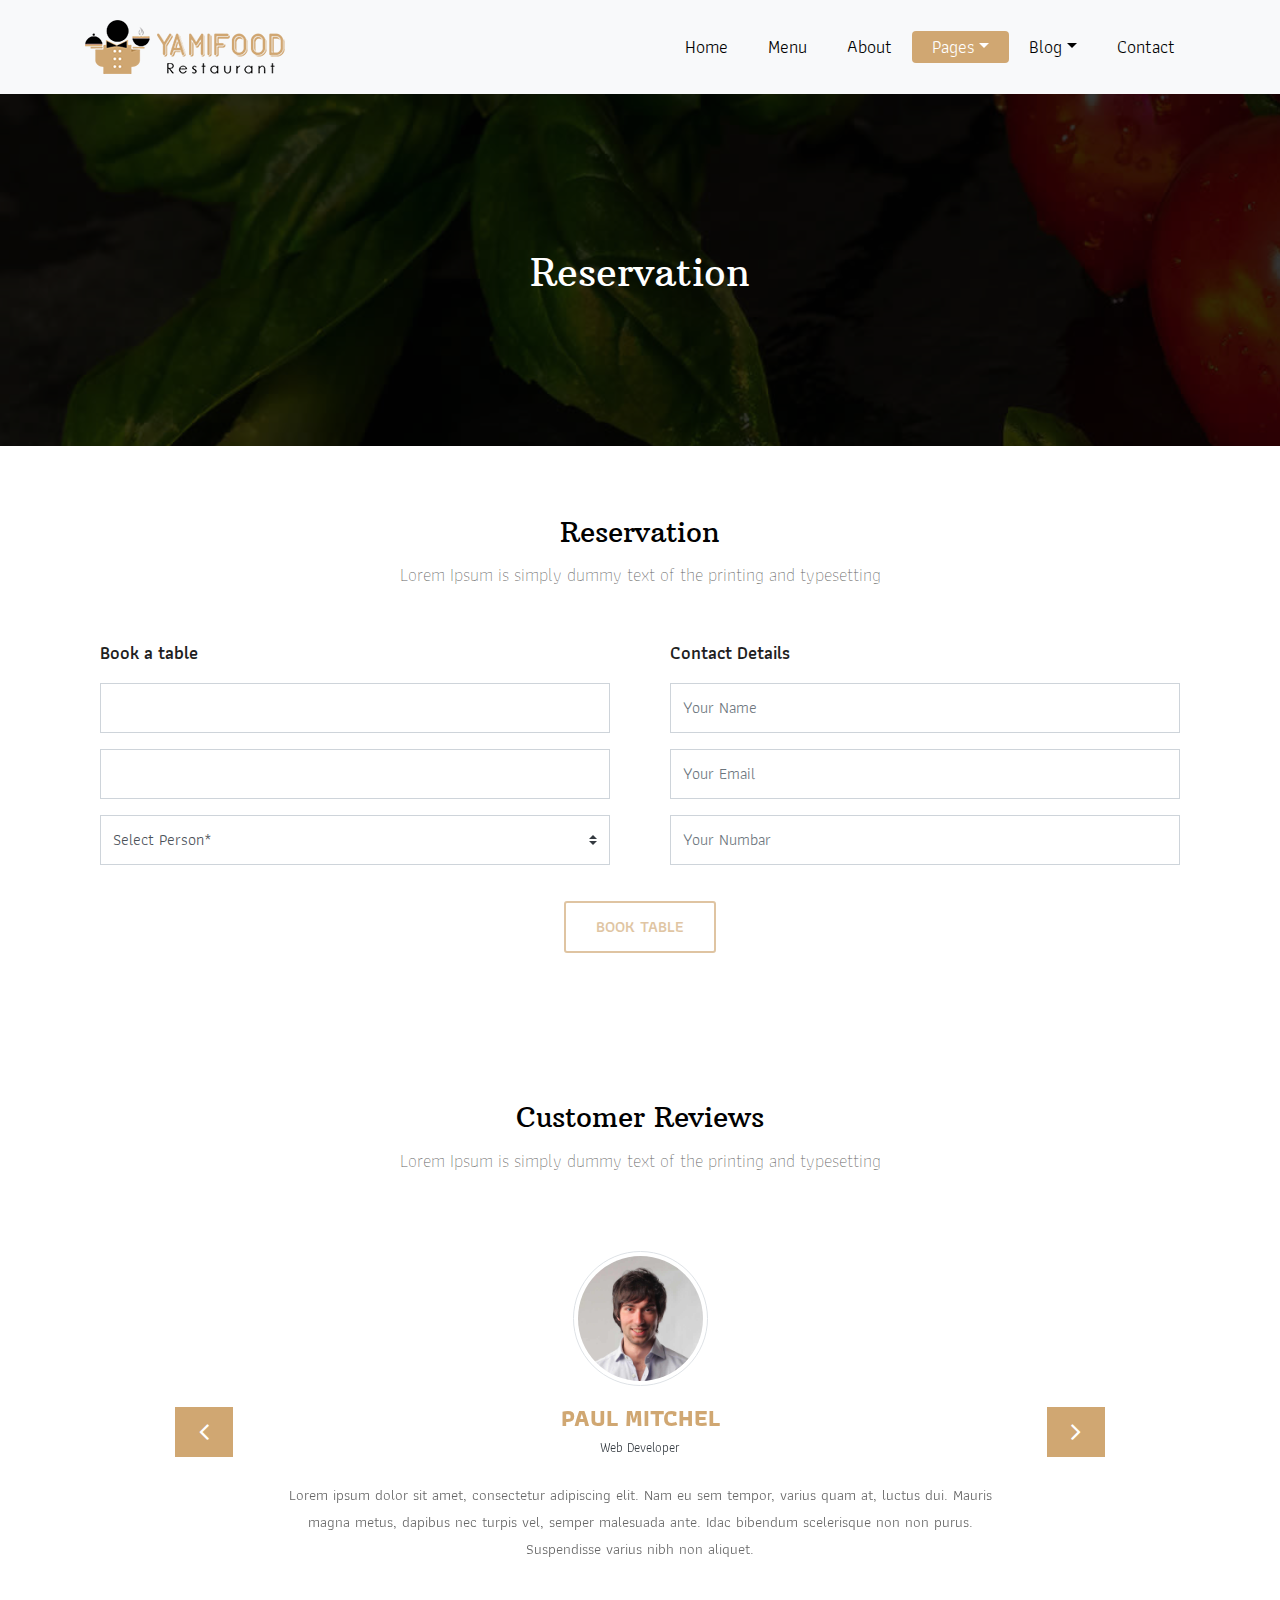
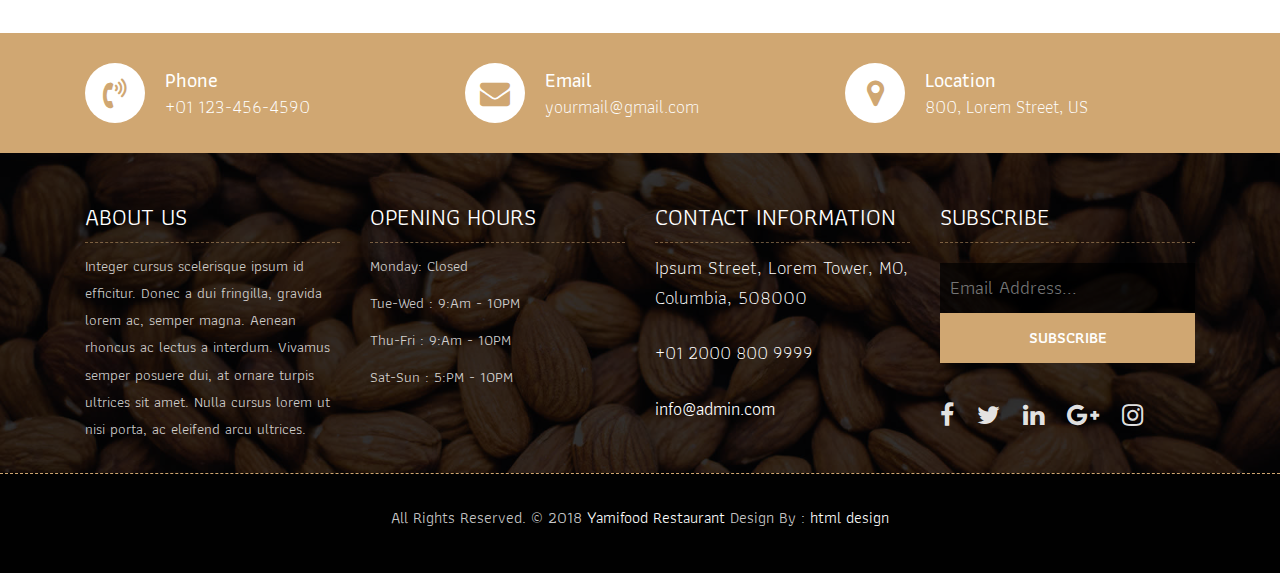
<file: Ravin/reservation.html>
<!DOCTYPE html>
<html lang="en"><!-- Basic -->
<head>
	<meta charset="utf-8">
    <meta http-equiv="X-UA-Compatible" content="IE=edge">   
   
    <!-- Mobile Metas -->
    <meta name="viewport" content="width=device-width, initial-scale=1">
 
     <!-- Site Metas -->
    <title>Yamifood Restaurant - Responsive HTML5 Template</title>  
    <meta name="keywords" content="">
    <meta name="description" content="">
    <meta name="author" content="">

    <!-- Site Icons -->
    <link rel="shortcut icon" href="images/favicon.ico" type="image/x-icon">
    <link rel="apple-touch-icon" href="images/apple-touch-icon.png">

    <!-- Bootstrap CSS -->
    <link rel="stylesheet" href="css/bootstrap.min.css">    
	<!-- Site CSS -->
    <link rel="stylesheet" href="css/style.css">    
	<!-- Pickadate CSS -->
    <link rel="stylesheet" href="css/classic.css">    
	<link rel="stylesheet" href="css/classic.date.css">    
	<link rel="stylesheet" href="css/classic.time.css">    
    <!-- Responsive CSS -->
    <link rel="stylesheet" href="css/responsive.css">
    <!-- Custom CSS -->
    <link rel="stylesheet" href="css/custom.css">

    <!--[if lt IE 9]>
      <script src="https://oss.maxcdn.com/libs/html5shiv/3.7.0/html5shiv.js"></script>
      <script src="https://oss.maxcdn.com/libs/respond.js/1.4.2/respond.min.js"></script>
    <![endif]-->

</head>

<body>
	<!-- Start header -->
	<header class="top-navbar">
		<nav class="navbar navbar-expand-lg navbar-light bg-light">
			<div class="container">
				<a class="navbar-brand" href="index.html">
					<img src="images/logo.png" alt="" />
				</a>
				<button class="navbar-toggler" type="button" data-toggle="collapse" data-target="#navbars-rs-food" aria-controls="navbars-rs-food" aria-expanded="false" aria-label="Toggle navigation">
				  <span class="navbar-toggler-icon"></span>
				</button>
				<div class="collapse navbar-collapse" id="navbars-rs-food">
					<ul class="navbar-nav ml-auto">
						<li class="nav-item"><a class="nav-link" href="index.html">Home</a></li>
						<li class="nav-item"><a class="nav-link" href="menu.html">Menu</a></li>
						<li class="nav-item"><a class="nav-link" href="about.html">About</a></li>
						<li class="nav-item active dropdown">
							<a class="nav-link dropdown-toggle" href="#" id="dropdown-a" data-toggle="dropdown">Pages</a>
							<div class="dropdown-menu" aria-labelledby="dropdown-a">
								<a class="dropdown-item" href="reservation.html">Reservation</a>
								<a class="dropdown-item" href="stuff.html">Stuff</a>
								<a class="dropdown-item" href="gallery.html">Gallery</a>
							</div>
						</li>
						<li class="nav-item dropdown">
							<a class="nav-link dropdown-toggle" href="#" id="dropdown-a" data-toggle="dropdown">Blog</a>
							<div class="dropdown-menu" aria-labelledby="dropdown-a">
								<a class="dropdown-item" href="blog.html">blog</a>
								<a class="dropdown-item" href="blog-details.html">blog Single</a>
							</div>
						</li>
						<li class="nav-item"><a class="nav-link" href="contact.html">Contact</a></li>
					</ul>
				</div>
			</div>
		</nav>
	</header>
	<!-- End header -->
	
	<!-- Start All Pages -->
	<div class="all-page-title page-breadcrumb">
		<div class="container text-center">
			<div class="row">
				<div class="col-lg-12">
					<h1>Reservation</h1>
				</div>
			</div>
		</div>
	</div>
	<!-- End All Pages -->
	
	<!-- Start Reservation -->
	<div class="reservation-box">
		<div class="container">
			<div class="row">
				<div class="col-lg-12">
					<div class="heading-title text-center">
						<h2>Reservation</h2>
						<p>Lorem Ipsum is simply dummy text of the printing and typesetting</p>
					</div>
				</div>
			</div>
			<div class="row">
				<div class="col-lg-12 col-sm-12 col-xs-12">
					<div class="contact-block">
						<form id="contactForm">
							<div class="row">
								<div class="col-md-6">
									<h3>Book a table</h3>
									<div class="col-md-12">
										<div class="form-group">
											<input id="input_date" class="datepicker picker__input form-control" name="date" type="text" value="" equired data-error="Please enter Date">
											<div class="help-block with-errors"></div>
										</div>                                 
									</div>
									<div class="col-md-12">
										<div class="form-group">
											<input id="input_time" class="time form-control picker__input" required data-error="Please enter time">
											<div class="help-block with-errors"></div>
										</div>                                 
									</div>
									<div class="col-md-12">
										<div class="form-group">
											<select class="custom-select d-block form-control" id="person" required data-error="Please select Person">
											  <option disabled selected>Select Person*</option>
											  <option value="1">1</option>
											  <option value="2">2</option>
											  <option value="3">3</option>
											  <option value="4">4</option>
											  <option value="5">5</option>
											  <option value="6">6</option>
											  <option value="7">7</option>
											</select>
											<div class="help-block with-errors"></div>
										</div> 
									</div>
								</div>
								<div class="col-md-6">
									<h3>Contact Details</h3>
									<div class="col-md-12">
										<div class="form-group">
											<input type="text" class="form-control" id="name" name="name" placeholder="Your Name" required data-error="Please enter your name">
											<div class="help-block with-errors"></div>
										</div>                                 
									</div>
									<div class="col-md-12">
										<div class="form-group">
											<input type="text" placeholder="Your Email" id="email" class="form-control" name="email" required data-error="Please enter your email">
											<div class="help-block with-errors"></div>
										</div> 
									</div>
									<div class="col-md-12">
										<div class="form-group">
											<input type="text" placeholder="Your Numbar" id="phone" class="form-control" name="phone" required data-error="Please enter your Numbar">
											<div class="help-block with-errors"></div>
										</div> 
									</div>
								</div>
								<div class="col-md-12">
									<div class="submit-button text-center">
										<button class="btn btn-common" id="submit" type="submit">Book Table</button>
										<div id="msgSubmit" class="h3 text-center hidden"></div> 
										<div class="clearfix"></div> 
									</div>
								</div>
							</div>            
						</form>
					</div>
				</div>
			</div>
		</div>
	</div>
	<!-- End Reservation -->
	
	<!-- Start Customer Reviews -->
	<div class="customer-reviews-box">
		<div class="container">
			<div class="row">
				<div class="col-lg-12">
					<div class="heading-title text-center">
						<h2>Customer Reviews</h2>
						<p>Lorem Ipsum is simply dummy text of the printing and typesetting</p>
					</div>
				</div>
			</div>
			<div class="row">
				<div class="col-md-8 mr-auto ml-auto text-center">
					<div id="reviews" class="carousel slide" data-ride="carousel">
						<div class="carousel-inner mt-4">
							<div class="carousel-item text-center active">
								<div class="img-box p-1 border rounded-circle m-auto">
									<img class="d-block w-100 rounded-circle" src="images/profile-1.jpg" alt="">
								</div>
								<h5 class="mt-4 mb-0"><strong class="text-warning text-uppercase">Paul Mitchel</strong></h5>
								<h6 class="text-dark m-0">Web Developer</h6>
								<p class="m-0 pt-3">Lorem ipsum dolor sit amet, consectetur adipiscing elit. Nam eu sem tempor, varius quam at, luctus dui. Mauris magna metus, dapibus nec turpis vel, semper malesuada ante. Idac bibendum scelerisque non non purus. Suspendisse varius nibh non aliquet.</p>
							</div>
							<div class="carousel-item text-center">
								<div class="img-box p-1 border rounded-circle m-auto">
									<img class="d-block w-100 rounded-circle" src="images/profile-3.jpg" alt="">
								</div>
								<h5 class="mt-4 mb-0"><strong class="text-warning text-uppercase">Steve Fonsi</strong></h5>
								<h6 class="text-dark m-0">Web Designer</h6>
								<p class="m-0 pt-3">Lorem ipsum dolor sit amet, consectetur adipiscing elit. Nam eu sem tempor, varius quam at, luctus dui. Mauris magna metus, dapibus nec turpis vel, semper malesuada ante. Idac bibendum scelerisque non non purus. Suspendisse varius nibh non aliquet.</p>
							</div>
							<div class="carousel-item text-center">
								<div class="img-box p-1 border rounded-circle m-auto">
									<img class="d-block w-100 rounded-circle" src="images/profile-7.jpg" alt="">
								</div>
								<h5 class="mt-4 mb-0"><strong class="text-warning text-uppercase">Daniel vebar</strong></h5>
								<h6 class="text-dark m-0">Seo Analyst</h6>
								<p class="m-0 pt-3">Lorem ipsum dolor sit amet, consectetur adipiscing elit. Nam eu sem tempor, varius quam at, luctus dui. Mauris magna metus, dapibus nec turpis vel, semper malesuada ante. Idac bibendum scelerisque non non purus. Suspendisse varius nibh non aliquet.</p>
							</div>
						</div>
						<a class="carousel-control-prev" href="#reviews" role="button" data-slide="prev">
							<i class="fa fa-angle-left" aria-hidden="true"></i>
							<span class="sr-only">Previous</span>
						</a>
						<a class="carousel-control-next" href="#reviews" role="button" data-slide="next">
							<i class="fa fa-angle-right" aria-hidden="true"></i>
							<span class="sr-only">Next</span>
						</a>
                    </div>
				</div>
			</div>
		</div>
	</div>
	<!-- End Customer Reviews -->
	
	<!-- Start Contact info -->
	<div class="contact-imfo-box">
		<div class="container">
			<div class="row">
				<div class="col-md-4">
					<i class="fa fa-volume-control-phone"></i>
					<div class="overflow-hidden">
						<h4>Phone</h4>
						<p class="lead">
							+01 123-456-4590
						</p>
					</div>
				</div>
				<div class="col-md-4">
					<i class="fa fa-envelope"></i>
					<div class="overflow-hidden">
						<h4>Email</h4>
						<p class="lead">
							yourmail@gmail.com
						</p>
					</div>
				</div>
				<div class="col-md-4">
					<i class="fa fa-map-marker"></i>
					<div class="overflow-hidden">
						<h4>Location</h4>
						<p class="lead">
							800, Lorem Street, US
						</p>
					</div>
				</div>
			</div>
		</div>
	</div>
	<!-- End Contact info -->
	
	<!-- Start Footer -->
	<footer class="footer-area bg-f">
		<div class="container">
			<div class="row">
				<div class="col-lg-3 col-md-6">
					<h3>About Us</h3>
					<p>Integer cursus scelerisque ipsum id efficitur. Donec a dui fringilla, gravida lorem ac, semper magna. Aenean rhoncus ac lectus a interdum. Vivamus semper posuere dui, at ornare turpis ultrices sit amet. Nulla cursus lorem ut nisi porta, ac eleifend arcu ultrices.</p>
				</div>
				<div class="col-lg-3 col-md-6">
					<h3>Opening hours</h3>
					<p><span class="text-color">Monday: </span>Closed</p>
					<p><span class="text-color">Tue-Wed :</span> 9:Am - 10PM</p>
					<p><span class="text-color">Thu-Fri :</span> 9:Am - 10PM</p>
					<p><span class="text-color">Sat-Sun :</span> 5:PM - 10PM</p>
				</div>
				<div class="col-lg-3 col-md-6">
					<h3>Contact information</h3>
					<p class="lead">Ipsum Street, Lorem Tower, MO, Columbia, 508000</p>
					<p class="lead"><a href="#">+01 2000 800 9999</a></p>
					<p><a href="#"> info@admin.com</a></p>
				</div>
				<div class="col-lg-3 col-md-6">
					<h3>Subscribe</h3>
					<div class="subscribe_form">
						<form class="subscribe_form">
							<input name="EMAIL" id="subs-email" class="form_input" placeholder="Email Address..." type="email">
							<button type="submit" class="submit">SUBSCRIBE</button>
							<div class="clearfix"></div>
						</form>
					</div>
					<ul class="list-inline f-social">
						<li class="list-inline-item"><a href="#"><i class="fa fa-facebook" aria-hidden="true"></i></a></li>
						<li class="list-inline-item"><a href="#"><i class="fa fa-twitter" aria-hidden="true"></i></a></li>
						<li class="list-inline-item"><a href="#"><i class="fa fa-linkedin" aria-hidden="true"></i></a></li>
						<li class="list-inline-item"><a href="#"><i class="fa fa-google-plus" aria-hidden="true"></i></a></li>
						<li class="list-inline-item"><a href="#"><i class="fa fa-instagram" aria-hidden="true"></i></a></li>
					</ul>
				</div>
			</div>
		</div>
		
		<div class="copyright">
			<div class="container">
				<div class="row">
					<div class="col-lg-12">
						<p class="company-name">All Rights Reserved. &copy; 2018 <a href="#">Yamifood Restaurant</a> Design By : 
					<a href="https://html.design/">html design</a></p>
					</div>
				</div>
			</div>
		</div>
		
	</footer>
	<!-- End Footer -->
	
	<a href="#" id="back-to-top" title="Back to top" style="display: none;">&uarr;</a>

	<!-- ALL JS FILES -->
	<script src="js/jquery-3.2.1.min.js"></script>
	<script src="js/popper.min.js"></script>
	<script src="js/bootstrap.min.js"></script>
    <!-- ALL PLUGINS -->
	<script src="js/jquery.superslides.min.js"></script>
	<script src="js/images-loded.min.js"></script>
	<script src="js/isotope.min.js"></script>
	<script src="js/baguetteBox.min.js"></script>
	<script src="js/picker.js"></script>
	<script src="js/picker.date.js"></script>
	<script src="js/picker.time.js"></script>
	<script src="js/legacy.js"></script>
	<script src="js/form-validator.min.js"></script>
    <script src="js/contact-form-script.js"></script>
    <script src="js/custom.js"></script>
</body>
</html>
</file>
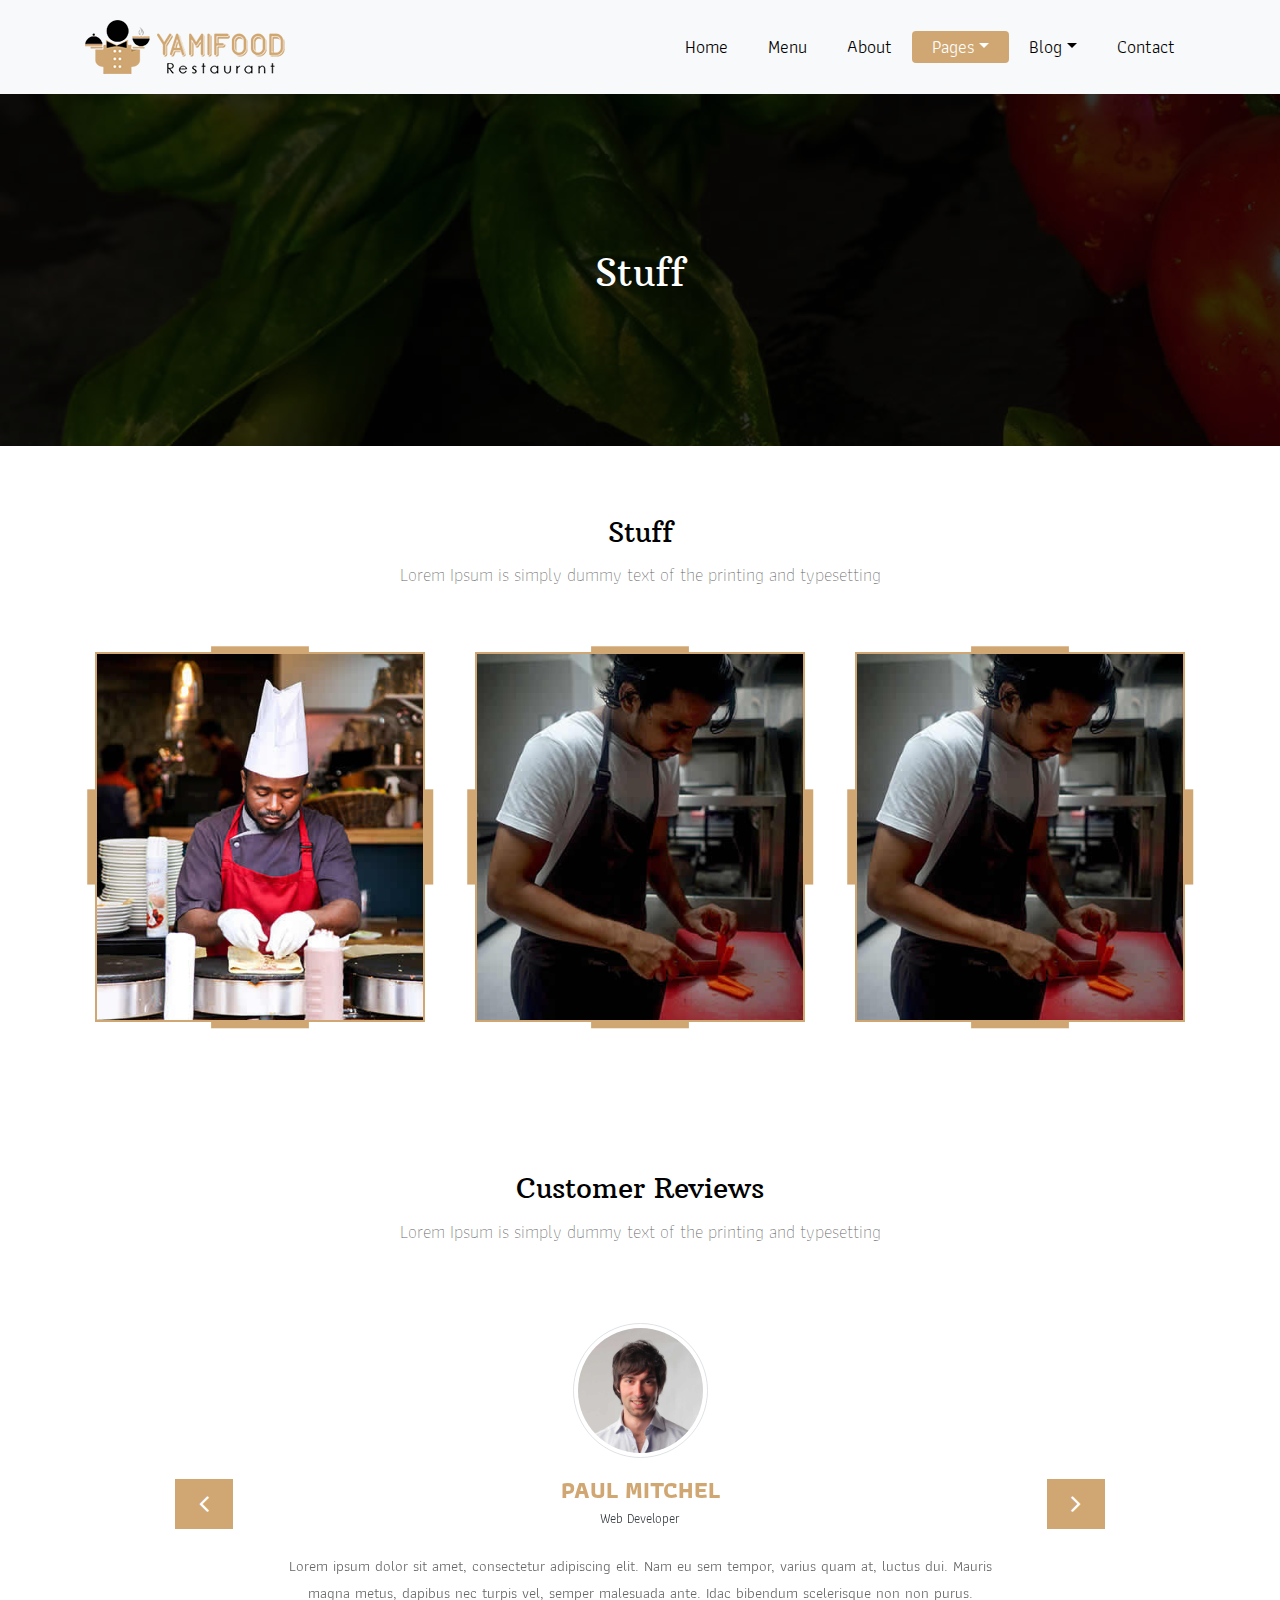
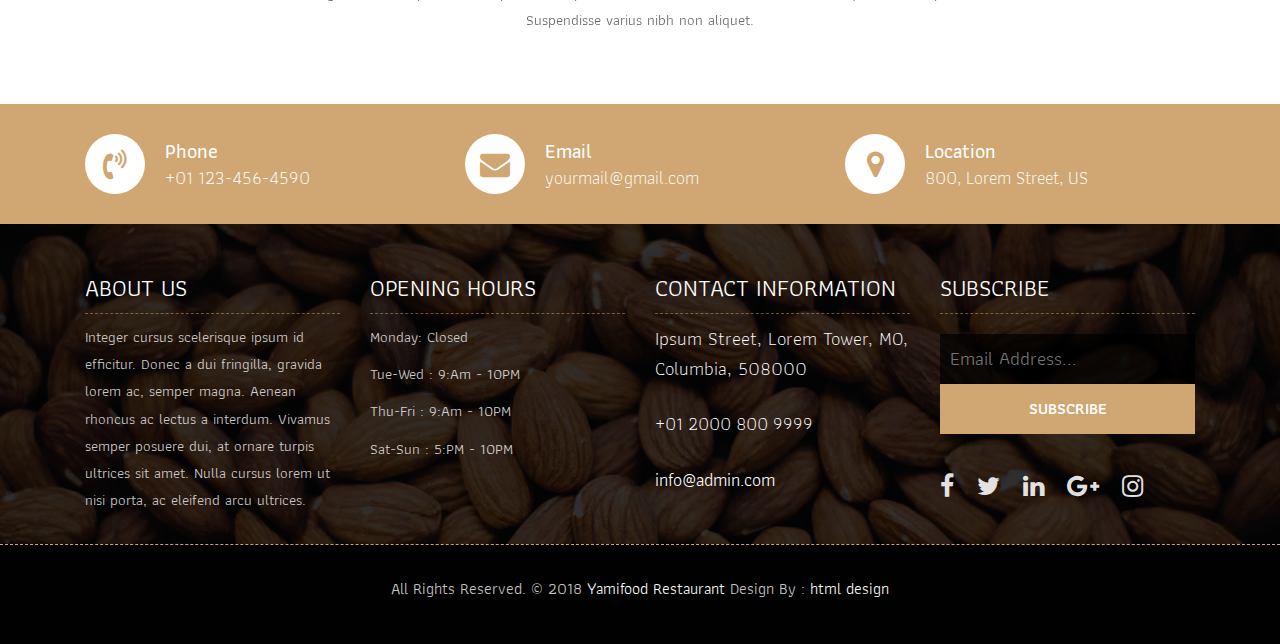
<file: Ravin/stuff.html>
<!DOCTYPE html>
<html lang="en"><!-- Basic -->
<head>
	<meta charset="utf-8">
    <meta http-equiv="X-UA-Compatible" content="IE=edge">   
   
    <!-- Mobile Metas -->
    <meta name="viewport" content="width=device-width, initial-scale=1">
 
     <!-- Site Metas -->
    <title>Yamifood Restaurant - Responsive HTML5 Template</title>  
    <meta name="keywords" content="">
    <meta name="description" content="">
    <meta name="author" content="">

    <!-- Site Icons -->
    <link rel="shortcut icon" href="images/favicon.ico" type="image/x-icon">
    <link rel="apple-touch-icon" href="images/apple-touch-icon.png">

    <!-- Bootstrap CSS -->
    <link rel="stylesheet" href="css/bootstrap.min.css">    
	<!-- Site CSS -->
    <link rel="stylesheet" href="css/style.css">    
    <!-- Responsive CSS -->
    <link rel="stylesheet" href="css/responsive.css">
    <!-- Custom CSS -->
    <link rel="stylesheet" href="css/custom.css">

    <!--[if lt IE 9]>
      <script src="https://oss.maxcdn.com/libs/html5shiv/3.7.0/html5shiv.js"></script>
      <script src="https://oss.maxcdn.com/libs/respond.js/1.4.2/respond.min.js"></script>
    <![endif]-->

</head>

<body>
	<!-- Start header -->
	<header class="top-navbar">
		<nav class="navbar navbar-expand-lg navbar-light bg-light">
			<div class="container">
				<a class="navbar-brand" href="index.html">
					<img src="images/logo.png" alt="" />
				</a>
				<button class="navbar-toggler" type="button" data-toggle="collapse" data-target="#navbars-rs-food" aria-controls="navbars-rs-food" aria-expanded="false" aria-label="Toggle navigation">
				  <span class="navbar-toggler-icon"></span>
				</button>
				<div class="collapse navbar-collapse" id="navbars-rs-food">
					<ul class="navbar-nav ml-auto">
						<li class="nav-item"><a class="nav-link" href="index.html">Home</a></li>
						<li class="nav-item"><a class="nav-link" href="menu.html">Menu</a></li>
						<li class="nav-item"><a class="nav-link" href="about.html">About</a></li>
						<li class="nav-item active dropdown">
							<a class="nav-link dropdown-toggle" href="#" id="dropdown-a" data-toggle="dropdown">Pages</a>
							<div class="dropdown-menu" aria-labelledby="dropdown-a">
								<a class="dropdown-item" href="reservation.html">Reservation</a>
								<a class="dropdown-item" href="stuff.html">Stuff</a>
								<a class="dropdown-item" href="gallery.html">Gallery</a>
							</div>
						</li>
						<li class="nav-item dropdown">
							<a class="nav-link dropdown-toggle" href="#" id="dropdown-a" data-toggle="dropdown">Blog</a>
							<div class="dropdown-menu" aria-labelledby="dropdown-a">
								<a class="dropdown-item" href="blog.html">blog</a>
								<a class="dropdown-item" href="blog-details.html">blog Single</a>
							</div>
						</li>
						<li class="nav-item"><a class="nav-link" href="contact.html">Contact</a></li>
					</ul>
				</div>
			</div>
		</nav>
	</header>
	<!-- End header -->
	
	<!-- Start All Pages -->
	<div class="all-page-title page-breadcrumb">
		<div class="container text-center">
			<div class="row">
				<div class="col-lg-12">
					<h1>Stuff</h1>
				</div>
			</div>
		</div>
	</div>
	<!-- End All Pages -->
	
	<!-- Start Stuff -->
	<div class="stuff-box">
		<div class="container">
			<div class="row">
				<div class="col-lg-12">
					<div class="heading-title text-center">
						<h2>Stuff</h2>
						<p>Lorem Ipsum is simply dummy text of the printing and typesetting</p>
					</div>
				</div>
			</div>
			<div class="row">
				<div class="col-md-4 col-sm-6">
					<div class="our-team">
						<img src="images/stuff-img-01.jpg">
						<div class="team-content">
							<h3 class="title">Williamson</h3>
							<span class="post">Web Developer</span>
							<ul class="social">
								<li><a href="#"><i class="fa fa-facebook-f"></i></a></li>
								<li><a href="#"><i class="fa fa-twitter"></i></a></li>
								<li><a href="#"><i class="fa fa-google-plus"></i></a></li>
							</ul>
						</div>
					</div>
				</div>

				<div class="col-md-4 col-sm-6">
					<div class="our-team">
						<img src="images/stuff-img-02.jpg">
						<div class="team-content">
							<h3 class="title">Kristiana</h3>
							<span class="post">Web Designer</span>
							<ul class="social">
								<li><a href="#"><i class="fa fa-facebook-f"></i></a></li>
								<li><a href="#"><i class="fa fa-twitter"></i></a></li>
								<li><a href="#"><i class="fa fa-google-plus"></i></a></li>
							</ul>
						</div>
					</div>
				</div>

				<div class="col-md-4 col-sm-6">
					<div class="our-team">
						<img src="images/stuff-img-02.jpg">
						<div class="team-content">
							<h3 class="title">Steve Thomas</h3>
							<span class="post">Web Developer</span>
							<ul class="social">
								<li><a href="#"><i class="fa fa-facebook-f"></i></a></li>
								<li><a href="#"><i class="fa fa-twitter"></i></a></li>
								<li><a href="#"><i class="fa fa-google-plus"></i></a></li>
							</ul>
						</div>
					</div>
				</div>
			</div>
		</div>
	</div>
	<!-- End Stuff -->
	
	<!-- Start Customer Reviews -->
	<div class="customer-reviews-box">
		<div class="container">
			<div class="row">
				<div class="col-lg-12">
					<div class="heading-title text-center">
						<h2>Customer Reviews</h2>
						<p>Lorem Ipsum is simply dummy text of the printing and typesetting</p>
					</div>
				</div>
			</div>
			<div class="row">
				<div class="col-md-8 mr-auto ml-auto text-center">
					<div id="reviews" class="carousel slide" data-ride="carousel">
						<div class="carousel-inner mt-4">
							<div class="carousel-item text-center active">
								<div class="img-box p-1 border rounded-circle m-auto">
									<img class="d-block w-100 rounded-circle" src="images/profile-1.jpg" alt="">
								</div>
								<h5 class="mt-4 mb-0"><strong class="text-warning text-uppercase">Paul Mitchel</strong></h5>
								<h6 class="text-dark m-0">Web Developer</h6>
								<p class="m-0 pt-3">Lorem ipsum dolor sit amet, consectetur adipiscing elit. Nam eu sem tempor, varius quam at, luctus dui. Mauris magna metus, dapibus nec turpis vel, semper malesuada ante. Idac bibendum scelerisque non non purus. Suspendisse varius nibh non aliquet.</p>
							</div>
							<div class="carousel-item text-center">
								<div class="img-box p-1 border rounded-circle m-auto">
									<img class="d-block w-100 rounded-circle" src="images/profile-3.jpg" alt="">
								</div>
								<h5 class="mt-4 mb-0"><strong class="text-warning text-uppercase">Steve Fonsi</strong></h5>
								<h6 class="text-dark m-0">Web Designer</h6>
								<p class="m-0 pt-3">Lorem ipsum dolor sit amet, consectetur adipiscing elit. Nam eu sem tempor, varius quam at, luctus dui. Mauris magna metus, dapibus nec turpis vel, semper malesuada ante. Idac bibendum scelerisque non non purus. Suspendisse varius nibh non aliquet.</p>
							</div>
							<div class="carousel-item text-center">
								<div class="img-box p-1 border rounded-circle m-auto">
									<img class="d-block w-100 rounded-circle" src="images/profile-7.jpg" alt="">
								</div>
								<h5 class="mt-4 mb-0"><strong class="text-warning text-uppercase">Daniel vebar</strong></h5>
								<h6 class="text-dark m-0">Seo Analyst</h6>
								<p class="m-0 pt-3">Lorem ipsum dolor sit amet, consectetur adipiscing elit. Nam eu sem tempor, varius quam at, luctus dui. Mauris magna metus, dapibus nec turpis vel, semper malesuada ante. Idac bibendum scelerisque non non purus. Suspendisse varius nibh non aliquet.</p>
							</div>
						</div>
						<a class="carousel-control-prev" href="#reviews" role="button" data-slide="prev">
							<i class="fa fa-angle-left" aria-hidden="true"></i>
							<span class="sr-only">Previous</span>
						</a>
						<a class="carousel-control-next" href="#reviews" role="button" data-slide="next">
							<i class="fa fa-angle-right" aria-hidden="true"></i>
							<span class="sr-only">Next</span>
						</a>
                    </div>
				</div>
			</div>
		</div>
	</div>
	<!-- End Customer Reviews -->
	
	<!-- Start Contact info -->
	<div class="contact-imfo-box">
		<div class="container">
			<div class="row">
				<div class="col-md-4">
					<i class="fa fa-volume-control-phone"></i>
					<div class="overflow-hidden">
						<h4>Phone</h4>
						<p class="lead">
							+01 123-456-4590
						</p>
					</div>
				</div>
				<div class="col-md-4">
					<i class="fa fa-envelope"></i>
					<div class="overflow-hidden">
						<h4>Email</h4>
						<p class="lead">
							yourmail@gmail.com
						</p>
					</div>
				</div>
				<div class="col-md-4">
					<i class="fa fa-map-marker"></i>
					<div class="overflow-hidden">
						<h4>Location</h4>
						<p class="lead">
							800, Lorem Street, US
						</p>
					</div>
				</div>
			</div>
		</div>
	</div>
	<!-- End Contact info -->
	
	<!-- Start Footer -->
	<footer class="footer-area bg-f">
		<div class="container">
			<div class="row">
				<div class="col-lg-3 col-md-6">
					<h3>About Us</h3>
					<p>Integer cursus scelerisque ipsum id efficitur. Donec a dui fringilla, gravida lorem ac, semper magna. Aenean rhoncus ac lectus a interdum. Vivamus semper posuere dui, at ornare turpis ultrices sit amet. Nulla cursus lorem ut nisi porta, ac eleifend arcu ultrices.</p>
				</div>
				<div class="col-lg-3 col-md-6">
					<h3>Opening hours</h3>
					<p><span class="text-color">Monday: </span>Closed</p>
					<p><span class="text-color">Tue-Wed :</span> 9:Am - 10PM</p>
					<p><span class="text-color">Thu-Fri :</span> 9:Am - 10PM</p>
					<p><span class="text-color">Sat-Sun :</span> 5:PM - 10PM</p>
				</div>
				<div class="col-lg-3 col-md-6">
					<h3>Contact information</h3>
					<p class="lead">Ipsum Street, Lorem Tower, MO, Columbia, 508000</p>
					<p class="lead"><a href="#">+01 2000 800 9999</a></p>
					<p><a href="#"> info@admin.com</a></p>
				</div>
				<div class="col-lg-3 col-md-6">
					<h3>Subscribe</h3>
					<div class="subscribe_form">
						<form class="subscribe_form">
							<input name="EMAIL" id="subs-email" class="form_input" placeholder="Email Address..." type="email">
							<button type="submit" class="submit">SUBSCRIBE</button>
							<div class="clearfix"></div>
						</form>
					</div>
					<ul class="list-inline f-social">
						<li class="list-inline-item"><a href="#"><i class="fa fa-facebook" aria-hidden="true"></i></a></li>
						<li class="list-inline-item"><a href="#"><i class="fa fa-twitter" aria-hidden="true"></i></a></li>
						<li class="list-inline-item"><a href="#"><i class="fa fa-linkedin" aria-hidden="true"></i></a></li>
						<li class="list-inline-item"><a href="#"><i class="fa fa-google-plus" aria-hidden="true"></i></a></li>
						<li class="list-inline-item"><a href="#"><i class="fa fa-instagram" aria-hidden="true"></i></a></li>
					</ul>
				</div>
			</div>
		</div>
		
		<div class="copyright">
			<div class="container">
				<div class="row">
					<div class="col-lg-12">
						<p class="company-name">All Rights Reserved. &copy; 2018 <a href="#">Yamifood Restaurant</a> Design By : 
					<a href="https://html.design/">html design</a></p>
					</div>
				</div>
			</div>
		</div>
		
	</footer>
	<!-- End Footer -->
	
	<a href="#" id="back-to-top" title="Back to top" style="display: none;">&uarr;</a>

	<!-- ALL JS FILES -->
	<script src="js/jquery-3.2.1.min.js"></script>
	<script src="js/popper.min.js"></script>
	<script src="js/bootstrap.min.js"></script>
    <!-- ALL PLUGINS -->
	<script src="js/jquery.superslides.min.js"></script>
	<script src="js/images-loded.min.js"></script>
	<script src="js/isotope.min.js"></script>
	<script src="js/baguetteBox.min.js"></script>
	<script src="js/form-validator.min.js"></script>
    <script src="js/contact-form-script.js"></script>
    <script src="js/custom.js"></script>
</body>
</html>
</file>
<file: Profile Html/Styles.css>
* {
    color: aliceblue;
    font-family: 'Segoe UI', Tahoma, Geneva, Verdana, sans-serif;
}
 body {
    margin: 0;
 }
 a {
    text-decoration: none;
 }

 .container {
    width: 100%;
    height: 100vh;
    background-image: linear-gradient(#7B2CE7, #1BA4D2);
    display: flex;
    justify-content: center;
    align-items: center;

 }

 .card {
    width: 850px;
    background-color: rgba(27, 164, 210, .5);
    height: 600px;
    border-radius: 16px;
    display: flex;
    flex-direction: column;
    align-items: center;
    box-shadow: rgba(0, 0, 0, 0.24) 0px 3px 8px;
 }
 .profile-img {
   width: 90px;
   border-radius: 16px;
   border: #1BA4D2;
   box-shadow: rgba(0, 0, 0, 0.35) 0px 5px 15px;
   transform: translateY(-50px);
 }

.container-text {
   margin-top: -60px;
}

 h1.name {
   margin: 0;
   border: #0f0f0f;
 }

 h3.desc {
   font-weight: 400;
 }

.adress-icon {
   width: 30px;
   margin-top: -100px;
}
</file>
<file: Ravin/css/style.css>
/*------------------------------------------------------------------
    IMPORT FONTS
-------------------------------------------------------------------*/

@import url('https://fonts.googleapis.com/css?family=Arbutus+Slab');
@import url('https://fonts.googleapis.com/css?family=Athiti:400,500,600');

/*------------------------------------------------------------------
    IMPORT FILES
-------------------------------------------------------------------*/

@import url(animate.css);
@import url(font-awesome.min.css);
@import url(superslides.css);
@import url(baguetteBox.min.css);

/*------------------------------------------------------------------
    SKELETON
-------------------------------------------------------------------*/

body {
    color: #666666;
    font-size: 15px;
    font-family: 'Athiti', sans-serif;
    line-height: 1.80857;
}


a {
    color: #1f1f1f;
    text-decoration: none !important;
    outline: none !important;
    -webkit-transition: all .3s ease-in-out;
    -moz-transition: all .3s ease-in-out;
    -ms-transition: all .3s ease-in-out;
    -o-transition: all .3s ease-in-out;
    transition: all .3s ease-in-out;
}

h1,
h2,
h3,
h4,
h5,
h6 {
    letter-spacing: 0;
    font-weight: normal;
    position: relative;
    padding: 0 0 10px 0;
    font-weight: normal;
    line-height: 120% !important;
    color: #1f1f1f;
    margin: 0
}

h1 {
    font-size: 24px
}

h2 {
    font-size: 22px
}

h3 {
    font-size: 18px
}

h4 {
    font-size: 16px
}

h5 {
    font-size: 14px
}

h6 {
    font-size: 13px
}

h1 a,
h2 a,
h3 a,
h4 a,
h5 a,
h6 a {
    color: #212121;
    text-decoration: none!important;
    opacity: 1
}

h1 a:hover,
h2 a:hover,
h3 a:hover,
h4 a:hover,
h5 a:hover,
h6 a:hover {
    opacity: .8
}

a {
    color: #1f1f1f;
    text-decoration: none;
    outline: none;
}

a,
.btn {
    text-decoration: none !important;
    outline: none !important;
    -webkit-transition: all .3s ease-in-out;
    -moz-transition: all .3s ease-in-out;
    -ms-transition: all .3s ease-in-out;
    -o-transition: all .3s ease-in-out;
    transition: all .3s ease-in-out;
}

.btn-custom {
    margin-top: 20px;
    background-color: transparent !important;
    border: 2px solid #ddd;
    padding: 12px 40px;
    font-size: 16px;
}

.lead {
    font-size: 18px;
    line-height: 30px;
    color: #767676;
    margin: 0;
    padding: 0;
}

blockquote {
    margin: 20px 0 20px;
    padding: 30px;
}

ul, li, ol{
	list-style: none;
	margin: 0px;
	padding: 0px;
}
button:focus{
	outline: none;
}

.form-control::-moz-placeholder {
    color: #2a2a2a;
    opacity: 1;
}

/*------------------------------------------------------------------
    LOADER 
-------------------------------------------------------------------*/


/*------------------------------------------------------------------
    HEADER
-------------------------------------------------------------------*/
.top-navbar{
	position: relative;
	z-index: 10;
}

.top-navbar .navbar{
	padding: 15px 0px;
	position: fixed;
	width: 100%;
	transition: height .3s ease-out, background .3s ease-out, box-shadow .3s ease-out;
	-webkit-transform: translate3d(0, 0, 0);
	transform: translate3d(0, 0, 0);
	z-index: 100;
}

.top-navbar .navbar-light .navbar-nav .nav-link{
	color: #010101;
	font-size: 18px;
	padding: 0px 20px;
	border-radius: 4px;
}

.top-navbar .navbar-light .navbar-nav .nav-item .nav-link:hover{
	background: #d0a772;
	color: #ffffff;
}
.top-navbar .navbar-light .navbar-nav .nav-item.active .nav-link{
	background: #d0a772;
	color: #ffffff;
	border-radius: 4px;
}

.navbar-expand-lg .navbar-nav .dropdown-menu{
	border: none;
	 box-shadow: 2px 5px 6px rgba(0,0,0,0.5);
}

.navbar-expand-lg .navbar-nav .dropdown-menu a.dropdown-item:hover{
	background: #d0a772;
	color: #ffffff;
}
.navbar-light .navbar-toggler:hover{
	background: #cfa671;
}

/*------------------------------------------------------------------
    Slider
-------------------------------------------------------------------*/

.cover-slides{
	height: 100vh;
}
.slides-navigation a {
	background: #cfa671;
    position: absolute;
    height: 70px;
    width: 70px;
    top: 50%;
    font-size: 20px;
    display: block;
    color: #fff;
	line-height: 80px;
	text-align: center;
    transition: all .3s ease-in-out;
}
.slides-navigation a i{
	font-size: 40px;
}
.slides-navigation a:hover {
	background: #010101;
}
.cover-slides .container{
	height: 100%;
	position: relative;
	z-index: 2;
}
.cover-slides .container > .row {
	-webkit-box-align: center;
	-ms-flex-align: center;
	align-items: center;
}
.cover-slides .container > .row {
    height: 100%;
}

.btn{
	text-transform: uppercase;
	padding: 19px 36px;
}
.btn{
	display: inline-block;
	font-weight: 600;
	text-align: center;
	white-space: nowrap;
	vertical-align: middle;
	-webkit-user-select: none;
	-moz-user-select: none;
	-ms-user-select: none;
	user-select: none;
	border: 2px solid transparent;
	padding: 12px 30px;
	font-size: 16px;
	line-height: 1.5;
	border-radius: .1875rem;
	transition: color .15s ease-in-out, background-color .15s ease-in-out, border-color .15s ease-in-out, box-shadow .15s ease-in-out;
}
.btn-outline-new-white {
    color: #fff;
    background-color: transparent;
    background-image: none;
    border-color: #cfa671;
}
.btn-outline-new-white:hover {
    color: #ffffff;
    background-color: #cfa671;
    border-color: #cfa671;
}

.overlay-background {
    background: #333;
    position: absolute;
    height: 100%;
    width: 100%;
    left: 0;
    top: 0;
	opacity: 0.5;
}

.cover-slides h1{
	font-family: 'Arbutus Slab', serif;
	font-weight: 500;
	font-size: 64px;
	color: #fff;
}
.cover-slides p{
	font-size: 18px;
	color: #fff;
}
.slides-pagination a{
	border: 2px solid #ffffff;
}
.slides-pagination a.current{
	background: #cfa671;
	border: 2px solid #cfa671;
}

/*------------------------------------------------------------------
    About
-------------------------------------------------------------------*/

.about-section-box{
	padding: 70px 0px;
}
.about-section-box .img-fluid{
	box-shadow: -10px -10px 0px #d0a772;
}
.inner-column{}
.inner-column h1{
	font-family: 'Arbutus Slab', serif;
	font-size: 30px;
	color: #010101;
}
.inner-column h1 span{
	color: #d0a772;
}
.inner-column h4{
	font-size: 16px;
	font-weight: 500;
}
.inner-column p{
	font-size: 18px;
}
.inner-column .btn-outline-new-white{
	color: #d0a772;
}
.inner-column .btn-outline-new-white:hover{
	color: #ffffff;
}

/*------------------------------------------------------------------
    QT
-------------------------------------------------------------------*/


.qt-background{
	background: url(../images/qt-bg.jpg) no-repeat;
	background-size: cover;
	padding: 100px 0;
	background-attachment: fixed;
	background-position: center center;
	position: relative;
}
.qt-background p {
    font-size: 35px;
    font-weight: 300;
    line-height: 44px;
    color: #fff;
	font-family: 'Arbutus Slab', serif;
	margin-bottom: 20px;
}

.qt-background span {
    color: #fff;
    font-size: 20px;  
	font-weight: 500;	
}

/*------------------------------------------------------------------
    Menu
-------------------------------------------------------------------*/

.menu-box{
	padding: 70px 0px;
}

.heading-title{
	margin-bottom: 50px;
}
.heading-title h2{
	color: #010101;
	font-size: 28px;
	font-family: 'Arbutus Slab', serif;
}
.heading-title p{
	font-size: 18px;
	font-weight: 200;
	margin: 0px;
}

.filter-button-group {
    border: 1px solid #e4e4e4;
    border-radius: 4px;
    margin: 10px 15px;
    display: inline-block;
}

.filter-button-group button {
    color: #333;
    letter-spacing: 1px;
    text-transform: uppercase;
    font-weight: 600;
    font-size: 14px;
    cursor: pointer;
    background: #fff;
    padding: 12px 40px;
    border: none;
    border-radius: 4px;
}

.filter-button-group button.active {
    background: #cfa671;
    color: #fff;
    box-shadow: 2px 20px 45px 5px rgba(0,0,0,.2);
}

.gallery-single{
	margin: 30px 0px;
}

.gallery-single {
    position: relative;
    overflow: hidden;
    -webkit-box-shadow: 0 0 10px #ccc;
    box-shadow: 0 0 10px #ccc;
}

.why-text {
    position: absolute;
    left: 0;
    bottom: -100%;
    right: 0;
    height: 100%;
    background: rgba(207, 166, 113, 0.9);
    padding: 12px 12px;
    -webkit-transition: all .3s ease;
    transition: all .3s ease;
}
.why-text h4{
	color: #ffffff;
	font-size: 24px;
	font-weight: 500;
	font-family: 'Arbutus Slab', serif;
}
.why-text p{
	color: #ffffff;
	font-size: 18px;
	border-bottom: 1px dashed #010101;
	margin: 0px;
	padding-bottom: 15px;
	margin-top: 15px;
	margin-bottom: 15px;
}
.why-text h5{
	font-size: 28px;
	font-weight: 600;
	color: #ffffff;
}

.gallery-single:hover .why-text{
	bottom: 0px;
}


/*------------------------------------------------------------------
    Gallery
-------------------------------------------------------------------*/

.gallery-box{
	padding: 70px 0px;
}
.tz-gallery{
	margin-top: 30px;
}
.tz-gallery .lightbox img {
    width: 100%;
    margin-bottom: 30px;
    transition: 0.2s ease-in-out;
    box-shadow: 0 2px 3px rgba(0,0,0,0.2);
}
.tz-gallery .lightbox img:hover {
    transform: scale(1.05);
    box-shadow: 0 8px 15px rgba(0,0,0,0.3);
}

/*------------------------------------------------------------------
    Customer Reviews
-------------------------------------------------------------------*/

.customer-reviews-box{
	padding: 70px 0px;
}

.carousel-inner .carousel-item .img-box{
	width: 135px;
	height: 135px;
}
.carousel-control-prev{
	left: -100px;
}
.carousel-control-next{
	right: -100px;
}
.carousel-indicators{
	top: 320px;
}

.text-warning{
	color: #d0a772 !important;
	font-size: 24px;
}

@media (min-width: 320px) and (max-width: 640px) {
	.carousel-inner .carousel-item p{
		font-size: 14px;
	}
	.carousel-control-prev{
		left: -5px;
	}
	.carousel-control-next{
		right: -5px;
	}
 	.carousel-indicators{
		top: 400px;
	}
}

#reviews .carousel-control-prev{
	background: #d0a772;
	color: #ffffff;
	display: block;
	position: absolute;
	width: 8%;
	height: 50px;
	top: 50%;
	font-size: 28px;
	opacity: 1;
}
#reviews .carousel-control-prev:hover{
	background: #010101;
	color: #ffffff;
}

#reviews .carousel-control-next{
	background: #d0a772;
	color: #ffffff;
	display: block;
	position: absolute;
	width: 8%;
	height: 50px;
	top: 50%;
	font-size: 28px;
	opacity: 1;
}
#reviews .carousel-control-next:hover{
	background: #010101;
	color: #ffffff;
}


/*------------------------------------------------------------------
    Contact info
-------------------------------------------------------------------*/

.contact-imfo-box{
	background: #d0a772;
	padding: 30px 0;
}

.overflow-hidden {
    overflow: hidden;
}

.contact-imfo-box i{
	display: block;
	float: left;
	width: 60px;
	height: 60px;
	line-height: 60px;
	text-align: center;
	background: #fff;
	color: #d0a772;
	font-size: 30px;
	-webkit-border-radius: 50%;
	-moz-border-radius: 50%;
	-ms-border-radius: 50%;
	border-radius: 50%;
	margin-right: 20px;
}
.contact-imfo-box h4 {
    margin: 0px;
    margin-top: 5px;
	color: #ffffff;
	font-size: 20px;
	padding: 0px;
	font-weight: 500;
	line-height: 24px;
}
.contact-imfo-box p {
    margin: 0px;
	color: #ffffff;
	font-weight: 300;
}

/*------------------------------------------------------------------
    Footer
-------------------------------------------------------------------*/

.footer-area{
	padding-top: 50px;
	padding-bottom: 0px;
}
.bg-f{
	background-image: url("../images/footer-bg.jpg");
	background-attachment: scroll;
	background-clip: initial;
	background-color: rgba(0, 0, 0, 0);
	background-origin: initial;
	background-position: center center;
	background-repeat: no-repeat;
	background-size: cover;
	position: relative;
}
.bg-f::before {
    background: #010101;
    content: "";
    height: 100%;
    left: 0;
    position: absolute;
    top: 0;
    width: 100%;
    z-index: 1;
	opacity: 0.8;
}

.footer-area .container{
	position: relative;
	z-index: 1;
}
.footer-area h3{
	color: #ffffff;
	text-transform: uppercase;
	font-size: 24px;
	border-bottom: 1px dashed rgba(207, 166, 113, 0.5);
	margin-bottom: 10px;
}
.footer-area p{
	font-size: 15px;
	color: rgba(255, 255, 255, 0.8);
	margin: 0;
	padding-bottom: 10px;
}

.footer-area p.lead{
	font-size: 19px;
	color: #ffffff;
	margin-bottom: 15px;
}
.footer-area p.lead a{
	color: #ffffff;
	margin-bottom: 15px;
}
.footer-area p.lead a:hover{
	color: #d0a772;
}
.footer-area p a{
	font-size: 18px;
	color: #ffffff;
}
.footer-area p a:hover{
	color: #d0a772;
}

.subscribe_form {
    display: block;
    text-align: center;
    padding: 5px 0;
}

.subscribe_form .form_input {
    display: block;
    background-color: rgba(0,0,0,0.7);
    color: #fff;
    border: none;
    font-size: 19px;
    line-height: 50px;
    padding: 0 10px;
    float: left;
    width: 100%;
    transition: all 0.5s ease-in-out;
}

.subscribe_form .submit {
    background-color: #d0a772;
    color: #fff;
    font-size: 16px;
    font-weight: 600;
    line-height: 50px;
    display: inline-block;
    padding: 0 10px;
    float: left;
    width: 100%;
	border: none;
	cursor: pointer;
    transition: all 0.5s ease-in-out;
}
.subscribe_form .submit:hover{
	background: #010101;
}

.f-social {
    padding-bottom: 10px;
    margin: 0px;
    margin-top: 20px;
}
.f-social li a {
    font-size: 25px;
    color: rgba(255, 255, 255, 0.9);
	margin-right: 10px;
}

.copyright{
	margin-top: 20px;
	position: relative;
	display: block;
	background-color: #010101;
	border-top: 1px dashed rgba(207, 166, 113);
	padding: 30px 0;
	z-index: 1;
}

.copyright .company-name{
	font-size: 16px;
	text-align: center;
}
.copyright .company-name a{
	font-size: 16px;
}

/*------------------------------------------------------------------
    All Pages
-------------------------------------------------------------------*/

.page-breadcrumb {
    padding: 250px 0 150px;
    background: url(../images/all-bg.jpg) no-repeat;
    background-attachment: fixed;
    background-size: cover;
    background-position: 0 0;
    position: relative;
}
.all-page-title .container{
	position: relative;
	z-index: 2;
}
.all-page-title::before{
	background: #010101;
	content: "";
	height: 100%;
	left: 0;
	position: absolute;
	top: 0;
	width: 100%;
	z-index: 1;
	opacity: 0.8;	
}
.all-page-title h1{
	font-size: 38px;
	color: #ffffff;
	font-family: 'Arbutus Slab', serif;
	padding: 0px;
}

.inner-pt{
	margin-top: 30px;
}
.inner-pt p{
	font-size: 18px;
}

.stuff-box{
	padding: 70px 0px;
}

.our-team{
    border: 2px solid #d0a772;
    border-radius: 0px;
    text-align: center;
    margin: 10px;
    z-index: 1;
    position: relative;
}
.our-team:before,
.our-team:after{
    content: "";
    width: 100%;
    height: 104%;
    background: #d0a772;
    position: absolute;
    top: 50%;
    left: 0;
    z-index: -1;
    transform: translateY(-50%) scaleX(0.3);
    transition: all 0.3s ease 0s;
}
.our-team:after{
    width: 106%;
    left: 50%;
    transform: translate(-50%, -50%) scaleY(0.25);
}
.our-team:hover:before{ transform: translateY(-50%) scaleX(0.7); }
.our-team:hover:after{ transform: translate(-50%, -50%) scaleY(0.7); }
.our-team img{
    width: 100%;
    height: auto;
    border-radius: 0px;
    transition: all 0.3s ease 0s;
}
.our-team .team-content{
    width: 93%;
    padding: 25px 0 10px;
    background: #d0a772;
    position: absolute;
    bottom: 50px;
    left: 50%;
    opacity: 0;
    transform: translateX(-50%);
    transition: all 0.3s cubic-bezier(0.5, 0.2,0.1,0.9);
}
.our-team:hover .team-content{
    bottom: 10px;
    opacity: 1;
}
.our-team .title{
    font-size: 25px;
    font-weight: 600;
    color: #fff;
    letter-spacing: 1px;
    text-transform: capitalize;
    margin: 0;
}
.our-team .post{
    display: block;
    font-size: 16px;
    color: #fff;
    text-transform: uppercase;
    margin-bottom: 10px;
}
.our-team .social{
    padding: 0;
    margin: 0;
    list-style: none;
}
.our-team .social li{
    display: inline-block;
    margin: 0 5px;
}
.our-team .social li a{
    display: block;
    width: 35px;
    height: 35px;
    line-height: 35px;
    border-radius: 50%;
    background: #fff;
    font-size: 20px;
    color: #d0a772;
    transition: all 0.3s ease 0s;
}
.our-team .social li a:hover{
    background: #ffffff;
    box-shadow: 0 0 0 5px rgba(255,255,255,0.3);
    color: #d0a772;
}
@media only screen and (max-width: 990px){
    .our-team{ margin-bottom: 30px; }
}


.reservation-box{
	padding: 70px 0px;
}

.reservation-box h3{
	padding: 0px 15px;
	margin-bottom: 20px;
	font-weight: 600;
}

.help-block ul li{
	color: red;
}

.form-control[readonly]{
	background-color: #ffffff;
}

.form-control{
	border-radius: 0px;
	min-height: 50px;
}
.form-control:focus{
	border: 1px solid #d0a772;
	box-shadow: none;
}

.form-group .picker__input.picker__input--active{
	border-color: #d0a772;
}

.submit-button{
	margin-top: 20px;
}
.btn.btn-common{
	color: #d0a772;
	background-color: transparent;
	background-image: none;
	border-color: #cfa671;
}
.btn.btn-common:hover{
	color: #ffffff;
	background-color: #cfa671;
	border-color: #cfa671;
}
.blog-box{
	padding: 70px 0px;
}
.blog-box-inner{
	position: relative;
	margin-bottom: 30px;
}

.blog-box-inner .blog-img-box{
	position: relative;
	display: block;
}

.blog-box-inner .blog-detail{
	position: absolute;
	top: 0;
	background: #fff;
	padding: 30px 25px;
	border: 1px solid #ddd;
	transition-duration: .5s;
	height: 100%;
}

.blog-detail h4 {
    font-size: 18px;
    font-weight: 500;
    color: #222222;
}

.blog-detail ul li {
    display: inline-block;
    padding: 0px 5px;
}
.blog-detail ul li span{
	color: #d0a772;
	cursor: pointer;
}
.blog-detail ul li span:hover{
	color: #010101;
}

.blog-detail ul li:first-child {
    padding-left: 0px;
}

.blog-detail p {
    padding: 10px 0px 0 0;
	margin: 0px;
}

.blog-detail a{
	color: #d0a772;
	margin-top: 20px;
}

.blog-box-inner .blog-detail:hover{
	background: rgba(255, 255, 255, .9);
}

.blog-inner-box {
    position: relative;
    margin: 0px 10px;
    margin-bottom: 30px;
}
.side-blog-img {
    box-shadow: -15px -15px 0px 0px rgba(0,0,0,0.4);
    -webkit-transition: all 1s ease 0.01s;
    transition: all 1s ease 0.01s;
    position: relative;
}

.date-blog-up {
    position: absolute;
    right: 0px;
    top: 0px;
    background: #cfa671;
    font-size: 18px;
    color: #ffffff;
    padding: 5px 15px 5px 5px;
}
.inner-blog-detail {
    background: #ffffff;
    position: relative;
    padding: 30px 20px;
}

.inner-blog-detail h3 {
    font-size: 20px;
    font-weight: 500;
    padding-bottom: 15px;
}
.inner-blog-detail ul li {
    display: inline-block;
    padding: 0px 5px;
    color: #222222;
}
.inner-blog-detail ul li span {
    color: #cfa671;
}
.inner-blog-detail p {
    padding: 10px 0px;
}
.details-page blockquote {
    border-left: 5px solid #cfa671;
}
.details-page blockquote {
    padding: 20px;
}
blockquote {
    margin: 20px 0 20px;
    padding: 30px;
}
.blog-inner-details-line {
    margin: 20px 0px;
    clear: both;
    float: left;
    width: 100%;
}
.line-left-social h5 {
    font-size: 18px;
    font-weight: 600;
    padding-bottom: 15px;
}
.line-left-social ul li {
    display: inline-block;
    margin-bottom: 5px;
}
.line-right-social ul li {
    display: inline-block;
}
.line-right-social ul li a {
    display: block;
    padding: 5px;
    background: #f5f5f5;
    border-radius: 6px;
    font-weight: 500;
    width: 35px;
    height: 35px;
    text-align: center;
    line-height: 25px;
    font-size: 15px;
}
.line-left-social ul li a {
    display: block;
    padding: 5px 10px;
    background: #f5f5f5;
    border-radius: 6px;
    font-weight: 400;
    font-size: 12px;
}
.line-left-social ul li a:hover {
    background: #cfa671;
    color: #ffffff;
}
.line-right-social ul li a:hover {
    background: #cfa671;
    color: #ffffff;
}
.line-right-social h5 {
    font-size: 18px;
    font-weight: 600;
    padding-bottom: 15px;
}
.blog-comment-box {
    clear: both;
    margin: 20px 0px;
    float: left;
    width: 100%;
}
.blog-comment-box h3 {
    font-size: 18px;
    font-weight: 600;
    padding-bottom: 20px;
}
.comment-item {
    margin-bottom: 30px;
}
.comment-item-left {
    float: left;
    width: 90px;
    height: 90px;
}
.comment-item-left img {
    width: 100%;
    border-radius: 6px;
}
.comment-item-right {
    padding-left: 110px;
}
.comment-item-right a {
    font-size: 16px;
    font-weight: 500;
}
.des-l {
    display: inline-block;
    width: 100%;
}
.des-l p {
    font-size: 13px;
}
.comment-item-right a {
    font-size: 16px;
    font-weight: 500;
}
.right-btn-re {
    float: right;
    font-style: italic;
    text-align: right;
    font-size: 16px;
    padding: 5px 10px;
    background: #f5f5f5;
    border-radius: 6px;
}
.right-btn-re:hover {
    background: #cfa671;
    color: #ffffff !important;
}
.comment-respond-box {
    clear: both;
}
.blog-comment-box .children {
    margin-left: 70px;
}
.comment-item {
    margin-bottom: 30px;
}
.comment-item-right i {
    padding-right: 10px;
}

.comment-form-respond input {
    min-height: 38px;
    border: 1px solid #010101;
    border-radius: 0px;
    padding: 10px;
}
.comment-form-respond textarea {
    border: 1px solid #010101;
    border-radius: 0px;
    padding: 10px;
    min-height: 110px;
}

.btn-submit{
	color: #d0a772;
	background-color: transparent;
	background-image: none;
	border-color: #cfa671;
}
.btn-submit:hover{
	color: #ffffff;
	background-color: #cfa671;
	border-color: #cfa671;
}

.right-side-blog h3 {
    font-weight: 600;
    font-size: 18px;
    padding-bottom: 20px;
}
.blog-search-form {
    position: relative;
    border-bottom: 1px solid #010101;
    padding-bottom: 30px;
    margin-bottom: 20px;
}
.blog-search-form input {
    width: 100%;
    min-height: 40px;
    border: 1px solid rgba(0,0,0,0.3);
    padding: 5px 40px 5px 10px;
    font-size: 15px;
    color: #222222;
}
.blog-search-form .search-btn {
    position: absolute;
    right: 0px;
    background: none;
    border: none;
    font-size: 20px;
    min-height: 40px;
    padding: 0px 15px;
}

.right-side-blog h3 {
    font-weight: 500;
    font-size: 18px;
    padding-bottom: 20px;
}
.blog-categories {
    padding-bottom: 30px;
    margin-bottom: 20px;
}
.blog-categories ul li {
    line-height: 14px;
    padding: 10px 0px;
    border-top: 1px solid #f5f5f5;
}
.blog-categories ul li a {
    display: inline-block;
    text-transform: capitalize;
    width: 100%;
}
.blog-categories ul li a:hover{
	color: #cfa671;
}
.recent-box-blog {
    margin-bottom: 20px;
	display: inline-block;
}
.recent-img {
    float: left;
    position: relative;
}
.recent-img::before {
    position: absolute;
    content: '';
    z-index: 2;
    top: 0;
    left: 0;
    width: 100%;
    height: 100%;
    background-color: #cfa671;
    opacity: 0.4;
    transform: scale(0);
    -webkit-transform: scale(0);
    -moz-transform: scale(0);
    -ms-transform: scale(0);
    -o-transform: scale(0);
    transition: all 0.5s ease;
    -webkit-transition: all 0.5s ease;
    -moz-transition: all 0.5s ease;
    -o-transition: all 0.5s ease;
}
.recent-box-blog:hover .recent-img::before {
    transform: scale(1);
    -webkit-transform: scale(1);
    -moz-transform: scale(1);
    -ms-transform: scale(1);
    -o-transform: scale(1);
}
.recent-info {
    display: table-cell;
    vertical-align: top;
    padding-left: 15px;
}
.recent-info ul li {
    display: inline-block;
    font-size: 11px;
    padding: 0px;
    color: #222222;
}
.recent-info h4 {
    font-size: 14px;
    padding: 0px;
    margin: 11px 0px;
    font-weight: 500;
}
.blog-tag-box ul li {
    display: inline-block;
    margin-bottom: 3px;
}
.blog-tag-box ul li a {
    padding: 5px 15px;
    display: block;
    background: #f5f5f5;
    color: #222222;
    border-radius: 6px;
}
.blog-tag-box ul li a:hover {
    color: #ffffff;
    background: #cfa671;
}


.contact-box{
	padding: 70px 0px;
}

.map-full {
    width: 100%;
    height: 500px;
    border-radius: 0px;
    margin: 0px auto;
}

#back-to-top {
    position: fixed;
    bottom: 40px;
    right: 40px;
    z-index: 9999;
    width: 32px;
    height: 32px;
    text-align: center;
    line-height: 30px;
    background: #d0a772;
    color: #ffffff;
    cursor: pointer;
    border: 0;
    border-radius: 2px;
    text-decoration: none;
    transition: opacity 0.2s ease-out;
	font-size: 30px;
}
</file>
<file: Ravin/css/responsive.css>
/* only small desktops */
/* tablets */
/* only small tablets */
@media only screen and (min-width: 992px) and (max-width: 1180px) {
	.footer-area h3{
		font-size: 18px;
	}
}
@media (min-width: 768px) and (max-width: 991px) {
	.navbar-light .navbar-brand{
		margin-left: 15px;
	}
	.navbar-light .navbar-toggler{
		margin-right: 15px;
		border-radius: 0px;
	}
	.navbar-expand-lg .navbar-nav .dropdown-menu{
		box-shadow: none;
	}
	.carousel-control-prev{
		left: -60px;
	}
	.carousel-control-next{
		right: -60px;
	}
	.why-text h4{
		font-size: 18px;
	}
	.why-text p{
		margin: 0px;
	}
}

/* mobile or only mobile */
@media (max-width: 767px) {
	.navbar-light .navbar-brand{
		margin-left: 15px;
	}
	.navbar-light .navbar-toggler{
		margin-right: 15px;
		border-radius: 0px;
	}
	.navbar-expand-lg .navbar-nav .dropdown-menu{
		box-shadow: none;
	}
	.cover-slides h1{
		font-size: 22px;
	}
	.cover-slides p {
		font-size: 14px;
	}
	.slides-navigation a{
		height: 42px;
		width: 38px;
		line-height: 33px;
	}
	.inner-column{
		margin-top: 15px;
	}
	.inner-column h1{
		font-size: 22px;
	}
	.filter-button-group{
		margin: 10px 0px;
	}
	
	.contact-imfo-box .col-md-4{
		margin-bottom: 15px;
	}
	.carousel-control-prev{
		left: 0px;
	}
	.carousel-control-next{
		right: 0px;
	}
	.blog-box-inner .blog-detail{
		overflow: hidden;
	}
	.blog-sidebar{
		margin-top: 50px;
	}
	
}
@media only screen and (min-width: 280px) and (max-width: 599px) {
	
	.why-text p{
		margin-bottom: 0px;
		margin-top: 0px;
	}
}
</file>
<file: Ravin/css/custom.css>
/** ADD YOUR AWESOME CODES HERE **/
</file>
<file: Ravin/css/classic.css>
/* ==========================================================================
   $BASE-PICKER
   ========================================================================== */
/**
 * Note: the root picker element should *NOT* be styled more than what’s here.
 */
.picker {
  font-size: 16px;
  text-align: left;
  line-height: 1.2;
  color: #000000;
  position: absolute;
  z-index: 10000;
  -webkit-user-select: none;
     -moz-user-select: none;
      -ms-user-select: none;
          user-select: none;
}
/**
 *
 */
.picker[aria-hidden="true"] {
   display: none;
}
/**
 * The picker input element.
 */
.picker__input {
  cursor: default;
}
/**
 * When the picker is opened, the input element is “activated”.
 */
.picker__input.picker__input--active {
  border-color: #0089ec;
}
/**
 * The holder is the only “scrollable” top-level container element.
 */
.picker__holder {
  width: 100%;
  overflow-y: auto;
  -webkit-overflow-scrolling: touch;
}

/*!
 * Classic picker styling for pickadate.js
 * Demo: http://amsul.github.io/pickadate.js
 */
/**
 * Note: the root picker element should *NOT* be styled more than what’s here.
 */
.picker {
  width: 100%;
}
/**
 * The holder is the base of the picker.
 */
.picker__holder {
  position: absolute;
  background: #ffffff;
  border: 1px solid #aaaaaa;
  border-top-width: 0;
  border-bottom-width: 0;
  border-radius: 0 0 5px 5px;
  box-sizing: border-box;
  min-width: 176px;
  max-width: 466px;
  max-height: 0;
  -ms-filter: "progid:DXImageTransform.Microsoft.Alpha(Opacity=0)";
  filter: alpha(opacity=0);
  -moz-opacity: 0;
  opacity: 0;
  -webkit-transform: translateY(-1em) perspective(600px) rotateX(10deg);
          transform: translateY(-1em) perspective(600px) rotateX(10deg);
  transition: -webkit-transform 0.15s ease-out, opacity 0.15s ease-out, max-height 0s 0.15s, border-width 0s 0.15s;
  transition: transform 0.15s ease-out, opacity 0.15s ease-out, max-height 0s 0.15s, border-width 0s 0.15s;
}
/**
 * The frame and wrap work together to ensure that
 * clicks within the picker don’t reach the holder.
 */
.picker__frame {
  padding: 1px;
}
.picker__wrap {
  margin: -1px;
}
/**
 * When the picker opens...
 */
.picker--opened .picker__holder {
  max-height: 25em;
  -ms-filter: "progid:DXImageTransform.Microsoft.Alpha(Opacity=100)";
  filter: alpha(opacity=100);
  -moz-opacity: 1;
  opacity: 1;
  border-top-width: 1px;
  border-bottom-width: 1px;
  -webkit-transform: translateY(0) perspective(600px) rotateX(0);
          transform: translateY(0) perspective(600px) rotateX(0);
  transition: -webkit-transform 0.15s ease-out, opacity 0.15s ease-out, max-height 0s, border-width 0s;
  transition: transform 0.15s ease-out, opacity 0.15s ease-out, max-height 0s, border-width 0s;
  box-shadow: 0 6px 18px 1px rgba(0, 0, 0, 0.12);
}
</file>
<file: Ravin/css/classic.date.css>
/* ==========================================================================
   $BASE-DATE-PICKER
   ========================================================================== */
/**
 * The picker box.
 */
.picker__box {
  padding: 0 1em;
}
/**
 * The header containing the month and year stuff.
 */
.picker__header {
  text-align: center;
  position: relative;
  margin-top: .75em;
}
/**
 * The month and year labels.
 */
.picker__month,
.picker__year {
  font-weight: 500;
  display: inline-block;
  margin-left: .25em;
  margin-right: .25em;
}
.picker__year {
  color: #999999;
  font-size: .8em;
  font-style: italic;
}
/**
 * The month and year selectors.
 */
.picker__select--month,
.picker__select--year {
  border: 1px solid #b7b7b7;
  height: 2em;
  padding: .5em;
  margin-left: .25em;
  margin-right: .25em;
}
@media (min-width: 24.5em) {
  .picker__select--month,
  .picker__select--year {
    margin-top: -0.5em;
  }
}
.picker__select--month {
  width: 35%;
}
.picker__select--year {
  width: 22.5%;
}
.picker__select--month:focus,
.picker__select--year:focus {
  border-color: #0089ec;
}
/**
 * The month navigation buttons.
 */
.picker__nav--prev,
.picker__nav--next {
  position: absolute;
  padding: .5em 1.25em;
  width: 1em;
  height: 1em;
  box-sizing: content-box;
  top: -0.25em;
}
@media (min-width: 24.5em) {
  .picker__nav--prev,
  .picker__nav--next {
    top: -0.33em;
  }
}
.picker__nav--prev {
  left: -1em;
  padding-right: 1.25em;
}
@media (min-width: 24.5em) {
  .picker__nav--prev {
    padding-right: 1.5em;
  }
}
.picker__nav--next {
  right: -1em;
  padding-left: 1.25em;
}
@media (min-width: 24.5em) {
  .picker__nav--next {
    padding-left: 1.5em;
  }
}
.picker__nav--prev:before,
.picker__nav--next:before {
  content: " ";
  border-top: .5em solid transparent;
  border-bottom: .5em solid transparent;
  border-right: 0.75em solid #000000;
  width: 0;
  height: 0;
  display: block;
  margin: 0 auto;
}
.picker__nav--next:before {
  border-right: 0;
  border-left: 0.75em solid #000000;
}
.picker__nav--prev:hover,
.picker__nav--next:hover {
  cursor: pointer;
  color: #000000;
  background: #b1dcfb;
}
.picker__nav--disabled,
.picker__nav--disabled:hover,
.picker__nav--disabled:before,
.picker__nav--disabled:before:hover {
  cursor: default;
  background: none;
  border-right-color: #f5f5f5;
  border-left-color: #f5f5f5;
}
/**
 * The calendar table of dates
 */
.picker__table {
  text-align: center;
  border-collapse: collapse;
  border-spacing: 0;
  table-layout: fixed;
  font-size: inherit;
  width: 100%;
  margin-top: .75em;
  margin-bottom: .5em;
}
@media (min-height: 33.875em) {
  .picker__table {
    margin-bottom: .75em;
  }
}
.picker__table td {
  margin: 0;
  padding: 0;
}
/**
 * The weekday labels
 */
.picker__weekday {
  width: 14.285714286%;
  font-size: .75em;
  padding-bottom: .25em;
  color: #999999;
  font-weight: 500;
  /* Increase the spacing a tad */
}
@media (min-height: 33.875em) {
  .picker__weekday {
    padding-bottom: .5em;
  }
}
/**
 * The days on the calendar
 */
.picker__day {
  padding: .3125em 0;
  font-weight: 200;
  border: 1px solid transparent;
}
.picker__day--today {
  position: relative;
}
.picker__day--today:before {
  content: " ";
  position: absolute;
  top: 2px;
  right: 2px;
  width: 0;
  height: 0;
  border-top: 0.5em solid #0059bc;
  border-left: .5em solid transparent;
}
.picker__day--disabled:before {
  border-top-color: #aaaaaa;
}
.picker__day--outfocus {
  color: #dddddd;
}
.picker__day--infocus:hover,
.picker__day--outfocus:hover {
  cursor: pointer;
  color: #000000;
  background: #b1dcfb;
}
.picker__day--highlighted {
  border-color: #0089ec;
}
.picker__day--highlighted:hover,
.picker--focused .picker__day--highlighted {
  cursor: pointer;
  color: #000000;
  background: #b1dcfb;
}
.picker__day--selected,
.picker__day--selected:hover,
.picker--focused .picker__day--selected {
  background: #0089ec;
  color: #ffffff;
}
.picker__day--disabled,
.picker__day--disabled:hover,
.picker--focused .picker__day--disabled {
  background: #f5f5f5;
  border-color: #f5f5f5;
  color: #dddddd;
  cursor: default;
}
.picker__day--highlighted.picker__day--disabled,
.picker__day--highlighted.picker__day--disabled:hover {
  background: #bbbbbb;
}
/**
 * The footer containing the "today", "clear", and "close" buttons.
 */
.picker__footer {
  text-align: center;
}
.picker__button--today,
.picker__button--clear,
.picker__button--close {
  border: 1px solid #ffffff;
  background: #ffffff;
  font-size: .8em;
  padding: .66em 0;
  font-weight: bold;
  width: 33%;
  display: inline-block;
  vertical-align: bottom;
}
.picker__button--today:hover,
.picker__button--clear:hover,
.picker__button--close:hover {
  cursor: pointer;
  color: #000000;
  background: #b1dcfb;
  border-bottom-color: #b1dcfb;
}
.picker__button--today:focus,
.picker__button--clear:focus,
.picker__button--close:focus {
  background: #b1dcfb;
  border-color: #0089ec;
  outline: none;
}
.picker__button--today:before,
.picker__button--clear:before,
.picker__button--close:before {
  position: relative;
  display: inline-block;
  height: 0;
}
.picker__button--today:before,
.picker__button--clear:before {
  content: " ";
  margin-right: .45em;
}
.picker__button--today:before {
  top: -0.05em;
  width: 0;
  border-top: 0.66em solid #0059bc;
  border-left: .66em solid transparent;
}
.picker__button--clear:before {
  top: -0.25em;
  width: .66em;
  border-top: 3px solid #ee2200;
}
.picker__button--close:before {
  content: "\D7";
  top: -0.1em;
  vertical-align: top;
  font-size: 1.1em;
  margin-right: .35em;
  color: #777777;
}
.picker__button--today[disabled],
.picker__button--today[disabled]:hover {
  background: #f5f5f5;
  border-color: #f5f5f5;
  color: #dddddd;
  cursor: default;
}
.picker__button--today[disabled]:before {
  border-top-color: #aaaaaa;
}

/* ==========================================================================
   $CLASSIC-DATE-PICKER
   ========================================================================== */
</file>
<file: Ravin/css/classic.time.css>
/* ==========================================================================
   $BASE-TIME-PICKER
   ========================================================================== */
/**
 * The list of times.
 */
.picker__list {
  list-style: none;
  padding: 0.75em 0 4.2em;
  margin: 0;
}
/**
 * The times on the clock.
 */
.picker__list-item {
  border-bottom: 1px solid #dddddd;
  border-top: 1px solid #dddddd;
  margin-bottom: -1px;
  position: relative;
  background: #ffffff;
  padding: .75em 1.25em;
}
@media (min-height: 46.75em) {
  .picker__list-item {
    padding: .5em 1em;
  }
}
/* Hovered time */
.picker__list-item:hover {
  cursor: pointer;
  color: #000000;
  background: #b1dcfb;
  border-color: #0089ec;
  z-index: 10;
}
/* Highlighted and hovered/focused time */
.picker__list-item--highlighted {
  border-color: #0089ec;
  z-index: 10;
}
.picker__list-item--highlighted:hover,
.picker--focused .picker__list-item--highlighted {
  cursor: pointer;
  color: #000000;
  background: #b1dcfb;
}
/* Selected and hovered/focused time */
.picker__list-item--selected,
.picker__list-item--selected:hover,
.picker--focused .picker__list-item--selected {
  background: #0089ec;
  color: #ffffff;
  z-index: 10;
}
/* Disabled time */
.picker__list-item--disabled,
.picker__list-item--disabled:hover,
.picker--focused .picker__list-item--disabled {
  background: #f5f5f5;
  border-color: #f5f5f5;
  color: #dddddd;
  cursor: default;
  border-color: #dddddd;
  z-index: auto;
}
/**
 * The clear button
 */
.picker--time .picker__button--clear {
  display: block;
  width: 80%;
  margin: 1em auto 0;
  padding: 1em 1.25em;
  background: none;
  border: 0;
  font-weight: 500;
  font-size: .67em;
  text-align: center;
  text-transform: uppercase;
  color: #666;
}
.picker--time .picker__button--clear:hover,
.picker--time .picker__button--clear:focus {
  color: #000000;
  background: #b1dcfb;
  background: #ee2200;
  border-color: #ee2200;
  cursor: pointer;
  color: #ffffff;
  outline: none;
}
.picker--time .picker__button--clear:before {
  top: -0.25em;
  color: #666;
  font-size: 1.25em;
  font-weight: bold;
}
.picker--time .picker__button--clear:hover:before,
.picker--time .picker__button--clear:focus:before {
  color: #ffffff;
  border-color: #ffffff;
}

/* ==========================================================================
   $CLASSIC-TIME-PICKER
   ========================================================================== */
/**
 * Note: the root picker element should __NOT__ be styled
 * more than what’s here. Style the `.picker__holder` instead.
 */
.picker--time {
  min-width: 256px;
  max-width: 320px;
}
/**
 * The holder is the base of the picker.
 */
.picker--time .picker__holder {
  background: #f2f2f2;
}
@media (min-height: 40.125em) {
  .picker--time .picker__holder {
    font-size: .875em;
  }
}
/**
 * The box contains the list of times.
 */
.picker--time .picker__box {
  padding: 0;
  position: relative;
}
</file>
